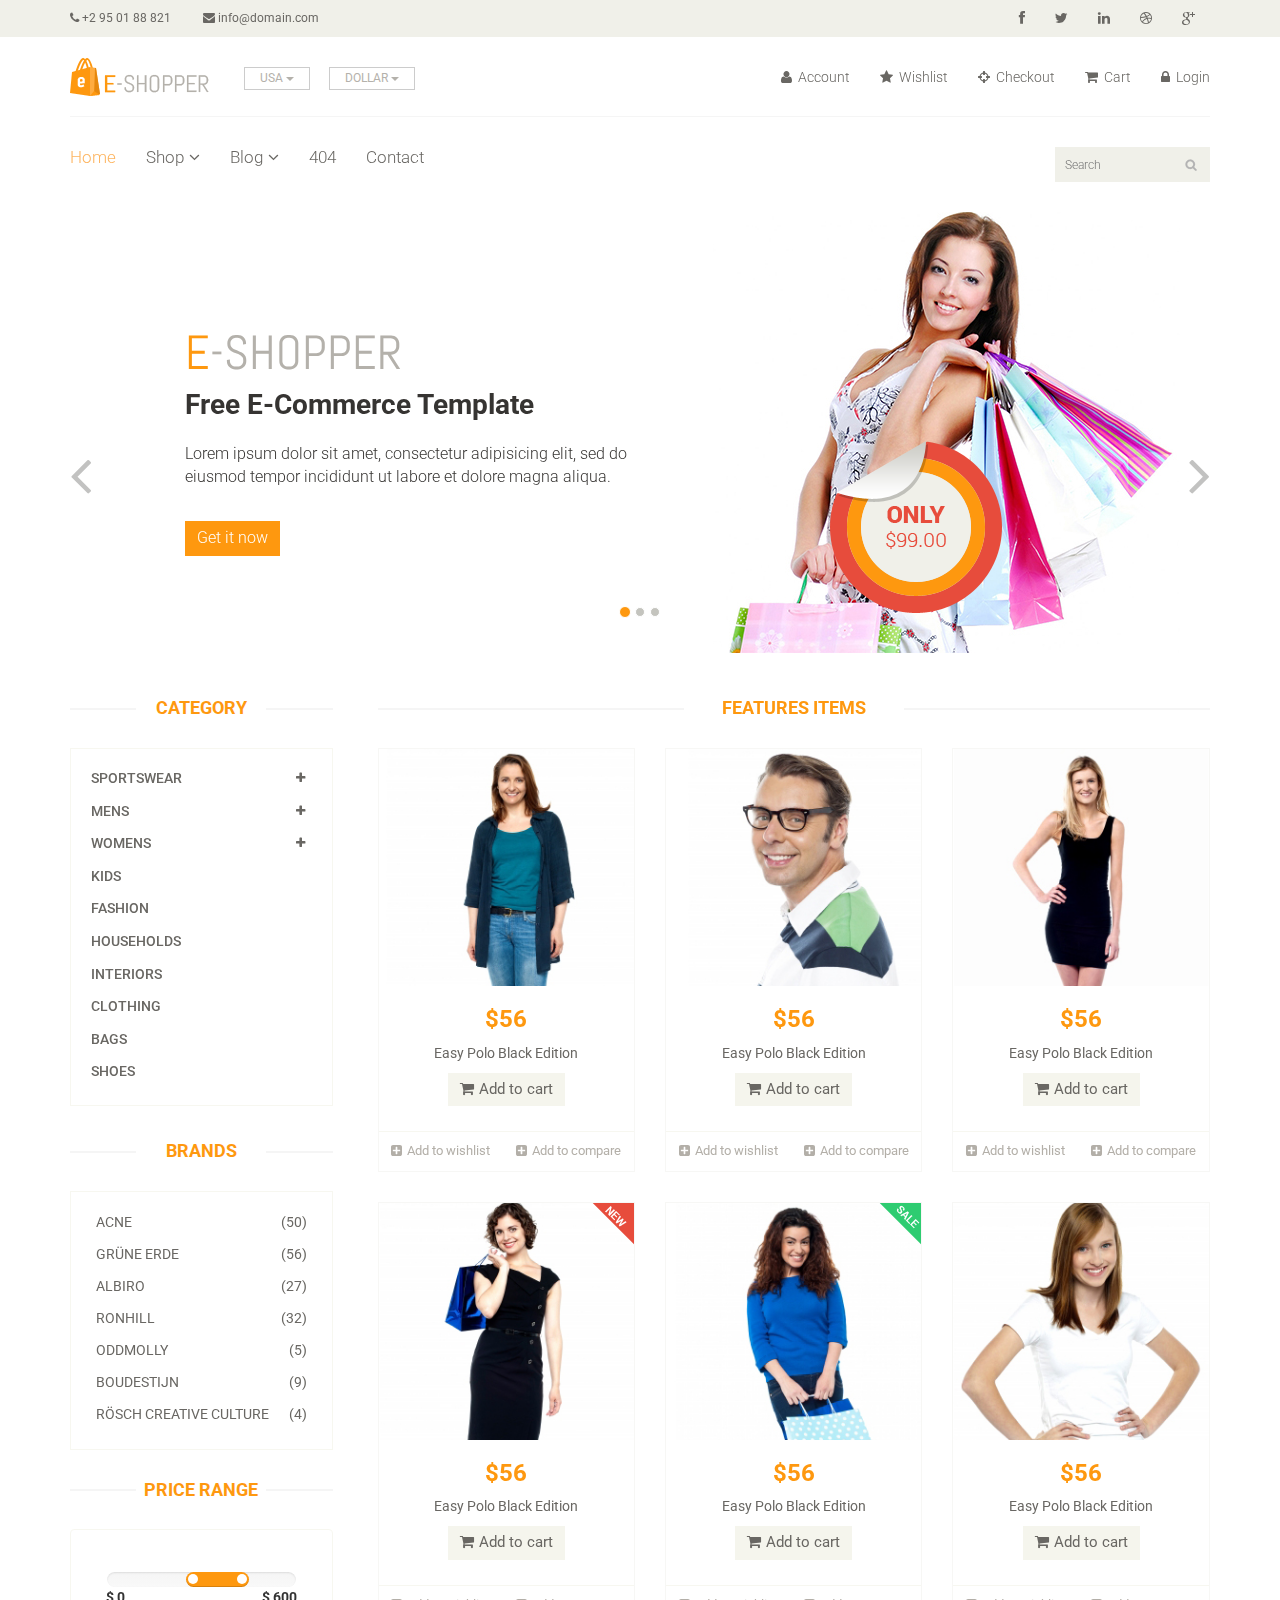
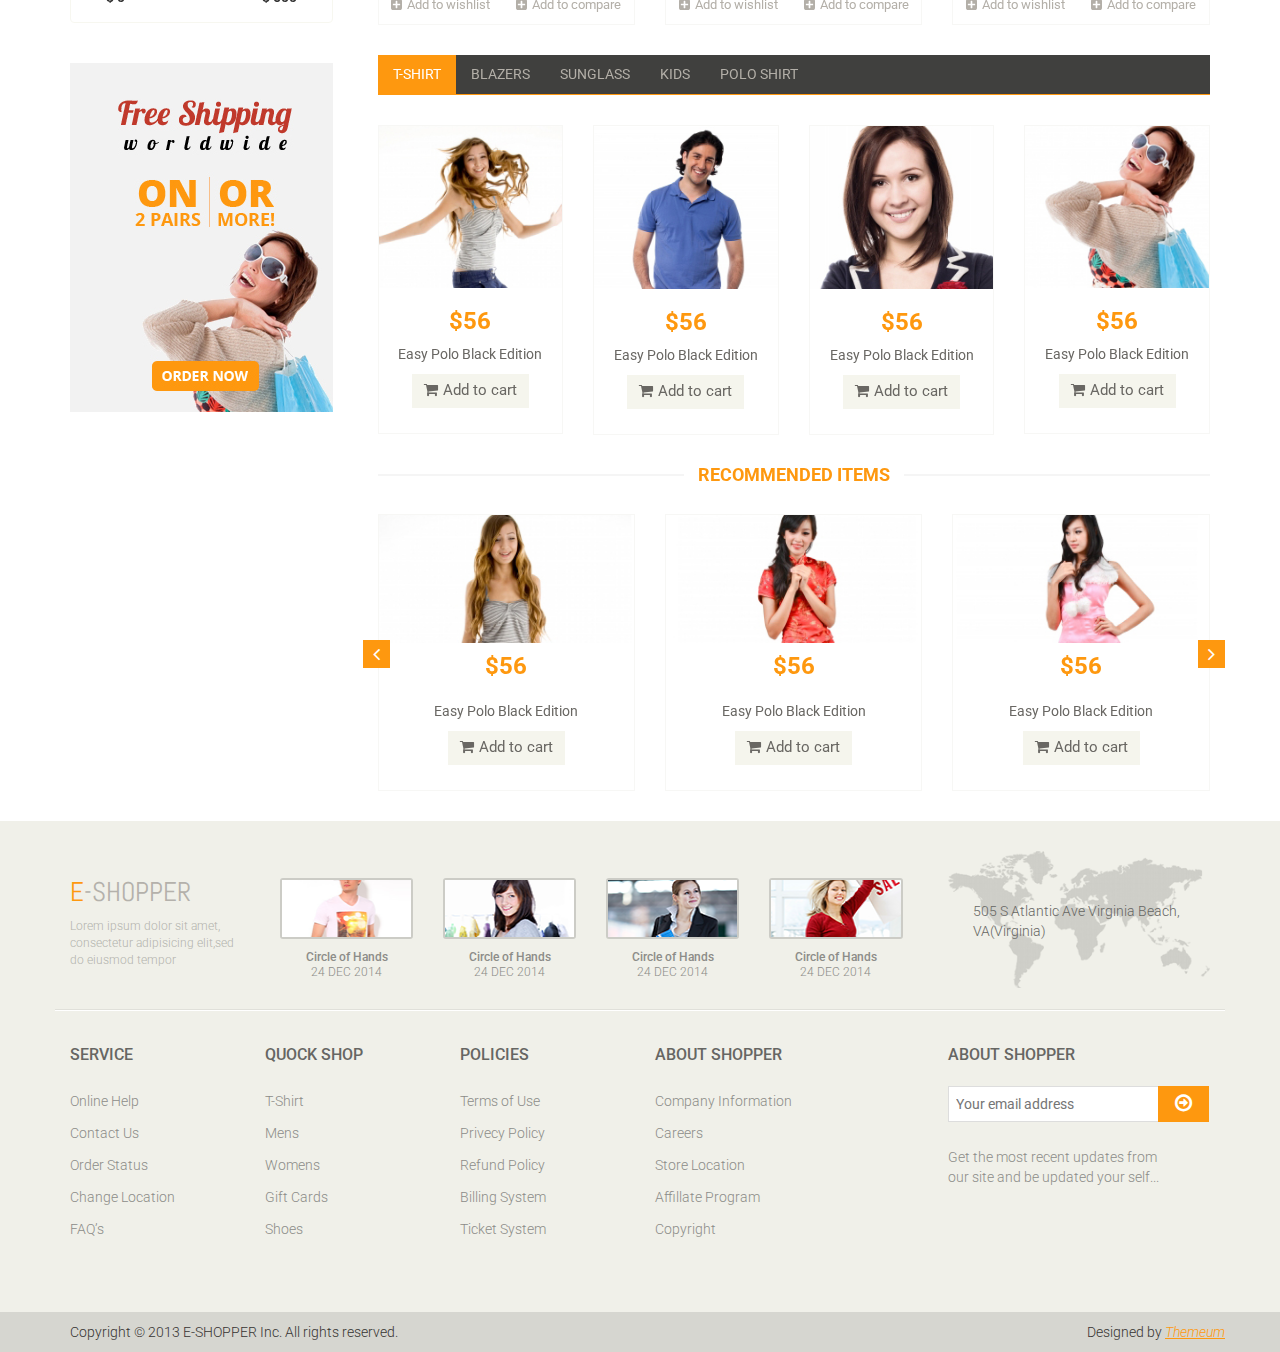
<file: eshopper/index.html>
<!DOCTYPE html>
<html lang="en">
<head>
    <meta charset="utf-8">
    <meta name="viewport" content="width=device-width, initial-scale=1.0">
    <meta name="description" content="">
    <meta name="author" content="">
    <title>Home | E-Shopper</title>
    <link href="css/bootstrap.min.css" rel="stylesheet">
    <link href="css/font-awesome.min.css" rel="stylesheet">
    <link href="css/prettyPhoto.css" rel="stylesheet">
    <link href="css/price-range.css" rel="stylesheet">
    <link href="css/animate.css" rel="stylesheet">
	<link href="css/main.css" rel="stylesheet">
	<link href="css/responsive.css" rel="stylesheet">
    <!--[if lt IE 9]>
    <script src="js/html5shiv.js"></script>
    <script src="js/respond.min.js"></script>
    <![endif]-->
    <link rel="shortcut icon" href="images/ico/favicon.ico">
    <link rel="apple-touch-icon-precomposed" sizes="144x144" href="images/ico/apple-touch-icon-144-precomposed.png">
    <link rel="apple-touch-icon-precomposed" sizes="114x114" href="images/ico/apple-touch-icon-114-precomposed.png">
    <link rel="apple-touch-icon-precomposed" sizes="72x72" href="images/ico/apple-touch-icon-72-precomposed.png">
    <link rel="apple-touch-icon-precomposed" href="images/ico/apple-touch-icon-57-precomposed.png">
</head><!--/head-->

<body>
	<header id="header"><!--header-->
		<div class="header_top"><!--header_top-->
			<div class="container">
				<div class="row">
					<div class="col-sm-6">
						<div class="contactinfo">
							<ul class="nav nav-pills">
								<li><a href="#"><i class="fa fa-phone"></i> +2 95 01 88 821</a></li>
								<li><a href="#"><i class="fa fa-envelope"></i> info@domain.com</a></li>
							</ul>
						</div>
					</div>
					<div class="col-sm-6">
						<div class="social-icons pull-right">
							<ul class="nav navbar-nav">
								<li><a href="#"><i class="fa fa-facebook"></i></a></li>
								<li><a href="#"><i class="fa fa-twitter"></i></a></li>
								<li><a href="#"><i class="fa fa-linkedin"></i></a></li>
								<li><a href="#"><i class="fa fa-dribbble"></i></a></li>
								<li><a href="#"><i class="fa fa-google-plus"></i></a></li>
							</ul>
						</div>
					</div>
				</div>
			</div>
		</div><!--/header_top-->

		<div class="header-middle"><!--header-middle-->
			<div class="container">
				<div class="row">
					<div class="col-sm-4">
						<div class="logo pull-left">
							<a href="index.html"><img src="images/home/logo.png" alt="" /></a>
						</div>
						<div class="btn-group pull-right">
							<div class="btn-group">
								<button type="button" class="btn btn-default dropdown-toggle usa" data-toggle="dropdown">
									USA
									<span class="caret"></span>
								</button>
								<ul class="dropdown-menu">
									<li><a href="#">Canada</a></li>
									<li><a href="#">UK</a></li>
								</ul>
							</div>

							<div class="btn-group">
								<button type="button" class="btn btn-default dropdown-toggle usa" data-toggle="dropdown">
									DOLLAR
									<span class="caret"></span>
								</button>
								<ul class="dropdown-menu">
									<li><a href="#">Canadian Dollar</a></li>
									<li><a href="#">Pound</a></li>
								</ul>
							</div>
						</div>
					</div>
					<div class="col-sm-8">
						<div class="shop-menu pull-right">
							<ul class="nav navbar-nav">
								<li><a href="#"><i class="fa fa-user"></i> Account</a></li>
								<li><a href="#"><i class="fa fa-star"></i> Wishlist</a></li>
								<li><a href="checkout.html"><i class="fa fa-crosshairs"></i> Checkout</a></li>
								<li><a href="cart.html"><i class="fa fa-shopping-cart"></i> Cart</a></li>
								<li><a href="login.html"><i class="fa fa-lock"></i> Login</a></li>
							</ul>
						</div>
					</div>
				</div>
			</div>
		</div><!--/header-middle-->

		<div class="header-bottom"><!--header-bottom-->
			<div class="container">
				<div class="row">
					<div class="col-sm-9">
						<div class="navbar-header">
							<button type="button" class="navbar-toggle" data-toggle="collapse" data-target=".navbar-collapse">
								<span class="sr-only">Toggle navigation</span>
								<span class="icon-bar"></span>
								<span class="icon-bar"></span>
								<span class="icon-bar"></span>
							</button>
						</div>
						<div class="mainmenu pull-left">
							<ul class="nav navbar-nav collapse navbar-collapse">
								<li><a href="index.html" class="active">Home</a></li>
								<li class="dropdown"><a href="#">Shop<i class="fa fa-angle-down"></i></a>
                                    <ul role="menu" class="sub-menu">
                                        <li><a href="shop.html">Products</a></li>
										<li><a href="product-details.html">Product Details</a></li>
										<li><a href="checkout.html">Checkout</a></li>
										<li><a href="cart.html">Cart</a></li>
										<li><a href="login.html">Login</a></li>
                                    </ul>
                                </li>
								<li class="dropdown"><a href="#">Blog<i class="fa fa-angle-down"></i></a>
                                    <ul role="menu" class="sub-menu">
                                        <li><a href="blog.html">Blog List</a></li>
										<li><a href="blog-single.html">Blog Single</a></li>
                                    </ul>
                                </li>
								<li><a href="404.html">404</a></li>
								<li><a href="contact-us.html">Contact</a></li>
							</ul>
						</div>
					</div>
					<div class="col-sm-3">
						<div class="search_box pull-right">
							<input type="text" placeholder="Search"/>
						</div>
					</div>
				</div>
			</div>
		</div><!--/header-bottom-->
	</header><!--/header-->

	<section id="slider"><!--slider-->
		<div class="container">
			<div class="row">
				<div class="col-sm-12">
					<div id="slider-carousel" class="carousel slide" data-ride="carousel">
						<ol class="carousel-indicators">
							<li data-target="#slider-carousel" data-slide-to="0" class="active"></li>
							<li data-target="#slider-carousel" data-slide-to="1"></li>
							<li data-target="#slider-carousel" data-slide-to="2"></li>
						</ol>

						<div class="carousel-inner">
							<div class="item active">
								<div class="col-sm-6">
									<h1><span>E</span>-SHOPPER</h1>
									<h2>Free E-Commerce Template</h2>
									<p>Lorem ipsum dolor sit amet, consectetur adipisicing elit, sed do eiusmod tempor incididunt ut labore et dolore magna aliqua. </p>
									<button type="button" class="btn btn-default get">Get it now</button>
								</div>
								<div class="col-sm-6">
									<img src="images/home/girl1.jpg" class="girl img-responsive" alt="" />
									<img src="images/home/pricing.png"  class="pricing" alt="" />
								</div>
							</div>
							<div class="item">
								<div class="col-sm-6">
									<h1><span>E</span>-SHOPPER</h1>
									<h2>100% Responsive Design</h2>
									<p>Lorem ipsum dolor sit amet, consectetur adipisicing elit, sed do eiusmod tempor incididunt ut labore et dolore magna aliqua. </p>
									<button type="button" class="btn btn-default get">Get it now</button>
								</div>
								<div class="col-sm-6">
									<img src="images/home/girl2.jpg" class="girl img-responsive" alt="" />
									<img src="images/home/pricing.png"  class="pricing" alt="" />
								</div>
							</div>

							<div class="item">
								<div class="col-sm-6">
									<h1><span>E</span>-SHOPPER</h1>
									<h2>Free Ecommerce Template</h2>
									<p>Lorem ipsum dolor sit amet, consectetur adipisicing elit, sed do eiusmod tempor incididunt ut labore et dolore magna aliqua. </p>
									<button type="button" class="btn btn-default get">Get it now</button>
								</div>
								<div class="col-sm-6">
									<img src="images/home/girl3.jpg" class="girl img-responsive" alt="" />
									<img src="images/home/pricing.png" class="pricing" alt="" />
								</div>
							</div>

						</div>

						<a href="#slider-carousel" class="left control-carousel hidden-xs" data-slide="prev">
							<i class="fa fa-angle-left"></i>
						</a>
						<a href="#slider-carousel" class="right control-carousel hidden-xs" data-slide="next">
							<i class="fa fa-angle-right"></i>
						</a>
					</div>

				</div>
			</div>
		</div>
	</section><!--/slider-->

	<section>
		<div class="container">
			<div class="row">
				<div class="col-sm-3">
					<div class="left-sidebar">
						<h2>Category</h2>
						<div class="panel-group category-products" id="accordian"><!--category-productsr-->
							<div class="panel panel-default">
								<div class="panel-heading">
									<h4 class="panel-title">
										<a data-toggle="collapse" data-parent="#accordian" href="#sportswear">
											<span class="badge pull-right"><i class="fa fa-plus"></i></span>
											Sportswear
										</a>
									</h4>
								</div>
								<div id="sportswear" class="panel-collapse collapse">
									<div class="panel-body">
										<ul>
											<li><a href="#">Nike </a></li>
											<li><a href="#">Under Armour </a></li>
											<li><a href="#">Adidas </a></li>
											<li><a href="#">Puma</a></li>
											<li><a href="#">ASICS </a></li>
										</ul>
									</div>
								</div>
							</div>
							<div class="panel panel-default">
								<div class="panel-heading">
									<h4 class="panel-title">
										<a data-toggle="collapse" data-parent="#accordian" href="#mens">
											<span class="badge pull-right"><i class="fa fa-plus"></i></span>
											Mens
										</a>
									</h4>
								</div>
								<div id="mens" class="panel-collapse collapse">
									<div class="panel-body">
										<ul>
											<li><a href="#">Fendi</a></li>
											<li><a href="#">Guess</a></li>
											<li><a href="#">Valentino</a></li>
											<li><a href="#">Dior</a></li>
											<li><a href="#">Versace</a></li>
											<li><a href="#">Armani</a></li>
											<li><a href="#">Prada</a></li>
											<li><a href="#">Dolce and Gabbana</a></li>
											<li><a href="#">Chanel</a></li>
											<li><a href="#">Gucci</a></li>
										</ul>
									</div>
								</div>
							</div>

							<div class="panel panel-default">
								<div class="panel-heading">
									<h4 class="panel-title">
										<a data-toggle="collapse" data-parent="#accordian" href="#womens">
											<span class="badge pull-right"><i class="fa fa-plus"></i></span>
											Womens
										</a>
									</h4>
								</div>
								<div id="womens" class="panel-collapse collapse">
									<div class="panel-body">
										<ul>
											<li><a href="#">Fendi</a></li>
											<li><a href="#">Guess</a></li>
											<li><a href="#">Valentino</a></li>
											<li><a href="#">Dior</a></li>
											<li><a href="#">Versace</a></li>
										</ul>
									</div>
								</div>
							</div>
							<div class="panel panel-default">
								<div class="panel-heading">
									<h4 class="panel-title"><a href="#">Kids</a></h4>
								</div>
							</div>
							<div class="panel panel-default">
								<div class="panel-heading">
									<h4 class="panel-title"><a href="#">Fashion</a></h4>
								</div>
							</div>
							<div class="panel panel-default">
								<div class="panel-heading">
									<h4 class="panel-title"><a href="#">Households</a></h4>
								</div>
							</div>
							<div class="panel panel-default">
								<div class="panel-heading">
									<h4 class="panel-title"><a href="#">Interiors</a></h4>
								</div>
							</div>
							<div class="panel panel-default">
								<div class="panel-heading">
									<h4 class="panel-title"><a href="#">Clothing</a></h4>
								</div>
							</div>
							<div class="panel panel-default">
								<div class="panel-heading">
									<h4 class="panel-title"><a href="#">Bags</a></h4>
								</div>
							</div>
							<div class="panel panel-default">
								<div class="panel-heading">
									<h4 class="panel-title"><a href="#">Shoes</a></h4>
								</div>
							</div>
						</div><!--/category-products-->

						<div class="brands_products"><!--brands_products-->
							<h2>Brands</h2>
							<div class="brands-name">
								<ul class="nav nav-pills nav-stacked">
									<li><a href="#"> <span class="pull-right">(50)</span>Acne</a></li>
									<li><a href="#"> <span class="pull-right">(56)</span>Grüne Erde</a></li>
									<li><a href="#"> <span class="pull-right">(27)</span>Albiro</a></li>
									<li><a href="#"> <span class="pull-right">(32)</span>Ronhill</a></li>
									<li><a href="#"> <span class="pull-right">(5)</span>Oddmolly</a></li>
									<li><a href="#"> <span class="pull-right">(9)</span>Boudestijn</a></li>
									<li><a href="#"> <span class="pull-right">(4)</span>Rösch creative culture</a></li>
								</ul>
							</div>
						</div><!--/brands_products-->

						<div class="price-range"><!--price-range-->
							<h2>Price Range</h2>
							<div class="well text-center">
								 <input type="text" class="span2" value="" data-slider-min="0" data-slider-max="600" data-slider-step="5" data-slider-value="[250,450]" id="sl2" ><br />
								 <b class="pull-left">$ 0</b> <b class="pull-right">$ 600</b>
							</div>
						</div><!--/price-range-->

						<div class="shipping text-center"><!--shipping-->
							<img src="images/home/shipping.jpg" alt="" />
						</div><!--/shipping-->

					</div>
				</div>

				<div class="col-sm-9 padding-right">
          <!--features_items-->
					<div class="features_items">
						<h2 class="title text-center">Features Items</h2>
						<div class="col-sm-4">
							<div class="product-image-wrapper">
								<div class="single-products">
										<div class="productinfo text-center">
											<img src="images/home/product1.jpg" alt="" />
											<h2>$56</h2>
											<p>Easy Polo Black Edition</p>
											<a href="#" class="btn btn-default add-to-cart"><i class="fa fa-shopping-cart"></i>Add to cart</a>
										</div>
										<div class="product-overlay">
											<div class="overlay-content">
												<h2>$56</h2>
												<p>Easy Polo Black Edition</p>
												<a href="#" class="btn btn-default add-to-cart"><i class="fa fa-shopping-cart"></i>Add to cart</a>
											</div>
										</div>
								</div>
								<div class="choose">
									<ul class="nav nav-pills nav-justified">
										<li><a href="#"><i class="fa fa-plus-square"></i>Add to wishlist</a></li>
										<li><a href="#"><i class="fa fa-plus-square"></i>Add to compare</a></li>
									</ul>
								</div>
							</div>
						</div>
						<div class="col-sm-4">
							<div class="product-image-wrapper">
								<div class="single-products">
									<div class="productinfo text-center">
										<img src="images/home/product2.jpg" alt="" />
										<h2>$56</h2>
										<p>Easy Polo Black Edition</p>
										<a href="#" class="btn btn-default add-to-cart"><i class="fa fa-shopping-cart"></i>Add to cart</a>
									</div>
									<div class="product-overlay">
										<div class="overlay-content">
											<h2>$56</h2>
											<p>Easy Polo Black Edition</p>
											<a href="#" class="btn btn-default add-to-cart"><i class="fa fa-shopping-cart"></i>Add to cart</a>
										</div>
									</div>
								</div>
								<div class="choose">
									<ul class="nav nav-pills nav-justified">
										<li><a href="#"><i class="fa fa-plus-square"></i>Add to wishlist</a></li>
										<li><a href="#"><i class="fa fa-plus-square"></i>Add to compare</a></li>
									</ul>
								</div>
							</div>
						</div>
						<div class="col-sm-4">
							<div class="product-image-wrapper">
								<div class="single-products">
									<div class="productinfo text-center">
										<img src="images/home/product3.jpg" alt="" />
										<h2>$56</h2>
										<p>Easy Polo Black Edition</p>
										<a href="#" class="btn btn-default add-to-cart"><i class="fa fa-shopping-cart"></i>Add to cart</a>
									</div>
									<div class="product-overlay">
										<div class="overlay-content">
											<h2>$56</h2>
											<p>Easy Polo Black Edition</p>
											<a href="#" class="btn btn-default add-to-cart"><i class="fa fa-shopping-cart"></i>Add to cart</a>
										</div>
									</div>
								</div>
								<div class="choose">
									<ul class="nav nav-pills nav-justified">
										<li><a href="#"><i class="fa fa-plus-square"></i>Add to wishlist</a></li>
										<li><a href="#"><i class="fa fa-plus-square"></i>Add to compare</a></li>
									</ul>
								</div>
							</div>
						</div>
						<div class="col-sm-4">
							<div class="product-image-wrapper">
								<div class="single-products">
									<div class="productinfo text-center">
										<img src="images/home/product4.jpg" alt="" />
										<h2>$56</h2>
										<p>Easy Polo Black Edition</p>
										<a href="#" class="btn btn-default add-to-cart"><i class="fa fa-shopping-cart"></i>Add to cart</a>
									</div>
									<div class="product-overlay">
										<div class="overlay-content">
											<h2>$56</h2>
											<p>Easy Polo Black Edition</p>
											<a href="#" class="btn btn-default add-to-cart"><i class="fa fa-shopping-cart"></i>Add to cart</a>
										</div>
									</div>
									<img src="images/home/new.png" class="new" alt="" />
								</div>
								<div class="choose">
									<ul class="nav nav-pills nav-justified">
										<li><a href="#"><i class="fa fa-plus-square"></i>Add to wishlist</a></li>
										<li><a href="#"><i class="fa fa-plus-square"></i>Add to compare</a></li>
									</ul>
								</div>
							</div>
						</div>
						<div class="col-sm-4">
							<div class="product-image-wrapper">
								<div class="single-products">
									<div class="productinfo text-center">
										<img src="images/home/product5.jpg" alt="" />
										<h2>$56</h2>
										<p>Easy Polo Black Edition</p>
										<a href="#" class="btn btn-default add-to-cart"><i class="fa fa-shopping-cart"></i>Add to cart</a>
									</div>
									<div class="product-overlay">
										<div class="overlay-content">
											<h2>$56</h2>
											<p>Easy Polo Black Edition</p>
											<a href="#" class="btn btn-default add-to-cart"><i class="fa fa-shopping-cart"></i>Add to cart</a>
										</div>
									</div>
									<img src="images/home/sale.png" class="new" alt="" />
								</div>
								<div class="choose">
									<ul class="nav nav-pills nav-justified">
										<li><a href="#"><i class="fa fa-plus-square"></i>Add to wishlist</a></li>
										<li><a href="#"><i class="fa fa-plus-square"></i>Add to compare</a></li>
									</ul>
								</div>
							</div>
						</div>
						<div class="col-sm-4">
							<div class="product-image-wrapper">
								<div class="single-products">
									<div class="productinfo text-center">
										<img src="images/home/product6.jpg" alt="" />
										<h2>$56</h2>
										<p>Easy Polo Black Edition</p>
										<a href="#" class="btn btn-default add-to-cart"><i class="fa fa-shopping-cart"></i>Add to cart</a>
									</div>
									<div class="product-overlay">
										<div class="overlay-content">
											<h2>$56</h2>
											<p>Easy Polo Black Edition</p>
											<a href="#" class="btn btn-default add-to-cart"><i class="fa fa-shopping-cart"></i>Add to cart</a>
										</div>
									</div>
								</div>
								<div class="choose">
									<ul class="nav nav-pills nav-justified">
										<li><a href="#"><i class="fa fa-plus-square"></i>Add to wishlist</a></li>
										<li><a href="#"><i class="fa fa-plus-square"></i>Add to compare</a></li>
									</ul>
								</div>
							</div>
						</div>

					</div><!--features_items-->
          <!--category-tab-->
					<div class="category-tab">
						<div class="col-sm-12">
							<ul class="nav nav-tabs">
								<li class="active"><a href="#tshirt" data-toggle="tab">T-Shirt</a></li>
								<li><a href="#blazers" data-toggle="tab">Blazers</a></li>
								<li><a href="#sunglass" data-toggle="tab">Sunglass</a></li>
								<li><a href="#kids" data-toggle="tab">Kids</a></li>
								<li><a href="#poloshirt" data-toggle="tab">Polo shirt</a></li>
							</ul>
						</div>
						<div class="tab-content">
							<div class="tab-pane fade active in" id="tshirt" >
								<div class="col-sm-3">
									<div class="product-image-wrapper">
										<div class="single-products">
											<div class="productinfo text-center">
												<img src="images/home/gallery1.jpg" alt="" />
												<h2>$56</h2>
												<p>Easy Polo Black Edition</p>
												<a href="#" class="btn btn-default add-to-cart"><i class="fa fa-shopping-cart"></i>Add to cart</a>
											</div>

										</div>
									</div>
								</div>
								<div class="col-sm-3">
									<div class="product-image-wrapper">
										<div class="single-products">
											<div class="productinfo text-center">
												<img src="images/home/gallery2.jpg" alt="" />
												<h2>$56</h2>
												<p>Easy Polo Black Edition</p>
												<a href="#" class="btn btn-default add-to-cart"><i class="fa fa-shopping-cart"></i>Add to cart</a>
											</div>

										</div>
									</div>
								</div>
								<div class="col-sm-3">
									<div class="product-image-wrapper">
										<div class="single-products">
											<div class="productinfo text-center">
												<img src="images/home/gallery3.jpg" alt="" />
												<h2>$56</h2>
												<p>Easy Polo Black Edition</p>
												<a href="#" class="btn btn-default add-to-cart"><i class="fa fa-shopping-cart"></i>Add to cart</a>
											</div>

										</div>
									</div>
								</div>
								<div class="col-sm-3">
									<div class="product-image-wrapper">
										<div class="single-products">
											<div class="productinfo text-center">
												<img src="images/home/gallery4.jpg" alt="" />
												<h2>$56</h2>
												<p>Easy Polo Black Edition</p>
												<a href="#" class="btn btn-default add-to-cart"><i class="fa fa-shopping-cart"></i>Add to cart</a>
											</div>

										</div>
									</div>
								</div>
							</div>

							<div class="tab-pane fade" id="blazers" >
								<div class="col-sm-3">
									<div class="product-image-wrapper">
										<div class="single-products">
											<div class="productinfo text-center">
												<img src="images/home/gallery4.jpg" alt="" />
												<h2>$56</h2>
												<p>Easy Polo Black Edition</p>
												<a href="#" class="btn btn-default add-to-cart"><i class="fa fa-shopping-cart"></i>Add to cart</a>
											</div>

										</div>
									</div>
								</div>
								<div class="col-sm-3">
									<div class="product-image-wrapper">
										<div class="single-products">
											<div class="productinfo text-center">
												<img src="images/home/gallery3.jpg" alt="" />
												<h2>$56</h2>
												<p>Easy Polo Black Edition</p>
												<a href="#" class="btn btn-default add-to-cart"><i class="fa fa-shopping-cart"></i>Add to cart</a>
											</div>

										</div>
									</div>
								</div>
								<div class="col-sm-3">
									<div class="product-image-wrapper">
										<div class="single-products">
											<div class="productinfo text-center">
												<img src="images/home/gallery2.jpg" alt="" />
												<h2>$56</h2>
												<p>Easy Polo Black Edition</p>
												<a href="#" class="btn btn-default add-to-cart"><i class="fa fa-shopping-cart"></i>Add to cart</a>
											</div>

										</div>
									</div>
								</div>
								<div class="col-sm-3">
									<div class="product-image-wrapper">
										<div class="single-products">
											<div class="productinfo text-center">
												<img src="images/home/gallery1.jpg" alt="" />
												<h2>$56</h2>
												<p>Easy Polo Black Edition</p>
												<a href="#" class="btn btn-default add-to-cart"><i class="fa fa-shopping-cart"></i>Add to cart</a>
											</div>

										</div>
									</div>
								</div>
							</div>

							<div class="tab-pane fade" id="sunglass" >
								<div class="col-sm-3">
									<div class="product-image-wrapper">
										<div class="single-products">
											<div class="productinfo text-center">
												<img src="images/home/gallery3.jpg" alt="" />
												<h2>$56</h2>
												<p>Easy Polo Black Edition</p>
												<a href="#" class="btn btn-default add-to-cart"><i class="fa fa-shopping-cart"></i>Add to cart</a>
											</div>

										</div>
									</div>
								</div>
								<div class="col-sm-3">
									<div class="product-image-wrapper">
										<div class="single-products">
											<div class="productinfo text-center">
												<img src="images/home/gallery4.jpg" alt="" />
												<h2>$56</h2>
												<p>Easy Polo Black Edition</p>
												<a href="#" class="btn btn-default add-to-cart"><i class="fa fa-shopping-cart"></i>Add to cart</a>
											</div>

										</div>
									</div>
								</div>
								<div class="col-sm-3">
									<div class="product-image-wrapper">
										<div class="single-products">
											<div class="productinfo text-center">
												<img src="images/home/gallery1.jpg" alt="" />
												<h2>$56</h2>
												<p>Easy Polo Black Edition</p>
												<a href="#" class="btn btn-default add-to-cart"><i class="fa fa-shopping-cart"></i>Add to cart</a>
											</div>

										</div>
									</div>
								</div>
								<div class="col-sm-3">
									<div class="product-image-wrapper">
										<div class="single-products">
											<div class="productinfo text-center">
												<img src="images/home/gallery2.jpg" alt="" />
												<h2>$56</h2>
												<p>Easy Polo Black Edition</p>
												<a href="#" class="btn btn-default add-to-cart"><i class="fa fa-shopping-cart"></i>Add to cart</a>
											</div>

										</div>
									</div>
								</div>
							</div>

							<div class="tab-pane fade" id="kids" >
								<div class="col-sm-3">
									<div class="product-image-wrapper">
										<div class="single-products">
											<div class="productinfo text-center">
												<img src="images/home/gallery1.jpg" alt="" />
												<h2>$56</h2>
												<p>Easy Polo Black Edition</p>
												<a href="#" class="btn btn-default add-to-cart"><i class="fa fa-shopping-cart"></i>Add to cart</a>
											</div>

										</div>
									</div>
								</div>
								<div class="col-sm-3">
									<div class="product-image-wrapper">
										<div class="single-products">
											<div class="productinfo text-center">
												<img src="images/home/gallery2.jpg" alt="" />
												<h2>$56</h2>
												<p>Easy Polo Black Edition</p>
												<a href="#" class="btn btn-default add-to-cart"><i class="fa fa-shopping-cart"></i>Add to cart</a>
											</div>

										</div>
									</div>
								</div>
								<div class="col-sm-3">
									<div class="product-image-wrapper">
										<div class="single-products">
											<div class="productinfo text-center">
												<img src="images/home/gallery3.jpg" alt="" />
												<h2>$56</h2>
												<p>Easy Polo Black Edition</p>
												<a href="#" class="btn btn-default add-to-cart"><i class="fa fa-shopping-cart"></i>Add to cart</a>
											</div>

										</div>
									</div>
								</div>
								<div class="col-sm-3">
									<div class="product-image-wrapper">
										<div class="single-products">
											<div class="productinfo text-center">
												<img src="images/home/gallery4.jpg" alt="" />
												<h2>$56</h2>
												<p>Easy Polo Black Edition</p>
												<a href="#" class="btn btn-default add-to-cart"><i class="fa fa-shopping-cart"></i>Add to cart</a>
											</div>

										</div>
									</div>
								</div>
							</div>

							<div class="tab-pane fade" id="poloshirt" >
								<div class="col-sm-3">
									<div class="product-image-wrapper">
										<div class="single-products">
											<div class="productinfo text-center">
												<img src="images/home/gallery2.jpg" alt="" />
												<h2>$56</h2>
												<p>Easy Polo Black Edition</p>
												<a href="#" class="btn btn-default add-to-cart"><i class="fa fa-shopping-cart"></i>Add to cart</a>
											</div>

										</div>
									</div>
								</div>
								<div class="col-sm-3">
									<div class="product-image-wrapper">
										<div class="single-products">
											<div class="productinfo text-center">
												<img src="images/home/gallery4.jpg" alt="" />
												<h2>$56</h2>
												<p>Easy Polo Black Edition</p>
												<a href="#" class="btn btn-default add-to-cart"><i class="fa fa-shopping-cart"></i>Add to cart</a>
											</div>

										</div>
									</div>
								</div>
								<div class="col-sm-3">
									<div class="product-image-wrapper">
										<div class="single-products">
											<div class="productinfo text-center">
												<img src="images/home/gallery3.jpg" alt="" />
												<h2>$56</h2>
												<p>Easy Polo Black Edition</p>
												<a href="#" class="btn btn-default add-to-cart"><i class="fa fa-shopping-cart"></i>Add to cart</a>
											</div>

										</div>
									</div>
								</div>
								<div class="col-sm-3">
									<div class="product-image-wrapper">
										<div class="single-products">
											<div class="productinfo text-center">
												<img src="images/home/gallery1.jpg" alt="" />
												<h2>$56</h2>
												<p>Easy Polo Black Edition</p>
												<a href="#" class="btn btn-default add-to-cart"><i class="fa fa-shopping-cart"></i>Add to cart</a>
											</div>

										</div>
									</div>
								</div>
							</div>
						</div>
					</div><!--/category-tab-->

					<div class="recommended_items"><!--recommended_items-->
						<h2 class="title text-center">recommended items</h2>

						<div id="recommended-item-carousel" class="carousel slide" data-ride="carousel">
							<div class="carousel-inner">
								<div class="item active">
									<div class="col-sm-4">
										<div class="product-image-wrapper">
											<div class="single-products">
												<div class="productinfo text-center">
													<img src="images/home/recommend1.jpg" alt="" />
													<h2>$56</h2>
													<p>Easy Polo Black Edition</p>
													<a href="#" class="btn btn-default add-to-cart"><i class="fa fa-shopping-cart"></i>Add to cart</a>
												</div>

											</div>
										</div>
									</div>
									<div class="col-sm-4">
										<div class="product-image-wrapper">
											<div class="single-products">
												<div class="productinfo text-center">
													<img src="images/home/recommend2.jpg" alt="" />
													<h2>$56</h2>
													<p>Easy Polo Black Edition</p>
													<a href="#" class="btn btn-default add-to-cart"><i class="fa fa-shopping-cart"></i>Add to cart</a>
												</div>

											</div>
										</div>
									</div>
									<div class="col-sm-4">
										<div class="product-image-wrapper">
											<div class="single-products">
												<div class="productinfo text-center">
													<img src="images/home/recommend3.jpg" alt="" />
													<h2>$56</h2>
													<p>Easy Polo Black Edition</p>
													<a href="#" class="btn btn-default add-to-cart"><i class="fa fa-shopping-cart"></i>Add to cart</a>
												</div>

											</div>
										</div>
									</div>
								</div>
								<div class="item">
									<div class="col-sm-4">
										<div class="product-image-wrapper">
											<div class="single-products">
												<div class="productinfo text-center">
													<img src="images/home/recommend1.jpg" alt="" />
													<h2>$56</h2>
													<p>Easy Polo Black Edition</p>
													<a href="#" class="btn btn-default add-to-cart"><i class="fa fa-shopping-cart"></i>Add to cart</a>
												</div>

											</div>
										</div>
									</div>
									<div class="col-sm-4">
										<div class="product-image-wrapper">
											<div class="single-products">
												<div class="productinfo text-center">
													<img src="images/home/recommend2.jpg" alt="" />
													<h2>$56</h2>
													<p>Easy Polo Black Edition</p>
													<a href="#" class="btn btn-default add-to-cart"><i class="fa fa-shopping-cart"></i>Add to cart</a>
												</div>

											</div>
										</div>
									</div>
									<div class="col-sm-4">
										<div class="product-image-wrapper">
											<div class="single-products">
												<div class="productinfo text-center">
													<img src="images/home/recommend3.jpg" alt="" />
													<h2>$56</h2>
													<p>Easy Polo Black Edition</p>
													<a href="#" class="btn btn-default add-to-cart"><i class="fa fa-shopping-cart"></i>Add to cart</a>
												</div>

											</div>
										</div>
									</div>
								</div>
							</div>
							 <a class="left recommended-item-control" href="#recommended-item-carousel" data-slide="prev">
								<i class="fa fa-angle-left"></i>
							  </a>
							  <a class="right recommended-item-control" href="#recommended-item-carousel" data-slide="next">
								<i class="fa fa-angle-right"></i>
							  </a>
						</div>
					</div><!--/recommended_items-->

				</div>
			</div>
		</div>
	</section>

	<footer id="footer"><!--Footer-->
		<div class="footer-top">
			<div class="container">
				<div class="row">
					<div class="col-sm-2">
						<div class="companyinfo">
							<h2><span>e</span>-shopper</h2>
							<p>Lorem ipsum dolor sit amet, consectetur adipisicing elit,sed do eiusmod tempor</p>
						</div>
					</div>
					<div class="col-sm-7">
						<div class="col-sm-3">
							<div class="video-gallery text-center">
								<a href="#">
									<div class="iframe-img">
										<img src="images/home/iframe1.png" alt="" />
									</div>
									<div class="overlay-icon">
										<i class="fa fa-play-circle-o"></i>
									</div>
								</a>
								<p>Circle of Hands</p>
								<h2>24 DEC 2014</h2>
							</div>
						</div>

						<div class="col-sm-3">
							<div class="video-gallery text-center">
								<a href="#">
									<div class="iframe-img">
										<img src="images/home/iframe2.png" alt="" />
									</div>
									<div class="overlay-icon">
										<i class="fa fa-play-circle-o"></i>
									</div>
								</a>
								<p>Circle of Hands</p>
								<h2>24 DEC 2014</h2>
							</div>
						</div>

						<div class="col-sm-3">
							<div class="video-gallery text-center">
								<a href="#">
									<div class="iframe-img">
										<img src="images/home/iframe3.png" alt="" />
									</div>
									<div class="overlay-icon">
										<i class="fa fa-play-circle-o"></i>
									</div>
								</a>
								<p>Circle of Hands</p>
								<h2>24 DEC 2014</h2>
							</div>
						</div>

						<div class="col-sm-3">
							<div class="video-gallery text-center">
								<a href="#">
									<div class="iframe-img">
										<img src="images/home/iframe4.png" alt="" />
									</div>
									<div class="overlay-icon">
										<i class="fa fa-play-circle-o"></i>
									</div>
								</a>
								<p>Circle of Hands</p>
								<h2>24 DEC 2014</h2>
							</div>
						</div>
					</div>
					<div class="col-sm-3">
						<div class="address">
							<img src="images/home/map.png" alt="" />
							<p>505 S Atlantic Ave Virginia Beach, VA(Virginia)</p>
						</div>
					</div>
				</div>
			</div>
		</div>

		<div class="footer-widget">
			<div class="container">
				<div class="row">
					<div class="col-sm-2">
						<div class="single-widget">
							<h2>Service</h2>
							<ul class="nav nav-pills nav-stacked">
								<li><a href="#">Online Help</a></li>
								<li><a href="#">Contact Us</a></li>
								<li><a href="#">Order Status</a></li>
								<li><a href="#">Change Location</a></li>
								<li><a href="#">FAQ’s</a></li>
							</ul>
						</div>
					</div>
					<div class="col-sm-2">
						<div class="single-widget">
							<h2>Quock Shop</h2>
							<ul class="nav nav-pills nav-stacked">
								<li><a href="#">T-Shirt</a></li>
								<li><a href="#">Mens</a></li>
								<li><a href="#">Womens</a></li>
								<li><a href="#">Gift Cards</a></li>
								<li><a href="#">Shoes</a></li>
							</ul>
						</div>
					</div>
					<div class="col-sm-2">
						<div class="single-widget">
							<h2>Policies</h2>
							<ul class="nav nav-pills nav-stacked">
								<li><a href="#">Terms of Use</a></li>
								<li><a href="#">Privecy Policy</a></li>
								<li><a href="#">Refund Policy</a></li>
								<li><a href="#">Billing System</a></li>
								<li><a href="#">Ticket System</a></li>
							</ul>
						</div>
					</div>
					<div class="col-sm-2">
						<div class="single-widget">
							<h2>About Shopper</h2>
							<ul class="nav nav-pills nav-stacked">
								<li><a href="#">Company Information</a></li>
								<li><a href="#">Careers</a></li>
								<li><a href="#">Store Location</a></li>
								<li><a href="#">Affillate Program</a></li>
								<li><a href="#">Copyright</a></li>
							</ul>
						</div>
					</div>
					<div class="col-sm-3 col-sm-offset-1">
						<div class="single-widget">
							<h2>About Shopper</h2>
							<form action="#" class="searchform">
								<input type="text" placeholder="Your email address" />
								<button type="submit" class="btn btn-default"><i class="fa fa-arrow-circle-o-right"></i></button>
								<p>Get the most recent updates from <br />our site and be updated your self...</p>
							</form>
						</div>
					</div>

				</div>
			</div>
		</div>

		<div class="footer-bottom">
			<div class="container">
				<div class="row">
					<p class="pull-left">Copyright © 2013 E-SHOPPER Inc. All rights reserved.</p>
					<p class="pull-right">Designed by <span><a target="_blank" href="http://www.themeum.com">Themeum</a></span></p>
				</div>
			</div>
		</div>

	</footer><!--/Footer-->



    <script src="js/jquery.js"></script>
	<script src="js/bootstrap.min.js"></script>
	<script src="js/jquery.scrollUp.min.js"></script>
	<script src="js/price-range.js"></script>
    <script src="js/jquery.prettyPhoto.js"></script>
    <script src="js/main.js"></script>
</body>
</html>
</file>
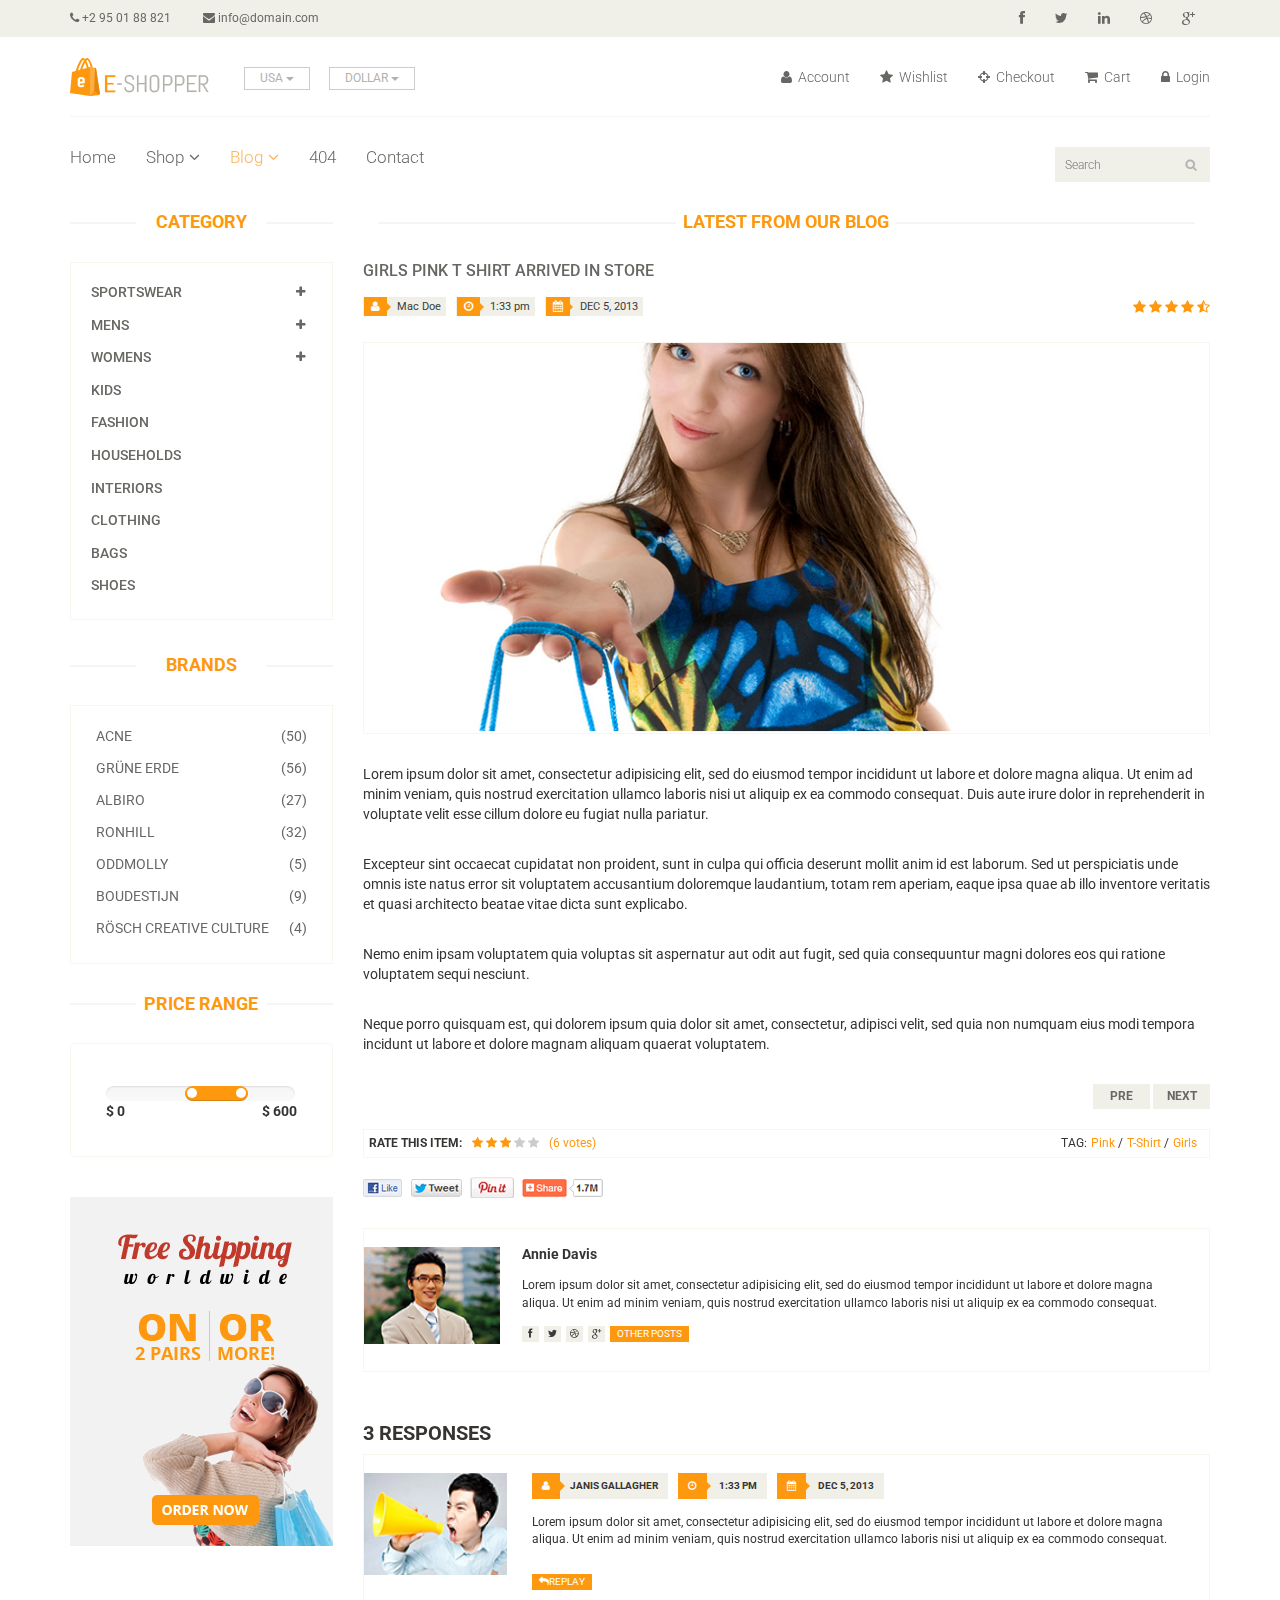
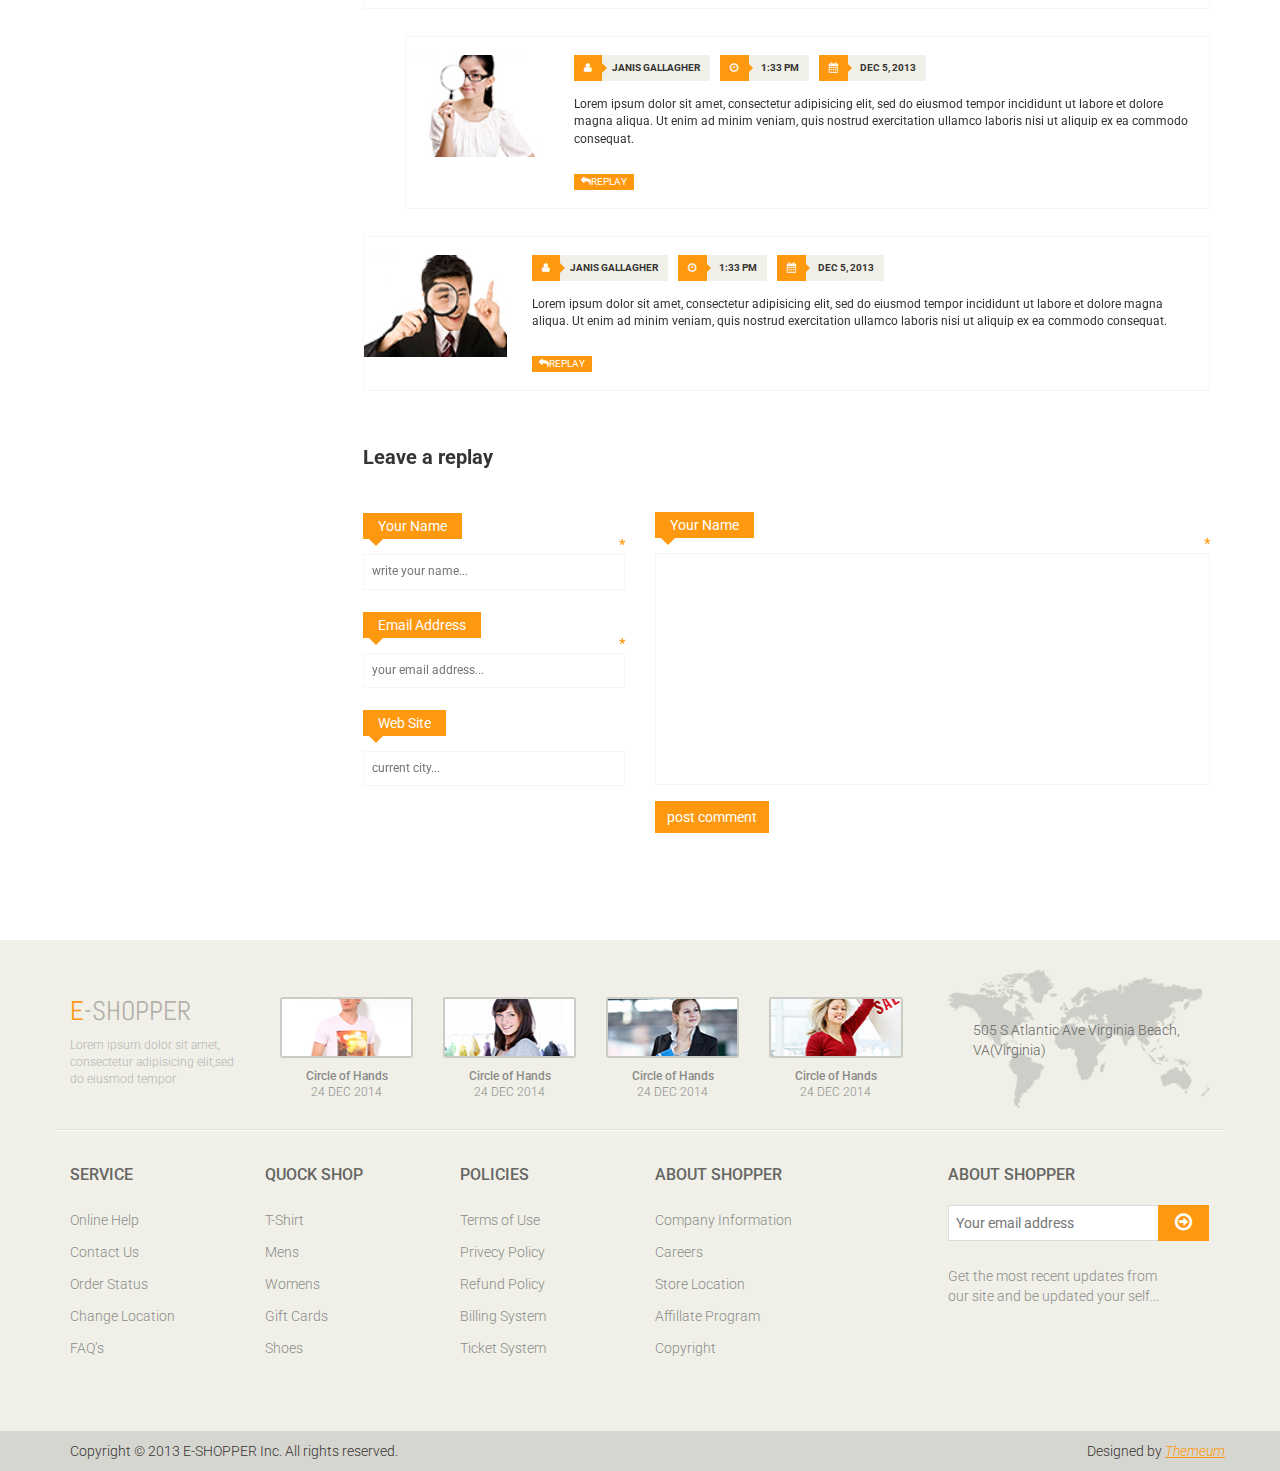
<file: eshopper/blog-single.html>
<!DOCTYPE html>
<html lang="en">
<head>
    <meta charset="utf-8">
    <meta name="viewport" content="width=device-width, initial-scale=1.0">
    <meta name="description" content="">
    <meta name="author" content="">
    <title>Blog Single | E-Shopper</title>
    <link href="css/bootstrap.min.css" rel="stylesheet">
    <link href="css/font-awesome.min.css" rel="stylesheet">
    <link href="css/prettyPhoto.css" rel="stylesheet">
    <link href="css/price-range.css" rel="stylesheet">
    <link href="css/animate.css" rel="stylesheet">
	<link href="css/main.css" rel="stylesheet">
	<link href="css/responsive.css" rel="stylesheet">
    <!--[if lt IE 9]>
    <script src="js/html5shiv.js"></script>
    <script src="js/respond.min.js"></script>
    <![endif]-->       
    <link rel="shortcut icon" href="images/ico/favicon.ico">
    <link rel="apple-touch-icon-precomposed" sizes="144x144" href="images/ico/apple-touch-icon-144-precomposed.png">
    <link rel="apple-touch-icon-precomposed" sizes="114x114" href="images/ico/apple-touch-icon-114-precomposed.png">
    <link rel="apple-touch-icon-precomposed" sizes="72x72" href="images/ico/apple-touch-icon-72-precomposed.png">
    <link rel="apple-touch-icon-precomposed" href="images/ico/apple-touch-icon-57-precomposed.png">
</head><!--/head-->

<body>
	<header id="header"><!--header-->
		<div class="header_top"><!--header_top-->
			<div class="container">
				<div class="row">
					<div class="col-sm-6">
						<div class="contactinfo">
							<ul class="nav nav-pills">
								<li><a href=""><i class="fa fa-phone"></i> +2 95 01 88 821</a></li>
								<li><a href=""><i class="fa fa-envelope"></i> info@domain.com</a></li>
							</ul>
						</div>
					</div>
					<div class="col-sm-6">
						<div class="social-icons pull-right">
							<ul class="nav navbar-nav">
								<li><a href=""><i class="fa fa-facebook"></i></a></li>
								<li><a href=""><i class="fa fa-twitter"></i></a></li>
								<li><a href=""><i class="fa fa-linkedin"></i></a></li>
								<li><a href=""><i class="fa fa-dribbble"></i></a></li>
								<li><a href=""><i class="fa fa-google-plus"></i></a></li>
							</ul>
						</div>
					</div>
				</div>
			</div>
		</div><!--/header_top-->
		
		<div class="header-middle"><!--header-middle-->
			<div class="container">
				<div class="row">
					<div class="col-sm-4">
						<div class="logo pull-left">
							<a href="index.html"><img src="images/home/logo.png" alt="" /></a>
						</div>
						<div class="btn-group pull-right">
							<div class="btn-group">
								<button type="button" class="btn btn-default dropdown-toggle usa" data-toggle="dropdown">
									USA
									<span class="caret"></span>
								</button>
								<ul class="dropdown-menu">
									<li><a href="">Canada</a></li>
									<li><a href="">UK</a></li>
								</ul>
							</div>
							
							<div class="btn-group">
								<button type="button" class="btn btn-default dropdown-toggle usa" data-toggle="dropdown">
									DOLLAR
									<span class="caret"></span>
								</button>
								<ul class="dropdown-menu">
									<li><a href="">Canadian Dollar</a></li>
									<li><a href="">Pound</a></li>
								</ul>
							</div>
						</div>
					</div>
					<div class="col-sm-8">
						<div class="shop-menu pull-right">
							<ul class="nav navbar-nav">
								<li><a href=""><i class="fa fa-user"></i> Account</a></li>
								<li><a href=""><i class="fa fa-star"></i> Wishlist</a></li>
								<li><a href="checkout.html"><i class="fa fa-crosshairs"></i> Checkout</a></li>
								<li><a href="cart.html"><i class="fa fa-shopping-cart"></i> Cart</a></li>
								<li><a href="login.html"><i class="fa fa-lock"></i> Login</a></li>
							</ul>
						</div>
					</div>
				</div>
			</div>
		</div><!--/header-middle-->
	
		<div class="header-bottom"><!--header-bottom-->
			<div class="container">
				<div class="row">
					<div class="col-sm-9">
						<div class="navbar-header">
							<button type="button" class="navbar-toggle" data-toggle="collapse" data-target=".navbar-collapse">
								<span class="sr-only">Toggle navigation</span>
								<span class="icon-bar"></span>
								<span class="icon-bar"></span>
								<span class="icon-bar"></span>
							</button>
						</div>
						<div class="mainmenu pull-left">
							<ul class="nav navbar-nav collapse navbar-collapse">
								<li><a href="index.html">Home</a></li>
								<li class="dropdown"><a href="#">Shop<i class="fa fa-angle-down"></i></a>
                                    <ul role="menu" class="sub-menu">
                                        <li><a href="shop.html">Products</a></li>
										<li><a href="product-details.html">Product Details</a></li> 
										<li><a href="checkout.html">Checkout</a></li> 
										<li><a href="cart.html">Cart</a></li> 
										<li><a href="login.html">Login</a></li> 
                                    </ul>
                                </li> 
								<li class="dropdown"><a href="#" class="active">Blog<i class="fa fa-angle-down"></i></a>
                                    <ul role="menu" class="sub-menu">
                                        <li><a href="blog.html">Blog List</a></li>
										<li><a href="blog-single.html" class="active">Blog Single</a></li>
                                    </ul>
                                </li> 
								<li><a href="404.html">404</a></li>
								<li><a href="contact-us.html">Contact</a></li>
							</ul>
						</div>
					</div>
					<div class="col-sm-3">
						<div class="search_box pull-right">
							<input type="text" placeholder="Search"/>
						</div>
					</div>
				</div>
			</div>
		</div><!--/header-bottom-->
	</header><!--/header-->
	
	<section>
		<div class="container">
			<div class="row">
				<div class="col-sm-3">
					<div class="left-sidebar">
						<h2>Category</h2>
						<div class="panel-group category-products" id="accordian"><!--category-productsr-->
							<div class="panel panel-default">
								<div class="panel-heading">
									<h4 class="panel-title">
										<a data-toggle="collapse" data-parent="#accordian" href="#sportswear">
											<span class="badge pull-right"><i class="fa fa-plus"></i></span>
											Sportswear
										</a>
									</h4>
								</div>
								<div id="sportswear" class="panel-collapse collapse">
									<div class="panel-body">
										<ul>
											<li><a href="">Nike </a></li>
											<li><a href="">Under Armour </a></li>
											<li><a href="">Adidas </a></li>
											<li><a href="">Puma</a></li>
											<li><a href="">ASICS </a></li>
										</ul>
									</div>
								</div>
							</div>
							<div class="panel panel-default">
								<div class="panel-heading">
									<h4 class="panel-title">
										<a data-toggle="collapse" data-parent="#accordian" href="#mens">
											<span class="badge pull-right"><i class="fa fa-plus"></i></span>
											Mens
										</a>
									</h4>
								</div>
								<div id="mens" class="panel-collapse collapse">
									<div class="panel-body">
										<ul>
											<li><a href="">Fendi</a></li>
											<li><a href="">Guess</a></li>
											<li><a href="">Valentino</a></li>
											<li><a href="">Dior</a></li>
											<li><a href="">Versace</a></li>
											<li><a href="">Armani</a></li>
											<li><a href="">Prada</a></li>
											<li><a href="">Dolce and Gabbana</a></li>
											<li><a href="">Chanel</a></li>
											<li><a href="">Gucci</a></li>
										</ul>
									</div>
								</div>
							</div>
							
							<div class="panel panel-default">
								<div class="panel-heading">
									<h4 class="panel-title">
										<a data-toggle="collapse" data-parent="#accordian" href="#womens">
											<span class="badge pull-right"><i class="fa fa-plus"></i></span>
											Womens
										</a>
									</h4>
								</div>
								<div id="womens" class="panel-collapse collapse">
									<div class="panel-body">
										<ul>
											<li><a href="">Fendi</a></li>
											<li><a href="">Guess</a></li>
											<li><a href="">Valentino</a></li>
											<li><a href="">Dior</a></li>
											<li><a href="">Versace</a></li>
										</ul>
									</div>
								</div>
							</div>
							<div class="panel panel-default">
								<div class="panel-heading">
									<h4 class="panel-title"><a href="#">Kids</a></h4>
								</div>
							</div>
							<div class="panel panel-default">
								<div class="panel-heading">
									<h4 class="panel-title"><a href="#">Fashion</a></h4>
								</div>
							</div>
							<div class="panel panel-default">
								<div class="panel-heading">
									<h4 class="panel-title"><a href="#">Households</a></h4>
								</div>
							</div>
							<div class="panel panel-default">
								<div class="panel-heading">
									<h4 class="panel-title"><a href="#">Interiors</a></h4>
								</div>
							</div>
							<div class="panel panel-default">
								<div class="panel-heading">
									<h4 class="panel-title"><a href="#">Clothing</a></h4>
								</div>
							</div>
							<div class="panel panel-default">
								<div class="panel-heading">
									<h4 class="panel-title"><a href="#">Bags</a></h4>
								</div>
							</div>
							<div class="panel panel-default">
								<div class="panel-heading">
									<h4 class="panel-title"><a href="#">Shoes</a></h4>
								</div>
							</div>
						</div><!--/category-products-->
					
						<div class="brands_products"><!--brands_products-->
							<h2>Brands</h2>
							<div class="brands-name">
								<ul class="nav nav-pills nav-stacked">
									<li><a href=""> <span class="pull-right">(50)</span>Acne</a></li>
									<li><a href=""> <span class="pull-right">(56)</span>Grüne Erde</a></li>
									<li><a href=""> <span class="pull-right">(27)</span>Albiro</a></li>
									<li><a href=""> <span class="pull-right">(32)</span>Ronhill</a></li>
									<li><a href=""> <span class="pull-right">(5)</span>Oddmolly</a></li>
									<li><a href=""> <span class="pull-right">(9)</span>Boudestijn</a></li>
									<li><a href=""> <span class="pull-right">(4)</span>Rösch creative culture</a></li>
								</ul>
							</div>
						</div><!--/brands_products-->
						
						<div class="price-range"><!--price-range-->
							<h2>Price Range</h2>
							<div class="well">
								 <input type="text" class="span2" value="" data-slider-min="0" data-slider-max="600" data-slider-step="5" data-slider-value="[250,450]" id="sl2" ><br />
								 <b>$ 0</b> <b class="pull-right">$ 600</b>
							</div>
						</div><!--/price-range-->
						
						<div class="shipping text-center"><!--shipping-->
							<img src="images/home/shipping.jpg" alt="" />
						</div><!--/shipping-->
					</div>
				</div>
				<div class="col-sm-9">
					<div class="blog-post-area">
						<h2 class="title text-center">Latest From our Blog</h2>
						<div class="single-blog-post">
							<h3>Girls Pink T Shirt arrived in store</h3>
							<div class="post-meta">
								<ul>
									<li><i class="fa fa-user"></i> Mac Doe</li>
									<li><i class="fa fa-clock-o"></i> 1:33 pm</li>
									<li><i class="fa fa-calendar"></i> DEC 5, 2013</li>
								</ul>
								<span>
									<i class="fa fa-star"></i>
									<i class="fa fa-star"></i>
									<i class="fa fa-star"></i>
									<i class="fa fa-star"></i>
									<i class="fa fa-star-half-o"></i>
								</span>
							</div>
							<a href="">
								<img src="images/blog/blog-one.jpg" alt="">
							</a>
							<p>
								Lorem ipsum dolor sit amet, consectetur adipisicing elit, sed do eiusmod tempor incididunt ut labore et dolore magna aliqua. Ut enim ad minim veniam, quis nostrud exercitation ullamco laboris nisi ut aliquip ex ea commodo consequat. Duis aute irure dolor in reprehenderit in voluptate velit esse cillum dolore eu fugiat nulla pariatur.</p> <br>

							<p>
								Excepteur sint occaecat cupidatat non proident, sunt in culpa qui officia deserunt mollit anim id est laborum. Sed ut perspiciatis unde omnis iste natus error sit voluptatem accusantium doloremque laudantium, totam rem aperiam, eaque ipsa quae ab illo inventore veritatis et quasi architecto beatae vitae dicta sunt explicabo.</p> <br>

							<p>
								Nemo enim ipsam voluptatem quia voluptas sit aspernatur aut odit aut fugit, sed quia consequuntur magni dolores eos qui ratione voluptatem sequi nesciunt.</p> <br>

							<p>
								Neque porro quisquam est, qui dolorem ipsum quia dolor sit amet, consectetur, adipisci velit, sed quia non numquam eius modi tempora incidunt ut labore et dolore magnam aliquam quaerat voluptatem.
							</p>
							<div class="pager-area">
								<ul class="pager pull-right">
									<li><a href="#">Pre</a></li>
									<li><a href="#">Next</a></li>
								</ul>
							</div>
						</div>
					</div><!--/blog-post-area-->

					<div class="rating-area">
						<ul class="ratings">
							<li class="rate-this">Rate this item:</li>
							<li>
								<i class="fa fa-star color"></i>
								<i class="fa fa-star color"></i>
								<i class="fa fa-star color"></i>
								<i class="fa fa-star"></i>
								<i class="fa fa-star"></i>
							</li>
							<li class="color">(6 votes)</li>
						</ul>
						<ul class="tag">
							<li>TAG:</li>
							<li><a class="color" href="">Pink <span>/</span></a></li>
							<li><a class="color" href="">T-Shirt <span>/</span></a></li>
							<li><a class="color" href="">Girls</a></li>
						</ul>
					</div><!--/rating-area-->

					<div class="socials-share">
						<a href=""><img src="images/blog/socials.png" alt=""></a>
					</div><!--/socials-share-->

					<div class="media commnets">
						<a class="pull-left" href="#">
							<img class="media-object" src="images/blog/man-one.jpg" alt="">
						</a>
						<div class="media-body">
							<h4 class="media-heading">Annie Davis</h4>
							<p>Lorem ipsum dolor sit amet, consectetur adipisicing elit, sed do eiusmod tempor incididunt ut labore et dolore magna aliqua.  Ut enim ad minim veniam, quis nostrud exercitation ullamco laboris nisi ut aliquip ex ea commodo consequat.</p>
							<div class="blog-socials">
								<ul>
									<li><a href=""><i class="fa fa-facebook"></i></a></li>
									<li><a href=""><i class="fa fa-twitter"></i></a></li>
									<li><a href=""><i class="fa fa-dribbble"></i></a></li>
									<li><a href=""><i class="fa fa-google-plus"></i></a></li>
								</ul>
								<a class="btn btn-primary" href="">Other Posts</a>
							</div>
						</div>
					</div><!--Comments-->
					<div class="response-area">
						<h2>3 RESPONSES</h2>
						<ul class="media-list">
							<li class="media">
								
								<a class="pull-left" href="#">
									<img class="media-object" src="images/blog/man-two.jpg" alt="">
								</a>
								<div class="media-body">
									<ul class="sinlge-post-meta">
										<li><i class="fa fa-user"></i>Janis Gallagher</li>
										<li><i class="fa fa-clock-o"></i> 1:33 pm</li>
										<li><i class="fa fa-calendar"></i> DEC 5, 2013</li>
									</ul>
									<p>Lorem ipsum dolor sit amet, consectetur adipisicing elit, sed do eiusmod tempor incididunt ut labore et dolore magna aliqua.  Ut enim ad minim veniam, quis nostrud exercitation ullamco laboris nisi ut aliquip ex ea commodo consequat.</p>
									<a class="btn btn-primary" href=""><i class="fa fa-reply"></i>Replay</a>
								</div>
							</li>
							<li class="media second-media">
								<a class="pull-left" href="#">
									<img class="media-object" src="images/blog/man-three.jpg" alt="">
								</a>
								<div class="media-body">
									<ul class="sinlge-post-meta">
										<li><i class="fa fa-user"></i>Janis Gallagher</li>
										<li><i class="fa fa-clock-o"></i> 1:33 pm</li>
										<li><i class="fa fa-calendar"></i> DEC 5, 2013</li>
									</ul>
									<p>Lorem ipsum dolor sit amet, consectetur adipisicing elit, sed do eiusmod tempor incididunt ut labore et dolore magna aliqua.  Ut enim ad minim veniam, quis nostrud exercitation ullamco laboris nisi ut aliquip ex ea commodo consequat.</p>
									<a class="btn btn-primary" href=""><i class="fa fa-reply"></i>Replay</a>
								</div>
							</li>
							<li class="media">
								<a class="pull-left" href="#">
									<img class="media-object" src="images/blog/man-four.jpg" alt="">
								</a>
								<div class="media-body">
									<ul class="sinlge-post-meta">
										<li><i class="fa fa-user"></i>Janis Gallagher</li>
										<li><i class="fa fa-clock-o"></i> 1:33 pm</li>
										<li><i class="fa fa-calendar"></i> DEC 5, 2013</li>
									</ul>
									<p>Lorem ipsum dolor sit amet, consectetur adipisicing elit, sed do eiusmod tempor incididunt ut labore et dolore magna aliqua.  Ut enim ad minim veniam, quis nostrud exercitation ullamco laboris nisi ut aliquip ex ea commodo consequat.</p>
									<a class="btn btn-primary" href=""><i class="fa fa-reply"></i>Replay</a>
								</div>
							</li>
						</ul>					
					</div><!--/Response-area-->
					<div class="replay-box">
						<div class="row">
							<div class="col-sm-4">
								<h2>Leave a replay</h2>
								<form>
									<div class="blank-arrow">
										<label>Your Name</label>
									</div>
									<span>*</span>
									<input type="text" placeholder="write your name...">
									<div class="blank-arrow">
										<label>Email Address</label>
									</div>
									<span>*</span>
									<input type="email" placeholder="your email address...">
									<div class="blank-arrow">
										<label>Web Site</label>
									</div>
									<input type="email" placeholder="current city...">
								</form>
							</div>
							<div class="col-sm-8">
								<div class="text-area">
									<div class="blank-arrow">
										<label>Your Name</label>
									</div>
									<span>*</span>
									<textarea name="message" rows="11"></textarea>
									<a class="btn btn-primary" href="">post comment</a>
								</div>
							</div>
						</div>
					</div><!--/Repaly Box-->
				</div>	
			</div>
		</div>
	</section>
	
	<footer id="footer"><!--Footer-->
		<div class="footer-top">
			<div class="container">
				<div class="row">
					<div class="col-sm-2">
						<div class="companyinfo">
							<h2><span>e</span>-shopper</h2>
							<p>Lorem ipsum dolor sit amet, consectetur adipisicing elit,sed do eiusmod tempor</p>
						</div>
					</div>
					<div class="col-sm-7">
						<div class="col-sm-3">
							<div class="video-gallery text-center">
								<a href="#">
									<div class="iframe-img">
										<img src="images/home/iframe1.png" alt="" />
									</div>
									<div class="overlay-icon">
										<i class="fa fa-play-circle-o"></i>
									</div>
								</a>
								<p>Circle of Hands</p>
								<h2>24 DEC 2014</h2>
							</div>
						</div>
						
						<div class="col-sm-3">
							<div class="video-gallery text-center">
								<a href="#">
									<div class="iframe-img">
										<img src="images/home/iframe2.png" alt="" />
									</div>
									<div class="overlay-icon">
										<i class="fa fa-play-circle-o"></i>
									</div>
								</a>
								<p>Circle of Hands</p>
								<h2>24 DEC 2014</h2>
							</div>
						</div>
						
						<div class="col-sm-3">
							<div class="video-gallery text-center">
								<a href="#">
									<div class="iframe-img">
										<img src="images/home/iframe3.png" alt="" />
									</div>
									<div class="overlay-icon">
										<i class="fa fa-play-circle-o"></i>
									</div>
								</a>
								<p>Circle of Hands</p>
								<h2>24 DEC 2014</h2>
							</div>
						</div>
						
						<div class="col-sm-3">
							<div class="video-gallery text-center">
								<a href="#">
									<div class="iframe-img">
										<img src="images/home/iframe4.png" alt="" />
									</div>
									<div class="overlay-icon">
										<i class="fa fa-play-circle-o"></i>
									</div>
								</a>
								<p>Circle of Hands</p>
								<h2>24 DEC 2014</h2>
							</div>
						</div>
					</div>
					<div class="col-sm-3">
						<div class="address">
							<img src="images/home/map.png" alt="" />
							<p>505 S Atlantic Ave Virginia Beach, VA(Virginia)</p>
						</div>
					</div>
				</div>
			</div>
		</div>
		
		<div class="footer-widget">
			<div class="container">
				<div class="row">
					<div class="col-sm-2">
						<div class="single-widget">
							<h2>Service</h2>
							<ul class="nav nav-pills nav-stacked">
								<li><a href="">Online Help</a></li>
								<li><a href="">Contact Us</a></li>
								<li><a href="">Order Status</a></li>
								<li><a href="">Change Location</a></li>
								<li><a href="">FAQ’s</a></li>
							</ul>
						</div>
					</div>
					<div class="col-sm-2">
						<div class="single-widget">
							<h2>Quock Shop</h2>
							<ul class="nav nav-pills nav-stacked">
								<li><a href="">T-Shirt</a></li>
								<li><a href="">Mens</a></li>
								<li><a href="">Womens</a></li>
								<li><a href="">Gift Cards</a></li>
								<li><a href="">Shoes</a></li>
							</ul>
						</div>
					</div>
					<div class="col-sm-2">
						<div class="single-widget">
							<h2>Policies</h2>
							<ul class="nav nav-pills nav-stacked">
								<li><a href="">Terms of Use</a></li>
								<li><a href="">Privecy Policy</a></li>
								<li><a href="">Refund Policy</a></li>
								<li><a href="">Billing System</a></li>
								<li><a href="">Ticket System</a></li>
							</ul>
						</div>
					</div>
					<div class="col-sm-2">
						<div class="single-widget">
							<h2>About Shopper</h2>
							<ul class="nav nav-pills nav-stacked">
								<li><a href="">Company Information</a></li>
								<li><a href="">Careers</a></li>
								<li><a href="">Store Location</a></li>
								<li><a href="">Affillate Program</a></li>
								<li><a href="">Copyright</a></li>
							</ul>
						</div>
					</div>
					<div class="col-sm-3 col-sm-offset-1">
						<div class="single-widget">
							<h2>About Shopper</h2>
							<form action="#" class="searchform">
								<input type="text" placeholder="Your email address" />
								<button type="submit" class="btn btn-default"><i class="fa fa-arrow-circle-o-right"></i></button>
								<p>Get the most recent updates from <br />our site and be updated your self...</p>
							</form>
						</div>
					</div>
					
				</div>
			</div>
		</div>
		
		<div class="footer-bottom">
			<div class="container">
				<div class="row">
					<p class="pull-left">Copyright © 2013 E-SHOPPER Inc. All rights reserved.</p>
					<p class="pull-right">Designed by <span><a target="_blank" href="http://www.themeum.com">Themeum</a></span></p>
				</div>
			</div>
		</div>
		
	</footer><!--/Footer-->
	

  
    <script src="js/jquery.js"></script>
	<script src="js/price-range.js"></script>
	<script src="js/jquery.scrollUp.min.js"></script>
	<script src="js/bootstrap.min.js"></script>
    <script src="js/jquery.prettyPhoto.js"></script>
    <script src="js/main.js"></script>
</body>
</html>
</file>
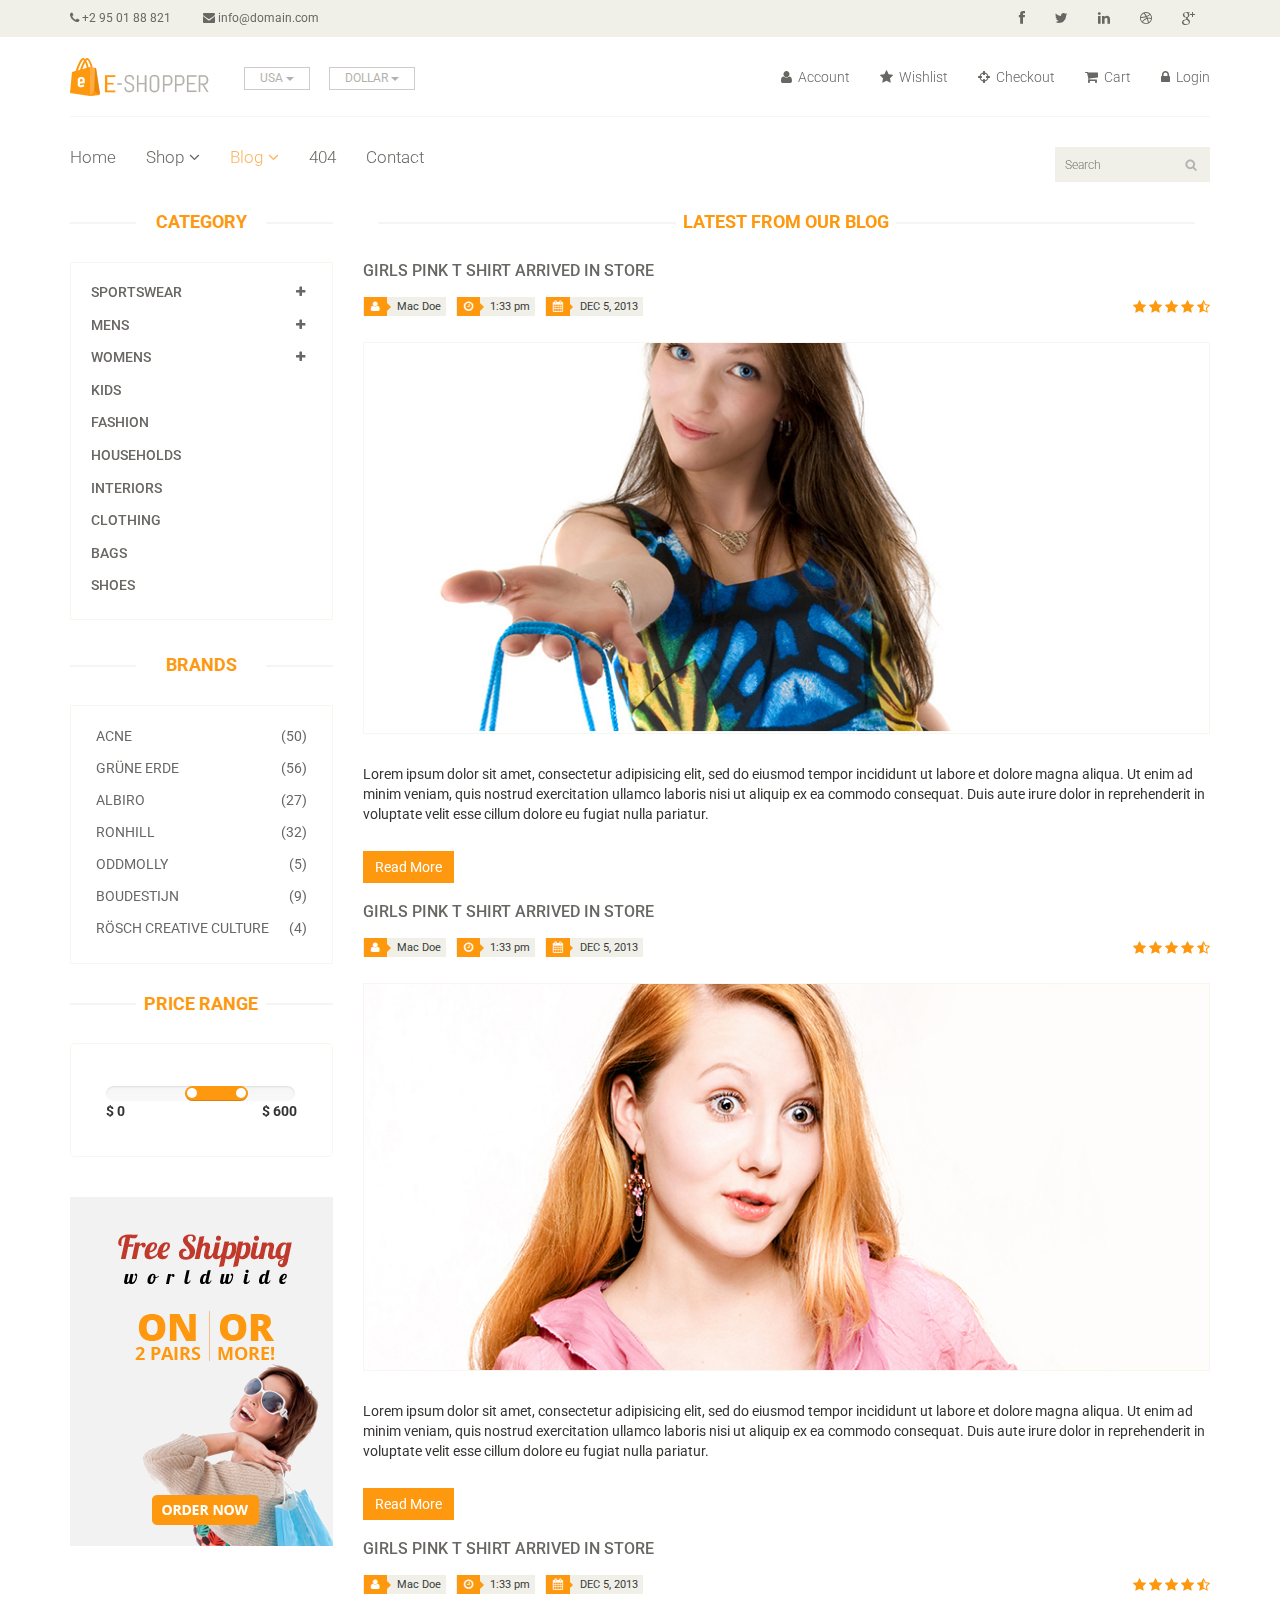
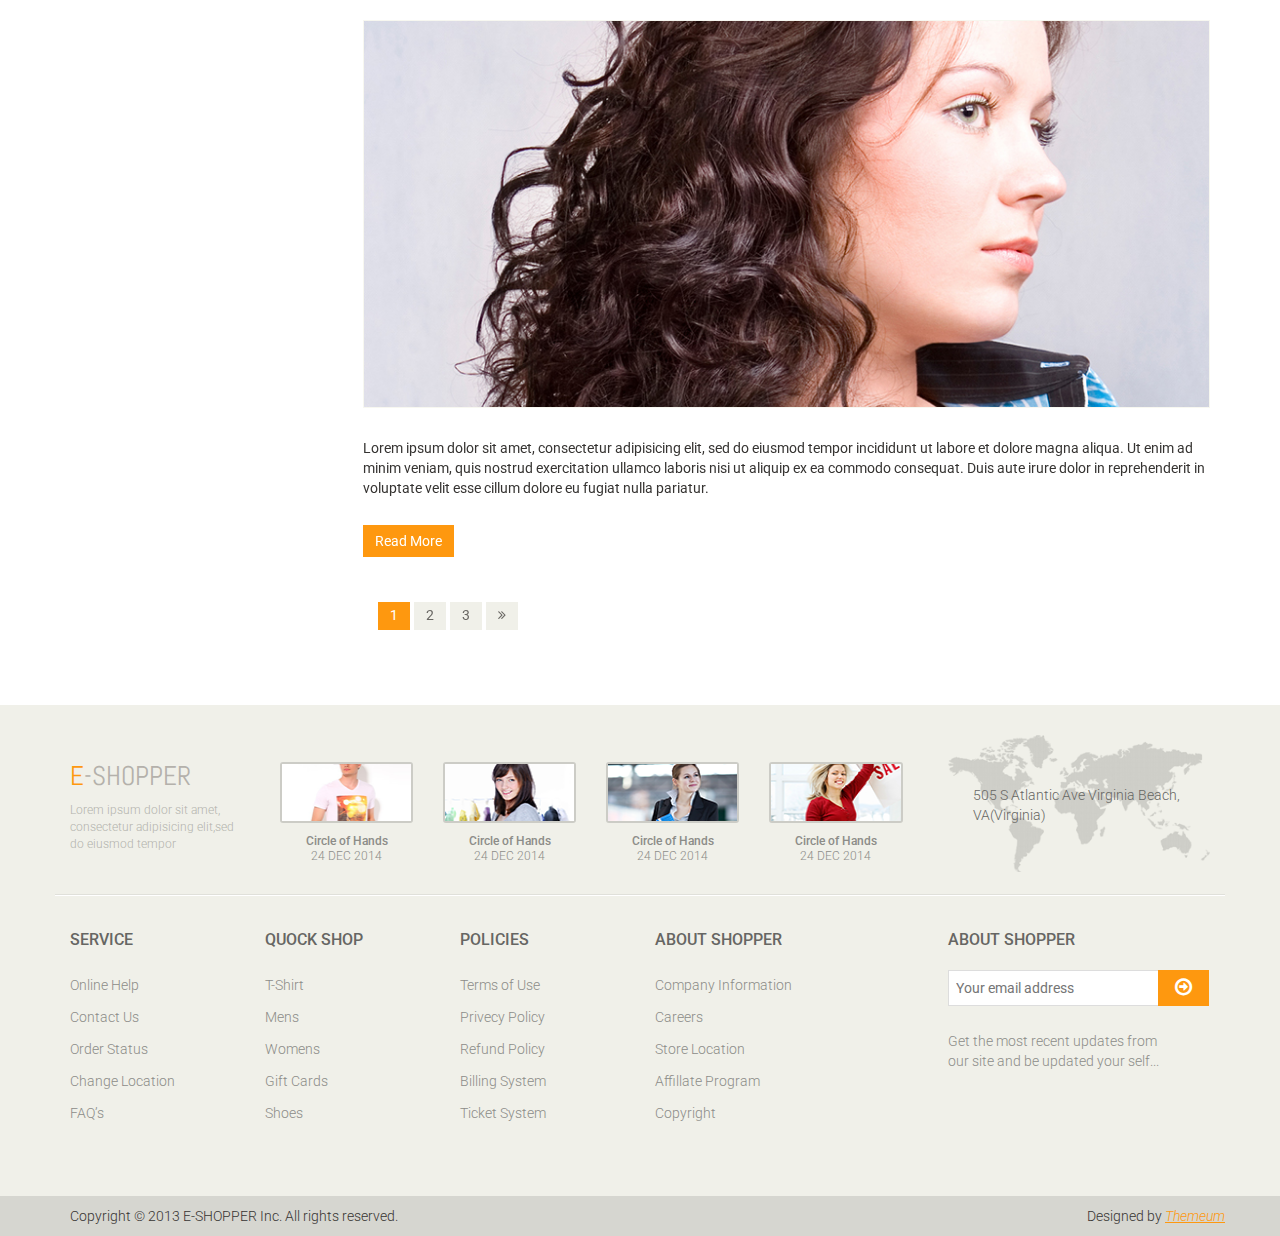
<file: eshopper/blog.html>
<!DOCTYPE html>
<html lang="en">
<head>
    <meta charset="utf-8">
    <meta name="viewport" content="width=device-width, initial-scale=1.0">
    <meta name="description" content="">
    <meta name="author" content="">
    <title>Blog | E-Shopper</title>
    <link href="css/bootstrap.min.css" rel="stylesheet">
    <link href="css/font-awesome.min.css" rel="stylesheet">
    <link href="css/prettyPhoto.css" rel="stylesheet">
    <link href="css/price-range.css" rel="stylesheet">
    <link href="css/animate.css" rel="stylesheet">
	<link href="css/main.css" rel="stylesheet">
	<link href="css/responsive.css" rel="stylesheet">
    <!--[if lt IE 9]>
    <script src="js/html5shiv.js"></script>
    <script src="js/respond.min.js"></script>
    <![endif]-->       
    <link rel="shortcut icon" href="images/ico/favicon.ico">
    <link rel="apple-touch-icon-precomposed" sizes="144x144" href="images/ico/apple-touch-icon-144-precomposed.png">
    <link rel="apple-touch-icon-precomposed" sizes="114x114" href="images/ico/apple-touch-icon-114-precomposed.png">
    <link rel="apple-touch-icon-precomposed" sizes="72x72" href="images/ico/apple-touch-icon-72-precomposed.png">
    <link rel="apple-touch-icon-precomposed" href="images/ico/apple-touch-icon-57-precomposed.png">
</head><!--/head-->

<body>
	<header id="header"><!--header-->
		<div class="header_top"><!--header_top-->
			<div class="container">
				<div class="row">
					<div class="col-sm-6">
						<div class="contactinfo">
							<ul class="nav nav-pills">
								<li><a href=""><i class="fa fa-phone"></i> +2 95 01 88 821</a></li>
								<li><a href=""><i class="fa fa-envelope"></i> info@domain.com</a></li>
							</ul>
						</div>
					</div>
					<div class="col-sm-6">
						<div class="social-icons pull-right">
							<ul class="nav navbar-nav">
								<li><a href=""><i class="fa fa-facebook"></i></a></li>
								<li><a href=""><i class="fa fa-twitter"></i></a></li>
								<li><a href=""><i class="fa fa-linkedin"></i></a></li>
								<li><a href=""><i class="fa fa-dribbble"></i></a></li>
								<li><a href=""><i class="fa fa-google-plus"></i></a></li>
							</ul>
						</div>
					</div>
				</div>
			</div>
		</div><!--/header_top-->
		
		<div class="header-middle"><!--header-middle-->
			<div class="container">
				<div class="row">
					<div class="col-sm-4">
						<div class="logo pull-left">
							<a href="index.html"><img src="images/home/logo.png" alt="" /></a>
						</div>
						<div class="btn-group pull-right">
							<div class="btn-group">
								<button type="button" class="btn btn-default dropdown-toggle usa" data-toggle="dropdown">
									USA
									<span class="caret"></span>
								</button>
								<ul class="dropdown-menu">
									<li><a href="">Canada</a></li>
									<li><a href="">UK</a></li>
								</ul>
							</div>
							
							<div class="btn-group">
								<button type="button" class="btn btn-default dropdown-toggle usa" data-toggle="dropdown">
									DOLLAR
									<span class="caret"></span>
								</button>
								<ul class="dropdown-menu">
									<li><a href="">Canadian Dollar</a></li>
									<li><a href="">Pound</a></li>
								</ul>
							</div>
						</div>
					</div>
					<div class="col-sm-8">
						<div class="shop-menu pull-right">
							<ul class="nav navbar-nav">
								<li><a href=""><i class="fa fa-user"></i> Account</a></li>
								<li><a href=""><i class="fa fa-star"></i> Wishlist</a></li>
								<li><a href="checkout.html"><i class="fa fa-crosshairs"></i> Checkout</a></li>
								<li><a href="cart.html"><i class="fa fa-shopping-cart"></i> Cart</a></li>
								<li><a href="login.html"><i class="fa fa-lock"></i> Login</a></li>
							</ul>
						</div>
					</div>
				</div>
			</div>
		</div><!--/header-middle-->
	
		<div class="header-bottom"><!--header-bottom-->
			<div class="container">
				<div class="row">
					<div class="col-sm-9">
						<div class="navbar-header">
							<button type="button" class="navbar-toggle" data-toggle="collapse" data-target=".navbar-collapse">
								<span class="sr-only">Toggle navigation</span>
								<span class="icon-bar"></span>
								<span class="icon-bar"></span>
								<span class="icon-bar"></span>
							</button>
						</div>
						<div class="mainmenu pull-left">
							<ul class="nav navbar-nav collapse navbar-collapse">
								<li><a href="index.html">Home</a></li>
								<li class="dropdown"><a href="#">Shop<i class="fa fa-angle-down"></i></a>
                                    <ul role="menu" class="sub-menu">
                                        <li><a href="shop.html">Products</a></li>
										<li><a href="product-details.html">Product Details</a></li> 
										<li><a href="checkout.html">Checkout</a></li> 
										<li><a href="cart.html">Cart</a></li> 
										<li><a href="login.html">Login</a></li> 
                                    </ul>
                                </li> 
								<li class="dropdown"><a href="#" class="active">Blog<i class="fa fa-angle-down"></i></a>
                                    <ul role="menu" class="sub-menu">
                                        <li><a href="blog.html" class="active">Blog List</a></li>
										<li><a href="blog-single.html">Blog Single</a></li>
                                    </ul>
                                </li> 
								<li><a href="404.html">404</a></li>
								<li><a href="contact-us.html">Contact</a></li>
							</ul>
						</div>
					</div>
					<div class="col-sm-3">
						<div class="search_box pull-right">
							<input type="text" placeholder="Search"/>
						</div>
					</div>
				</div>
			</div>
		</div><!--/header-bottom-->
	</header><!--/header-->
	
	<section>
		<div class="container">
			<div class="row">
				<div class="col-sm-3">
					<div class="left-sidebar">
						<h2>Category</h2>
						<div class="panel-group category-products" id="accordian"><!--category-productsr-->
							<div class="panel panel-default">
								<div class="panel-heading">
									<h4 class="panel-title">
										<a data-toggle="collapse" data-parent="#accordian" href="#sportswear">
											<span class="badge pull-right"><i class="fa fa-plus"></i></span>
											Sportswear
										</a>
									</h4>
								</div>
								<div id="sportswear" class="panel-collapse collapse">
									<div class="panel-body">
										<ul>
											<li><a href="">Nike </a></li>
											<li><a href="">Under Armour </a></li>
											<li><a href="">Adidas </a></li>
											<li><a href="">Puma</a></li>
											<li><a href="">ASICS </a></li>
										</ul>
									</div>
								</div>
							</div>
							<div class="panel panel-default">
								<div class="panel-heading">
									<h4 class="panel-title">
										<a data-toggle="collapse" data-parent="#accordian" href="#mens">
											<span class="badge pull-right"><i class="fa fa-plus"></i></span>
											Mens
										</a>
									</h4>
								</div>
								<div id="mens" class="panel-collapse collapse">
									<div class="panel-body">
										<ul>
											<li><a href="">Fendi</a></li>
											<li><a href="">Guess</a></li>
											<li><a href="">Valentino</a></li>
											<li><a href="">Dior</a></li>
											<li><a href="">Versace</a></li>
											<li><a href="">Armani</a></li>
											<li><a href="">Prada</a></li>
											<li><a href="">Dolce and Gabbana</a></li>
											<li><a href="">Chanel</a></li>
											<li><a href="">Gucci</a></li>
										</ul>
									</div>
								</div>
							</div>
							
							<div class="panel panel-default">
								<div class="panel-heading">
									<h4 class="panel-title">
										<a data-toggle="collapse" data-parent="#accordian" href="#womens">
											<span class="badge pull-right"><i class="fa fa-plus"></i></span>
											Womens
										</a>
									</h4>
								</div>
								<div id="womens" class="panel-collapse collapse">
									<div class="panel-body">
										<ul>
											<li><a href="">Fendi</a></li>
											<li><a href="">Guess</a></li>
											<li><a href="">Valentino</a></li>
											<li><a href="">Dior</a></li>
											<li><a href="">Versace</a></li>
										</ul>
									</div>
								</div>
							</div>
							<div class="panel panel-default">
								<div class="panel-heading">
									<h4 class="panel-title"><a href="#">Kids</a></h4>
								</div>
							</div>
							<div class="panel panel-default">
								<div class="panel-heading">
									<h4 class="panel-title"><a href="#">Fashion</a></h4>
								</div>
							</div>
							<div class="panel panel-default">
								<div class="panel-heading">
									<h4 class="panel-title"><a href="#">Households</a></h4>
								</div>
							</div>
							<div class="panel panel-default">
								<div class="panel-heading">
									<h4 class="panel-title"><a href="#">Interiors</a></h4>
								</div>
							</div>
							<div class="panel panel-default">
								<div class="panel-heading">
									<h4 class="panel-title"><a href="#">Clothing</a></h4>
								</div>
							</div>
							<div class="panel panel-default">
								<div class="panel-heading">
									<h4 class="panel-title"><a href="#">Bags</a></h4>
								</div>
							</div>
							<div class="panel panel-default">
								<div class="panel-heading">
									<h4 class="panel-title"><a href="#">Shoes</a></h4>
								</div>
							</div>
						</div><!--/category-products-->
					
						<div class="brands_products"><!--brands_products-->
							<h2>Brands</h2>
							<div class="brands-name">
								<ul class="nav nav-pills nav-stacked">
									<li><a href=""> <span class="pull-right">(50)</span>Acne</a></li>
									<li><a href=""> <span class="pull-right">(56)</span>Grüne Erde</a></li>
									<li><a href=""> <span class="pull-right">(27)</span>Albiro</a></li>
									<li><a href=""> <span class="pull-right">(32)</span>Ronhill</a></li>
									<li><a href=""> <span class="pull-right">(5)</span>Oddmolly</a></li>
									<li><a href=""> <span class="pull-right">(9)</span>Boudestijn</a></li>
									<li><a href=""> <span class="pull-right">(4)</span>Rösch creative culture</a></li>
								</ul>
							</div>
						</div><!--/brands_products-->
						
						<div class="price-range"><!--price-range-->
							<h2>Price Range</h2>
							<div class="well">
								 <input type="text" class="span2" value="" data-slider-min="0" data-slider-max="600" data-slider-step="5" data-slider-value="[250,450]" id="sl2" ><br />
								 <b>$ 0</b> <b class="pull-right">$ 600</b>
							</div>
						</div><!--/price-range-->
						
						<div class="shipping text-center"><!--shipping-->
							<img src="images/home/shipping.jpg" alt="" />
						</div><!--/shipping-->
					</div>
				</div>
				<div class="col-sm-9">
					<div class="blog-post-area">
						<h2 class="title text-center">Latest From our Blog</h2>
						<div class="single-blog-post">
							<h3>Girls Pink T Shirt arrived in store</h3>
							<div class="post-meta">
								<ul>
									<li><i class="fa fa-user"></i> Mac Doe</li>
									<li><i class="fa fa-clock-o"></i> 1:33 pm</li>
									<li><i class="fa fa-calendar"></i> DEC 5, 2013</li>
								</ul>
								<span>
										<i class="fa fa-star"></i>
										<i class="fa fa-star"></i>
										<i class="fa fa-star"></i>
										<i class="fa fa-star"></i>
										<i class="fa fa-star-half-o"></i>
								</span>
							</div>
							<a href="">
								<img src="images/blog/blog-one.jpg" alt="">
							</a>
							<p>Lorem ipsum dolor sit amet, consectetur adipisicing elit, sed do eiusmod tempor incididunt ut labore et dolore magna aliqua. Ut enim ad minim veniam, quis nostrud exercitation ullamco laboris nisi ut aliquip ex ea commodo consequat. Duis aute irure dolor in reprehenderit in voluptate velit esse cillum dolore eu fugiat nulla pariatur.</p>
							<a  class="btn btn-primary" href="">Read More</a>
						</div>
						<div class="single-blog-post">
							<h3>Girls Pink T Shirt arrived in store</h3>
							<div class="post-meta">
								<ul>
									<li><i class="fa fa-user"></i> Mac Doe</li>
									<li><i class="fa fa-clock-o"></i> 1:33 pm</li>
									<li><i class="fa fa-calendar"></i> DEC 5, 2013</li>
								</ul>
								<span>
									<i class="fa fa-star"></i>
									<i class="fa fa-star"></i>
									<i class="fa fa-star"></i>
									<i class="fa fa-star"></i>
									<i class="fa fa-star-half-o"></i>
								</span>
							</div>
							<a href="">
								<img src="images/blog/blog-two.jpg" alt="">
							</a>
							<p>Lorem ipsum dolor sit amet, consectetur adipisicing elit, sed do eiusmod tempor incididunt ut labore et dolore magna aliqua. Ut enim ad minim veniam, quis nostrud exercitation ullamco laboris nisi ut aliquip ex ea commodo consequat. Duis aute irure dolor in reprehenderit in voluptate velit esse cillum dolore eu fugiat nulla pariatur.</p>
							<a  class="btn btn-primary" href="">Read More</a>
						</div>
						<div class="single-blog-post">
							<h3>Girls Pink T Shirt arrived in store</h3>
							<div class="post-meta">
								<ul>
									<li><i class="fa fa-user"></i> Mac Doe</li>
									<li><i class="fa fa-clock-o"></i> 1:33 pm</li>
									<li><i class="fa fa-calendar"></i> DEC 5, 2013</li>
								</ul>
								<span>
									<i class="fa fa-star"></i>
									<i class="fa fa-star"></i>
									<i class="fa fa-star"></i>
									<i class="fa fa-star"></i>
									<i class="fa fa-star-half-o"></i>
								</span>
							</div>
							<a href="">
								<img src="images/blog/blog-three.jpg" alt="">
							</a>
							<p>Lorem ipsum dolor sit amet, consectetur adipisicing elit, sed do eiusmod tempor incididunt ut labore et dolore magna aliqua. Ut enim ad minim veniam, quis nostrud exercitation ullamco laboris nisi ut aliquip ex ea commodo consequat. Duis aute irure dolor in reprehenderit in voluptate velit esse cillum dolore eu fugiat nulla pariatur.</p>
							<a  class="btn btn-primary" href="">Read More</a>
						</div>
						<div class="pagination-area">
							<ul class="pagination">
								<li><a href="" class="active">1</a></li>
								<li><a href="">2</a></li>
								<li><a href="">3</a></li>
								<li><a href=""><i class="fa fa-angle-double-right"></i></a></li>
							</ul>
						</div>
					</div>
				</div>
			</div>
		</div>
	</section>
	
	<footer id="footer"><!--Footer-->
		<div class="footer-top">
			<div class="container">
				<div class="row">
					<div class="col-sm-2">
						<div class="companyinfo">
							<h2><span>e</span>-shopper</h2>
							<p>Lorem ipsum dolor sit amet, consectetur adipisicing elit,sed do eiusmod tempor</p>
						</div>
					</div>
					<div class="col-sm-7">
						<div class="col-sm-3">
							<div class="video-gallery text-center">
								<a href="#">
									<div class="iframe-img">
										<img src="images/home/iframe1.png" alt="" />
									</div>
									<div class="overlay-icon">
										<i class="fa fa-play-circle-o"></i>
									</div>
								</a>
								<p>Circle of Hands</p>
								<h2>24 DEC 2014</h2>
							</div>
						</div>
						
						<div class="col-sm-3">
							<div class="video-gallery text-center">
								<a href="#">
									<div class="iframe-img">
										<img src="images/home/iframe2.png" alt="" />
									</div>
									<div class="overlay-icon">
										<i class="fa fa-play-circle-o"></i>
									</div>
								</a>
								<p>Circle of Hands</p>
								<h2>24 DEC 2014</h2>
							</div>
						</div>
						
						<div class="col-sm-3">
							<div class="video-gallery text-center">
								<a href="#">
									<div class="iframe-img">
										<img src="images/home/iframe3.png" alt="" />
									</div>
									<div class="overlay-icon">
										<i class="fa fa-play-circle-o"></i>
									</div>
								</a>
								<p>Circle of Hands</p>
								<h2>24 DEC 2014</h2>
							</div>
						</div>
						
						<div class="col-sm-3">
							<div class="video-gallery text-center">
								<a href="#">
									<div class="iframe-img">
										<img src="images/home/iframe4.png" alt="" />
									</div>
									<div class="overlay-icon">
										<i class="fa fa-play-circle-o"></i>
									</div>
								</a>
								<p>Circle of Hands</p>
								<h2>24 DEC 2014</h2>
							</div>
						</div>
					</div>
					<div class="col-sm-3">
						<div class="address">
							<img src="images/home/map.png" alt="" />
							<p>505 S Atlantic Ave Virginia Beach, VA(Virginia)</p>
						</div>
					</div>
				</div>
			</div>
		</div>
		
		<div class="footer-widget">
			<div class="container">
				<div class="row">
					<div class="col-sm-2">
						<div class="single-widget">
							<h2>Service</h2>
							<ul class="nav nav-pills nav-stacked">
								<li><a href="">Online Help</a></li>
								<li><a href="">Contact Us</a></li>
								<li><a href="">Order Status</a></li>
								<li><a href="">Change Location</a></li>
								<li><a href="">FAQ’s</a></li>
							</ul>
						</div>
					</div>
					<div class="col-sm-2">
						<div class="single-widget">
							<h2>Quock Shop</h2>
							<ul class="nav nav-pills nav-stacked">
								<li><a href="">T-Shirt</a></li>
								<li><a href="">Mens</a></li>
								<li><a href="">Womens</a></li>
								<li><a href="">Gift Cards</a></li>
								<li><a href="">Shoes</a></li>
							</ul>
						</div>
					</div>
					<div class="col-sm-2">
						<div class="single-widget">
							<h2>Policies</h2>
							<ul class="nav nav-pills nav-stacked">
								<li><a href="">Terms of Use</a></li>
								<li><a href="">Privecy Policy</a></li>
								<li><a href="">Refund Policy</a></li>
								<li><a href="">Billing System</a></li>
								<li><a href="">Ticket System</a></li>
							</ul>
						</div>
					</div>
					<div class="col-sm-2">
						<div class="single-widget">
							<h2>About Shopper</h2>
							<ul class="nav nav-pills nav-stacked">
								<li><a href="">Company Information</a></li>
								<li><a href="">Careers</a></li>
								<li><a href="">Store Location</a></li>
								<li><a href="">Affillate Program</a></li>
								<li><a href="">Copyright</a></li>
							</ul>
						</div>
					</div>
					<div class="col-sm-3 col-sm-offset-1">
						<div class="single-widget">
							<h2>About Shopper</h2>
							<form action="#" class="searchform">
								<input type="text" placeholder="Your email address" />
								<button type="submit" class="btn btn-default"><i class="fa fa-arrow-circle-o-right"></i></button>
								<p>Get the most recent updates from <br />our site and be updated your self...</p>
							</form>
						</div>
					</div>
					
				</div>
			</div>
		</div>
		
		<div class="footer-bottom">
			<div class="container">
				<div class="row">
					<p class="pull-left">Copyright © 2013 E-SHOPPER Inc. All rights reserved.</p>
					<p class="pull-right">Designed by <span><a target="_blank" href="http://www.themeum.com">Themeum</a></span></p>
				</div>
			</div>
		</div>
		
	</footer><!--/Footer-->
	

  
    <script src="js/jquery.js"></script>
	<script src="js/price-range.js"></script>
	<script src="js/jquery.scrollUp.min.js"></script>
	<script src="js/bootstrap.min.js"></script>
    <script src="js/jquery.prettyPhoto.js"></script>
    <script src="js/main.js"></script>
</body>
</html>
</file>
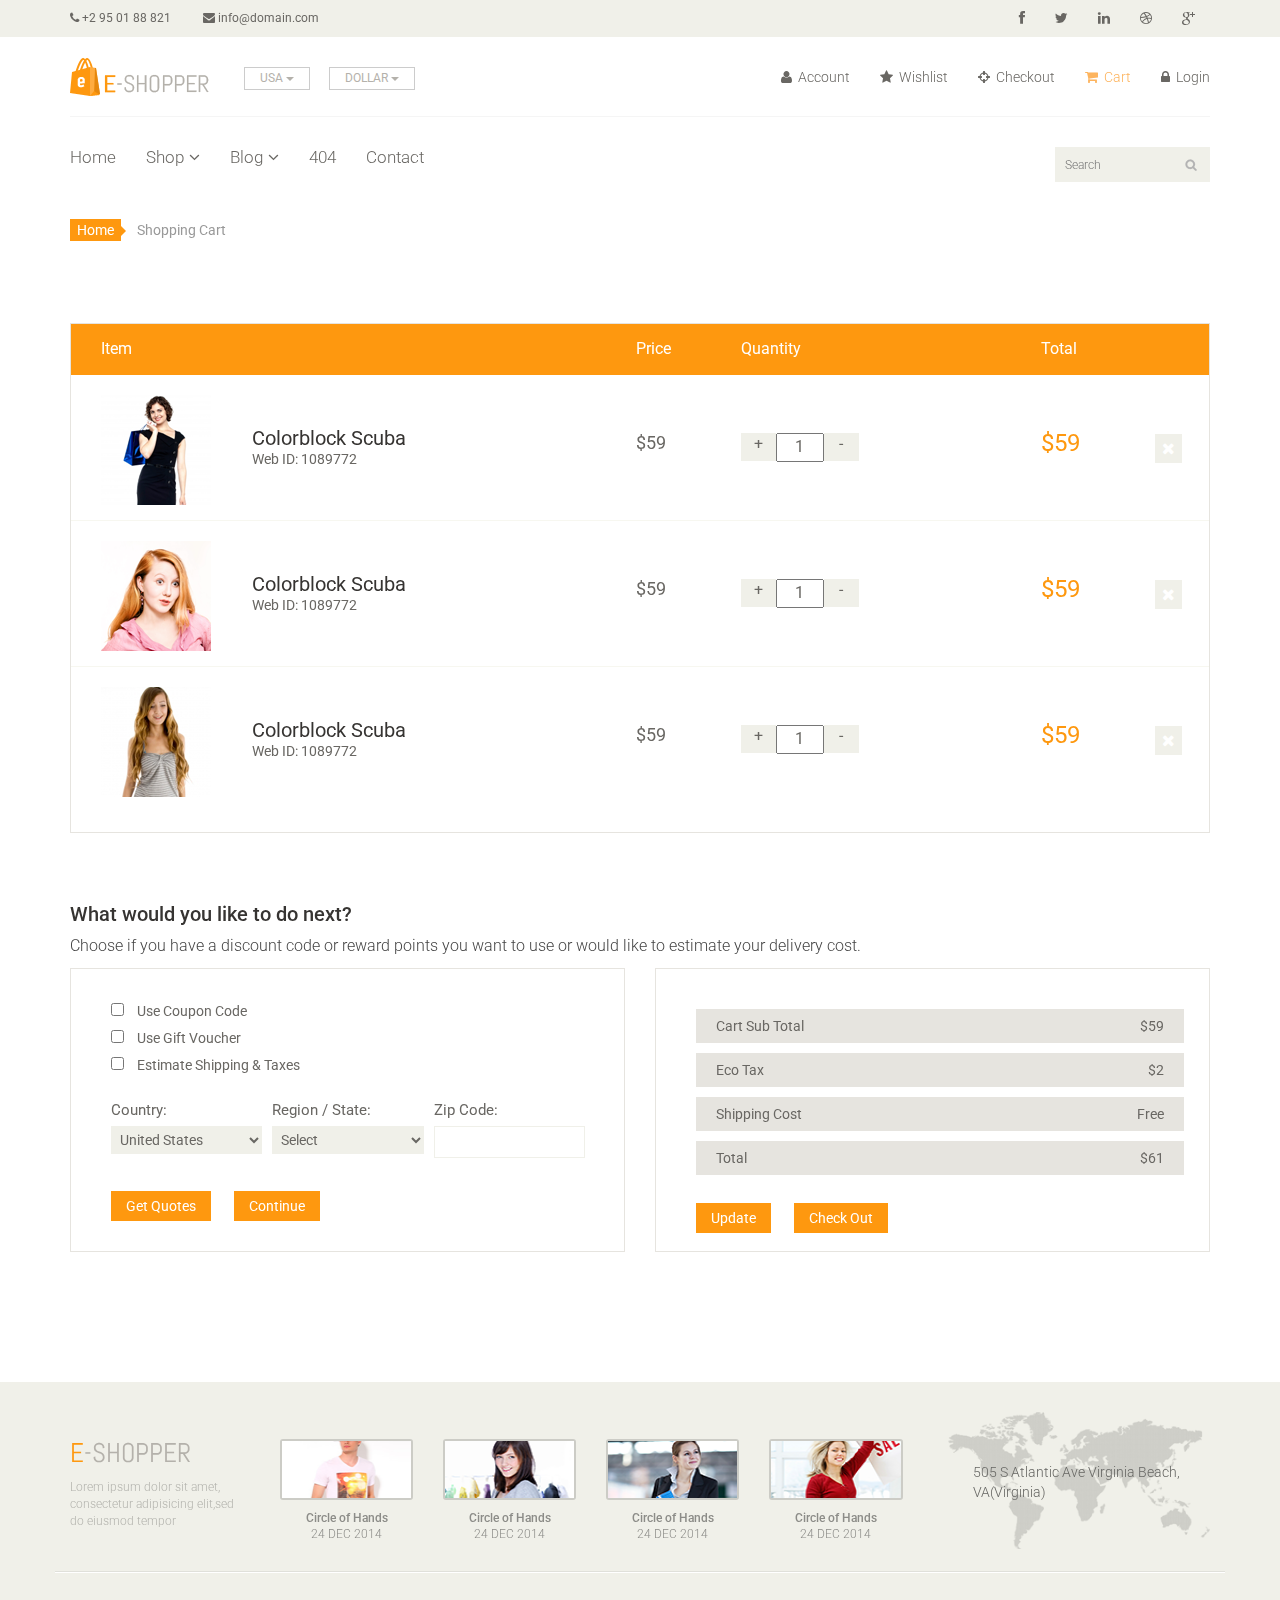
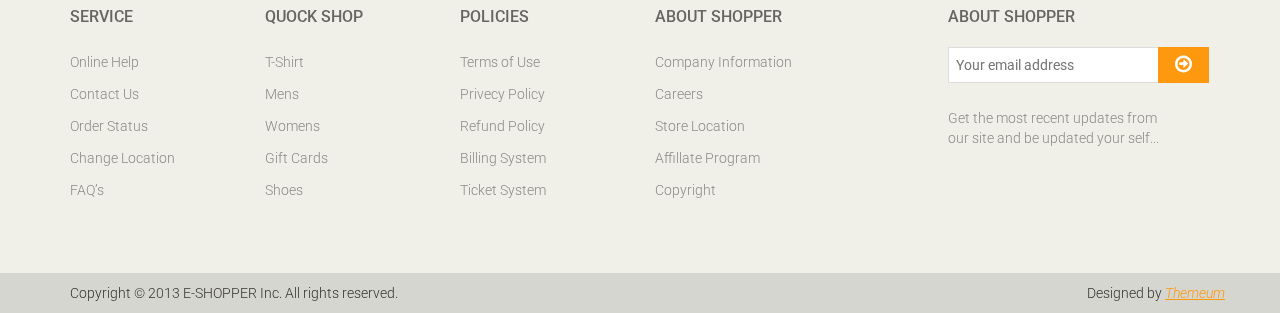
<file: eshopper/cart.html>
<!DOCTYPE html>
<html lang="en">
<head>
    <meta charset="utf-8">
    <meta name="viewport" content="width=device-width, initial-scale=1.0">
    <meta name="description" content="">
    <meta name="author" content="">
    <title>Cart | E-Shopper</title>
    <link href="css/bootstrap.min.css" rel="stylesheet">
    <link href="css/font-awesome.min.css" rel="stylesheet">
    <link href="css/prettyPhoto.css" rel="stylesheet">
    <link href="css/price-range.css" rel="stylesheet">
    <link href="css/animate.css" rel="stylesheet">
	<link href="css/main.css" rel="stylesheet">
	<link href="css/responsive.css" rel="stylesheet">
    <!--[if lt IE 9]>
    <script src="js/html5shiv.js"></script>
    <script src="js/respond.min.js"></script>
    <![endif]-->       
    <link rel="shortcut icon" href="images/ico/favicon.ico">
    <link rel="apple-touch-icon-precomposed" sizes="144x144" href="images/ico/apple-touch-icon-144-precomposed.png">
    <link rel="apple-touch-icon-precomposed" sizes="114x114" href="images/ico/apple-touch-icon-114-precomposed.png">
    <link rel="apple-touch-icon-precomposed" sizes="72x72" href="images/ico/apple-touch-icon-72-precomposed.png">
    <link rel="apple-touch-icon-precomposed" href="images/ico/apple-touch-icon-57-precomposed.png">
</head><!--/head-->

<body>
	<header id="header"><!--header-->
		<div class="header_top"><!--header_top-->
			<div class="container">
				<div class="row">
					<div class="col-sm-6">
						<div class="contactinfo">
							<ul class="nav nav-pills">
								<li><a href=""><i class="fa fa-phone"></i> +2 95 01 88 821</a></li>
								<li><a href=""><i class="fa fa-envelope"></i> info@domain.com</a></li>
							</ul>
						</div>
					</div>
					<div class="col-sm-6">
						<div class="social-icons pull-right">
							<ul class="nav navbar-nav">
								<li><a href=""><i class="fa fa-facebook"></i></a></li>
								<li><a href=""><i class="fa fa-twitter"></i></a></li>
								<li><a href=""><i class="fa fa-linkedin"></i></a></li>
								<li><a href=""><i class="fa fa-dribbble"></i></a></li>
								<li><a href=""><i class="fa fa-google-plus"></i></a></li>
							</ul>
						</div>
					</div>
				</div>
			</div>
		</div><!--/header_top-->
		
		<div class="header-middle"><!--header-middle-->
			<div class="container">
				<div class="row">
					<div class="col-sm-4">
						<div class="logo pull-left">
							<a href="index.html"><img src="images/home/logo.png" alt="" /></a>
						</div>
						<div class="btn-group pull-right">
							<div class="btn-group">
								<button type="button" class="btn btn-default dropdown-toggle usa" data-toggle="dropdown">
									USA
									<span class="caret"></span>
								</button>
								<ul class="dropdown-menu">
									<li><a href="">Canada</a></li>
									<li><a href="">UK</a></li>
								</ul>
							</div>
							
							<div class="btn-group">
								<button type="button" class="btn btn-default dropdown-toggle usa" data-toggle="dropdown">
									DOLLAR
									<span class="caret"></span>
								</button>
								<ul class="dropdown-menu">
									<li><a href="">Canadian Dollar</a></li>
									<li><a href="">Pound</a></li>
								</ul>
							</div>
						</div>
					</div>
					<div class="col-sm-8">
						<div class="shop-menu pull-right">
							<ul class="nav navbar-nav">
								<li><a href=""><i class="fa fa-user"></i> Account</a></li>
								<li><a href=""><i class="fa fa-star"></i> Wishlist</a></li>
								<li><a href="checkout.html"><i class="fa fa-crosshairs"></i> Checkout</a></li>
								<li><a href="cart.html" class="active"><i class="fa fa-shopping-cart"></i> Cart</a></li>
								<li><a href="login.html"><i class="fa fa-lock"></i> Login</a></li>
							</ul>
						</div>
					</div>
				</div>
			</div>
		</div><!--/header-middle-->
	
		<div class="header-bottom"><!--header-bottom-->
			<div class="container">
				<div class="row">
					<div class="col-sm-9">
						<div class="navbar-header">
							<button type="button" class="navbar-toggle" data-toggle="collapse" data-target=".navbar-collapse">
								<span class="sr-only">Toggle navigation</span>
								<span class="icon-bar"></span>
								<span class="icon-bar"></span>
								<span class="icon-bar"></span>
							</button>
						</div>
						<div class="mainmenu pull-left">
							<ul class="nav navbar-nav collapse navbar-collapse">
								<li><a href="index.html">Home</a></li>
								<li class="dropdown"><a href="#">Shop<i class="fa fa-angle-down"></i></a>
                                    <ul role="menu" class="sub-menu">
                                        <li><a href="shop.html">Products</a></li>
										<li><a href="product-details.html">Product Details</a></li> 
										<li><a href="checkout.html">Checkout</a></li> 
										<li><a href="cart.html" class="active">Cart</a></li> 
										<li><a href="login.html">Login</a></li> 
                                    </ul>
                                </li> 
								<li class="dropdown"><a href="#">Blog<i class="fa fa-angle-down"></i></a>
                                    <ul role="menu" class="sub-menu">
                                        <li><a href="blog.html">Blog List</a></li>
										<li><a href="blog-single.html">Blog Single</a></li>
                                    </ul>
                                </li> 
								<li><a href="404.html">404</a></li>
								<li><a href="contact-us.html">Contact</a></li>
							</ul>
						</div>
					</div>
					<div class="col-sm-3">
						<div class="search_box pull-right">
							<input type="text" placeholder="Search"/>
						</div>
					</div>
				</div>
			</div>
		</div><!--/header-bottom-->
	</header><!--/header-->

	<section id="cart_items">
		<div class="container">
			<div class="breadcrumbs">
				<ol class="breadcrumb">
				  <li><a href="#">Home</a></li>
				  <li class="active">Shopping Cart</li>
				</ol>
			</div>
			<div class="table-responsive cart_info">
				<table class="table table-condensed">
					<thead>
						<tr class="cart_menu">
							<td class="image">Item</td>
							<td class="description"></td>
							<td class="price">Price</td>
							<td class="quantity">Quantity</td>
							<td class="total">Total</td>
							<td></td>
						</tr>
					</thead>
					<tbody>
						<tr>
							<td class="cart_product">
								<a href=""><img src="images/cart/one.png" alt=""></a>
							</td>
							<td class="cart_description">
								<h4><a href="">Colorblock Scuba</a></h4>
								<p>Web ID: 1089772</p>
							</td>
							<td class="cart_price">
								<p>$59</p>
							</td>
							<td class="cart_quantity">
								<div class="cart_quantity_button">
									<a class="cart_quantity_up" href=""> + </a>
									<input class="cart_quantity_input" type="text" name="quantity" value="1" autocomplete="off" size="2">
									<a class="cart_quantity_down" href=""> - </a>
								</div>
							</td>
							<td class="cart_total">
								<p class="cart_total_price">$59</p>
							</td>
							<td class="cart_delete">
								<a class="cart_quantity_delete" href=""><i class="fa fa-times"></i></a>
							</td>
						</tr>

						<tr>
							<td class="cart_product">
								<a href=""><img src="images/cart/two.png" alt=""></a>
							</td>
							<td class="cart_description">
								<h4><a href="">Colorblock Scuba</a></h4>
								<p>Web ID: 1089772</p>
							</td>
							<td class="cart_price">
								<p>$59</p>
							</td>
							<td class="cart_quantity">
								<div class="cart_quantity_button">
									<a class="cart_quantity_up" href=""> + </a>
									<input class="cart_quantity_input" type="text" name="quantity" value="1" autocomplete="off" size="2">
									<a class="cart_quantity_down" href=""> - </a>
								</div>
							</td>
							<td class="cart_total">
								<p class="cart_total_price">$59</p>
							</td>
							<td class="cart_delete">
								<a class="cart_quantity_delete" href=""><i class="fa fa-times"></i></a>
							</td>
						</tr>
						<tr>
							<td class="cart_product">
								<a href=""><img src="images/cart/three.png" alt=""></a>
							</td>
							<td class="cart_description">
								<h4><a href="">Colorblock Scuba</a></h4>
								<p>Web ID: 1089772</p>
							</td>
							<td class="cart_price">
								<p>$59</p>
							</td>
							<td class="cart_quantity">
								<div class="cart_quantity_button">
									<a class="cart_quantity_up" href=""> + </a>
									<input class="cart_quantity_input" type="text" name="quantity" value="1" autocomplete="off" size="2">
									<a class="cart_quantity_down" href=""> - </a>
								</div>
							</td>
							<td class="cart_total">
								<p class="cart_total_price">$59</p>
							</td>
							<td class="cart_delete">
								<a class="cart_quantity_delete" href=""><i class="fa fa-times"></i></a>
							</td>
						</tr>
					</tbody>
				</table>
			</div>
		</div>
	</section> <!--/#cart_items-->

	<section id="do_action">
		<div class="container">
			<div class="heading">
				<h3>What would you like to do next?</h3>
				<p>Choose if you have a discount code or reward points you want to use or would like to estimate your delivery cost.</p>
			</div>
			<div class="row">
				<div class="col-sm-6">
					<div class="chose_area">
						<ul class="user_option">
							<li>
								<input type="checkbox">
								<label>Use Coupon Code</label>
							</li>
							<li>
								<input type="checkbox">
								<label>Use Gift Voucher</label>
							</li>
							<li>
								<input type="checkbox">
								<label>Estimate Shipping & Taxes</label>
							</li>
						</ul>
						<ul class="user_info">
							<li class="single_field">
								<label>Country:</label>
								<select>
									<option>United States</option>
									<option>Bangladesh</option>
									<option>UK</option>
									<option>India</option>
									<option>Pakistan</option>
									<option>Ucrane</option>
									<option>Canada</option>
									<option>Dubai</option>
								</select>
								
							</li>
							<li class="single_field">
								<label>Region / State:</label>
								<select>
									<option>Select</option>
									<option>Dhaka</option>
									<option>London</option>
									<option>Dillih</option>
									<option>Lahore</option>
									<option>Alaska</option>
									<option>Canada</option>
									<option>Dubai</option>
								</select>
							
							</li>
							<li class="single_field zip-field">
								<label>Zip Code:</label>
								<input type="text">
							</li>
						</ul>
						<a class="btn btn-default update" href="">Get Quotes</a>
						<a class="btn btn-default check_out" href="">Continue</a>
					</div>
				</div>
				<div class="col-sm-6">
					<div class="total_area">
						<ul>
							<li>Cart Sub Total <span>$59</span></li>
							<li>Eco Tax <span>$2</span></li>
							<li>Shipping Cost <span>Free</span></li>
							<li>Total <span>$61</span></li>
						</ul>
							<a class="btn btn-default update" href="">Update</a>
							<a class="btn btn-default check_out" href="">Check Out</a>
					</div>
				</div>
			</div>
		</div>
	</section><!--/#do_action-->

	<footer id="footer"><!--Footer-->
		<div class="footer-top">
			<div class="container">
				<div class="row">
					<div class="col-sm-2">
						<div class="companyinfo">
							<h2><span>e</span>-shopper</h2>
							<p>Lorem ipsum dolor sit amet, consectetur adipisicing elit,sed do eiusmod tempor</p>
						</div>
					</div>
					<div class="col-sm-7">
						<div class="col-sm-3">
							<div class="video-gallery text-center">
								<a href="#">
									<div class="iframe-img">
										<img src="images/home/iframe1.png" alt="" />
									</div>
									<div class="overlay-icon">
										<i class="fa fa-play-circle-o"></i>
									</div>
								</a>
								<p>Circle of Hands</p>
								<h2>24 DEC 2014</h2>
							</div>
						</div>
						
						<div class="col-sm-3">
							<div class="video-gallery text-center">
								<a href="#">
									<div class="iframe-img">
										<img src="images/home/iframe2.png" alt="" />
									</div>
									<div class="overlay-icon">
										<i class="fa fa-play-circle-o"></i>
									</div>
								</a>
								<p>Circle of Hands</p>
								<h2>24 DEC 2014</h2>
							</div>
						</div>
						
						<div class="col-sm-3">
							<div class="video-gallery text-center">
								<a href="#">
									<div class="iframe-img">
										<img src="images/home/iframe3.png" alt="" />
									</div>
									<div class="overlay-icon">
										<i class="fa fa-play-circle-o"></i>
									</div>
								</a>
								<p>Circle of Hands</p>
								<h2>24 DEC 2014</h2>
							</div>
						</div>
						
						<div class="col-sm-3">
							<div class="video-gallery text-center">
								<a href="#">
									<div class="iframe-img">
										<img src="images/home/iframe4.png" alt="" />
									</div>
									<div class="overlay-icon">
										<i class="fa fa-play-circle-o"></i>
									</div>
								</a>
								<p>Circle of Hands</p>
								<h2>24 DEC 2014</h2>
							</div>
						</div>
					</div>
					<div class="col-sm-3">
						<div class="address">
							<img src="images/home/map.png" alt="" />
							<p>505 S Atlantic Ave Virginia Beach, VA(Virginia)</p>
						</div>
					</div>
				</div>
			</div>
		</div>
		
		<div class="footer-widget">
			<div class="container">
				<div class="row">
					<div class="col-sm-2">
						<div class="single-widget">
							<h2>Service</h2>
							<ul class="nav nav-pills nav-stacked">
								<li><a href="">Online Help</a></li>
								<li><a href="">Contact Us</a></li>
								<li><a href="">Order Status</a></li>
								<li><a href="">Change Location</a></li>
								<li><a href="">FAQ’s</a></li>
							</ul>
						</div>
					</div>
					<div class="col-sm-2">
						<div class="single-widget">
							<h2>Quock Shop</h2>
							<ul class="nav nav-pills nav-stacked">
								<li><a href="">T-Shirt</a></li>
								<li><a href="">Mens</a></li>
								<li><a href="">Womens</a></li>
								<li><a href="">Gift Cards</a></li>
								<li><a href="">Shoes</a></li>
							</ul>
						</div>
					</div>
					<div class="col-sm-2">
						<div class="single-widget">
							<h2>Policies</h2>
							<ul class="nav nav-pills nav-stacked">
								<li><a href="">Terms of Use</a></li>
								<li><a href="">Privecy Policy</a></li>
								<li><a href="">Refund Policy</a></li>
								<li><a href="">Billing System</a></li>
								<li><a href="">Ticket System</a></li>
							</ul>
						</div>
					</div>
					<div class="col-sm-2">
						<div class="single-widget">
							<h2>About Shopper</h2>
							<ul class="nav nav-pills nav-stacked">
								<li><a href="">Company Information</a></li>
								<li><a href="">Careers</a></li>
								<li><a href="">Store Location</a></li>
								<li><a href="">Affillate Program</a></li>
								<li><a href="">Copyright</a></li>
							</ul>
						</div>
					</div>
					<div class="col-sm-3 col-sm-offset-1">
						<div class="single-widget">
							<h2>About Shopper</h2>
							<form action="#" class="searchform">
								<input type="text" placeholder="Your email address" />
								<button type="submit" class="btn btn-default"><i class="fa fa-arrow-circle-o-right"></i></button>
								<p>Get the most recent updates from <br />our site and be updated your self...</p>
							</form>
						</div>
					</div>
					
				</div>
			</div>
		</div>
		
		<div class="footer-bottom">
			<div class="container">
				<div class="row">
					<p class="pull-left">Copyright © 2013 E-SHOPPER Inc. All rights reserved.</p>
					<p class="pull-right">Designed by <span><a target="_blank" href="http://www.themeum.com">Themeum</a></span></p>
				</div>
			</div>
		</div>
		
	</footer><!--/Footer-->
	


    <script src="js/jquery.js"></script>
	<script src="js/bootstrap.min.js"></script>
	<script src="js/jquery.scrollUp.min.js"></script>
    <script src="js/jquery.prettyPhoto.js"></script>
    <script src="js/main.js"></script>
</body>
</html>
</file>
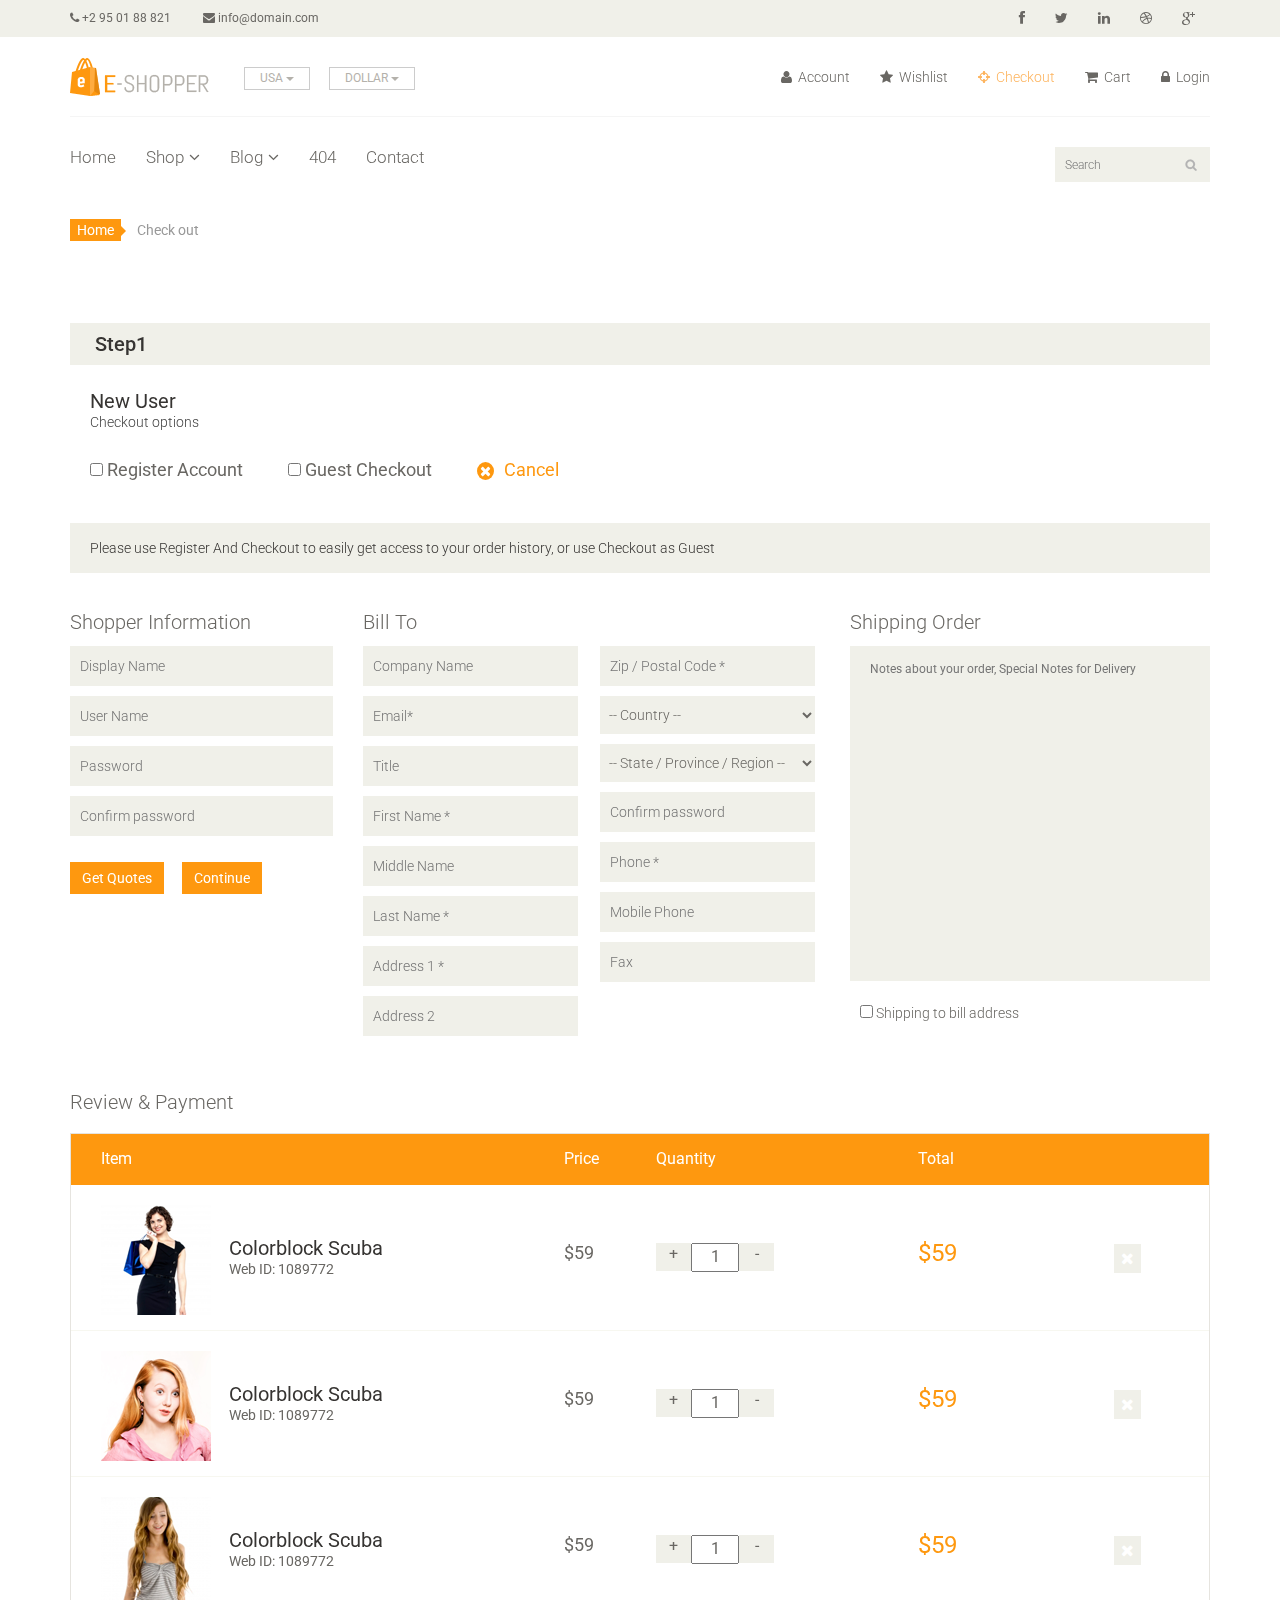
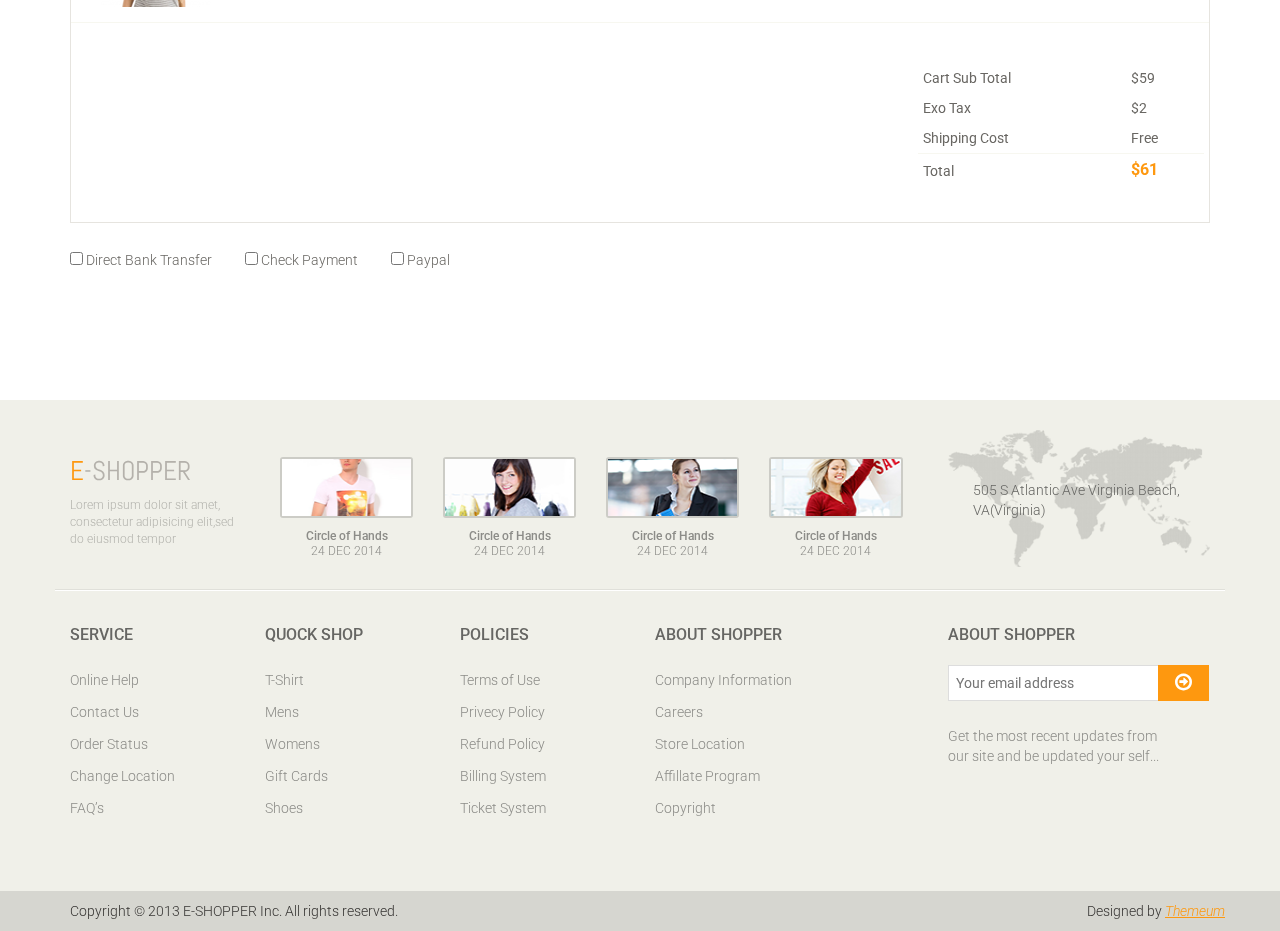
<file: eshopper/checkout.html>
<!DOCTYPE html>
<html lang="en">
<head>
    <meta charset="utf-8">
    <meta name="viewport" content="width=device-width, initial-scale=1.0">
    <meta name="description" content="">
    <meta name="author" content="">
    <title>Checkout | E-Shopper</title>
    <link href="css/bootstrap.min.css" rel="stylesheet">
    <link href="css/font-awesome.min.css" rel="stylesheet">
    <link href="css/prettyPhoto.css" rel="stylesheet">
    <link href="css/price-range.css" rel="stylesheet">
    <link href="css/animate.css" rel="stylesheet">
	<link href="css/main.css" rel="stylesheet">
	<link href="css/responsive.css" rel="stylesheet">
    <!--[if lt IE 9]>
    <script src="js/html5shiv.js"></script>
    <script src="js/respond.min.js"></script>
    <![endif]-->       
    <link rel="shortcut icon" href="images/ico/favicon.ico">
    <link rel="apple-touch-icon-precomposed" sizes="144x144" href="images/ico/apple-touch-icon-144-precomposed.png">
    <link rel="apple-touch-icon-precomposed" sizes="114x114" href="images/ico/apple-touch-icon-114-precomposed.png">
    <link rel="apple-touch-icon-precomposed" sizes="72x72" href="images/ico/apple-touch-icon-72-precomposed.png">
    <link rel="apple-touch-icon-precomposed" href="images/ico/apple-touch-icon-57-precomposed.png">
</head><!--/head-->

<body>
	<header id="header"><!--header-->
		<div class="header_top"><!--header_top-->
			<div class="container">
				<div class="row">
					<div class="col-sm-6">
						<div class="contactinfo">
							<ul class="nav nav-pills">
								<li><a href=""><i class="fa fa-phone"></i> +2 95 01 88 821</a></li>
								<li><a href=""><i class="fa fa-envelope"></i> info@domain.com</a></li>
							</ul>
						</div>
					</div>
					<div class="col-sm-6">
						<div class="social-icons pull-right">
							<ul class="nav navbar-nav">
								<li><a href=""><i class="fa fa-facebook"></i></a></li>
								<li><a href=""><i class="fa fa-twitter"></i></a></li>
								<li><a href=""><i class="fa fa-linkedin"></i></a></li>
								<li><a href=""><i class="fa fa-dribbble"></i></a></li>
								<li><a href=""><i class="fa fa-google-plus"></i></a></li>
							</ul>
						</div>
					</div>
				</div>
			</div>
		</div><!--/header_top-->
		
		<div class="header-middle"><!--header-middle-->
			<div class="container">
				<div class="row">
					<div class="col-sm-4">
						<div class="logo pull-left">
							<a href="index.html"><img src="images/home/logo.png" alt="" /></a>
						</div>
						<div class="btn-group pull-right">
							<div class="btn-group">
								<button type="button" class="btn btn-default dropdown-toggle usa" data-toggle="dropdown">
									USA
									<span class="caret"></span>
								</button>
								<ul class="dropdown-menu">
									<li><a href="">Canada</a></li>
									<li><a href="">UK</a></li>
								</ul>
							</div>
							
							<div class="btn-group">
								<button type="button" class="btn btn-default dropdown-toggle usa" data-toggle="dropdown">
									DOLLAR
									<span class="caret"></span>
								</button>
								<ul class="dropdown-menu">
									<li><a href="">Canadian Dollar</a></li>
									<li><a href="">Pound</a></li>
								</ul>
							</div>
						</div>
					</div>
					<div class="col-sm-8">
						<div class="shop-menu pull-right">
							<ul class="nav navbar-nav">
								<li><a href=""><i class="fa fa-user"></i> Account</a></li>
								<li><a href=""><i class="fa fa-star"></i> Wishlist</a></li>
								<li><a href="checkout.html" class="active"><i class="fa fa-crosshairs"></i> Checkout</a></li>
								<li><a href="cart.html"><i class="fa fa-shopping-cart"></i> Cart</a></li>
								<li><a href="login.html"><i class="fa fa-lock"></i> Login</a></li>
							</ul>
						</div>
					</div>
				</div>
			</div>
		</div><!--/header-middle-->
	
		<div class="header-bottom"><!--header-bottom-->
			<div class="container">
				<div class="row">
					<div class="col-sm-9">
						<div class="navbar-header">
							<button type="button" class="navbar-toggle" data-toggle="collapse" data-target=".navbar-collapse">
								<span class="sr-only">Toggle navigation</span>
								<span class="icon-bar"></span>
								<span class="icon-bar"></span>
								<span class="icon-bar"></span>
							</button>
						</div>
						<div class="mainmenu pull-left">
							<ul class="nav navbar-nav collapse navbar-collapse">
								<li><a href="index.html">Home</a></li>
								<li class="dropdown"><a href="#">Shop<i class="fa fa-angle-down"></i></a>
                                    <ul role="menu" class="sub-menu">
                                        <li><a href="shop.html">Products</a></li>
										<li><a href="product-details.html">Product Details</a></li> 
										<li><a href="checkout.html" class="active">Checkout</a></li> 
										<li><a href="cart.html">Cart</a></li> 
										<li><a href="login.html">Login</a></li> 
                                    </ul>
                                </li> 
								<li class="dropdown"><a href="#">Blog<i class="fa fa-angle-down"></i></a>
                                    <ul role="menu" class="sub-menu">
                                        <li><a href="blog.html">Blog List</a></li>
										<li><a href="blog-single.html">Blog Single</a></li>
                                    </ul>
                                </li> 
								<li><a href="404.html">404</a></li>
								<li><a href="contact-us.html">Contact</a></li>
							</ul>
						</div>
					</div>
					<div class="col-sm-3">
						<div class="search_box pull-right">
							<input type="text" placeholder="Search"/>
						</div>
					</div>
				</div>
			</div>
		</div><!--/header-bottom-->
	</header><!--/header-->

	<section id="cart_items">
		<div class="container">
			<div class="breadcrumbs">
				<ol class="breadcrumb">
				  <li><a href="#">Home</a></li>
				  <li class="active">Check out</li>
				</ol>
			</div><!--/breadcrums-->

			<div class="step-one">
				<h2 class="heading">Step1</h2>
			</div>
			<div class="checkout-options">
				<h3>New User</h3>
				<p>Checkout options</p>
				<ul class="nav">
					<li>
						<label><input type="checkbox"> Register Account</label>
					</li>
					<li>
						<label><input type="checkbox"> Guest Checkout</label>
					</li>
					<li>
						<a href=""><i class="fa fa-times"></i>Cancel</a>
					</li>
				</ul>
			</div><!--/checkout-options-->

			<div class="register-req">
				<p>Please use Register And Checkout to easily get access to your order history, or use Checkout as Guest</p>
			</div><!--/register-req-->

			<div class="shopper-informations">
				<div class="row">
					<div class="col-sm-3">
						<div class="shopper-info">
							<p>Shopper Information</p>
							<form>
								<input type="text" placeholder="Display Name">
								<input type="text" placeholder="User Name">
								<input type="password" placeholder="Password">
								<input type="password" placeholder="Confirm password">
							</form>
							<a class="btn btn-primary" href="">Get Quotes</a>
							<a class="btn btn-primary" href="">Continue</a>
						</div>
					</div>
					<div class="col-sm-5 clearfix">
						<div class="bill-to">
							<p>Bill To</p>
							<div class="form-one">
								<form>
									<input type="text" placeholder="Company Name">
									<input type="text" placeholder="Email*">
									<input type="text" placeholder="Title">
									<input type="text" placeholder="First Name *">
									<input type="text" placeholder="Middle Name">
									<input type="text" placeholder="Last Name *">
									<input type="text" placeholder="Address 1 *">
									<input type="text" placeholder="Address 2">
								</form>
							</div>
							<div class="form-two">
								<form>
									<input type="text" placeholder="Zip / Postal Code *">
									<select>
										<option>-- Country --</option>
										<option>United States</option>
										<option>Bangladesh</option>
										<option>UK</option>
										<option>India</option>
										<option>Pakistan</option>
										<option>Ucrane</option>
										<option>Canada</option>
										<option>Dubai</option>
									</select>
									<select>
										<option>-- State / Province / Region --</option>
										<option>United States</option>
										<option>Bangladesh</option>
										<option>UK</option>
										<option>India</option>
										<option>Pakistan</option>
										<option>Ucrane</option>
										<option>Canada</option>
										<option>Dubai</option>
									</select>
									<input type="password" placeholder="Confirm password">
									<input type="text" placeholder="Phone *">
									<input type="text" placeholder="Mobile Phone">
									<input type="text" placeholder="Fax">
								</form>
							</div>
						</div>
					</div>
					<div class="col-sm-4">
						<div class="order-message">
							<p>Shipping Order</p>
							<textarea name="message"  placeholder="Notes about your order, Special Notes for Delivery" rows="16"></textarea>
							<label><input type="checkbox"> Shipping to bill address</label>
						</div>	
					</div>					
				</div>
			</div>
			<div class="review-payment">
				<h2>Review & Payment</h2>
			</div>

			<div class="table-responsive cart_info">
				<table class="table table-condensed">
					<thead>
						<tr class="cart_menu">
							<td class="image">Item</td>
							<td class="description"></td>
							<td class="price">Price</td>
							<td class="quantity">Quantity</td>
							<td class="total">Total</td>
							<td></td>
						</tr>
					</thead>
					<tbody>
						<tr>
							<td class="cart_product">
								<a href=""><img src="images/cart/one.png" alt=""></a>
							</td>
							<td class="cart_description">
								<h4><a href="">Colorblock Scuba</a></h4>
								<p>Web ID: 1089772</p>
							</td>
							<td class="cart_price">
								<p>$59</p>
							</td>
							<td class="cart_quantity">
								<div class="cart_quantity_button">
									<a class="cart_quantity_up" href=""> + </a>
									<input class="cart_quantity_input" type="text" name="quantity" value="1" autocomplete="off" size="2">
									<a class="cart_quantity_down" href=""> - </a>
								</div>
							</td>
							<td class="cart_total">
								<p class="cart_total_price">$59</p>
							</td>
							<td class="cart_delete">
								<a class="cart_quantity_delete" href=""><i class="fa fa-times"></i></a>
							</td>
						</tr>

						<tr>
							<td class="cart_product">
								<a href=""><img src="images/cart/two.png" alt=""></a>
							</td>
							<td class="cart_description">
								<h4><a href="">Colorblock Scuba</a></h4>
								<p>Web ID: 1089772</p>
							</td>
							<td class="cart_price">
								<p>$59</p>
							</td>
							<td class="cart_quantity">
								<div class="cart_quantity_button">
									<a class="cart_quantity_up" href=""> + </a>
									<input class="cart_quantity_input" type="text" name="quantity" value="1" autocomplete="off" size="2">
									<a class="cart_quantity_down" href=""> - </a>
								</div>
							</td>
							<td class="cart_total">
								<p class="cart_total_price">$59</p>
							</td>
							<td class="cart_delete">
								<a class="cart_quantity_delete" href=""><i class="fa fa-times"></i></a>
							</td>
						</tr>
						<tr>
							<td class="cart_product">
								<a href=""><img src="images/cart/three.png" alt=""></a>
							</td>
							<td class="cart_description">
								<h4><a href="">Colorblock Scuba</a></h4>
								<p>Web ID: 1089772</p>
							</td>
							<td class="cart_price">
								<p>$59</p>
							</td>
							<td class="cart_quantity">
								<div class="cart_quantity_button">
									<a class="cart_quantity_up" href=""> + </a>
									<input class="cart_quantity_input" type="text" name="quantity" value="1" autocomplete="off" size="2">
									<a class="cart_quantity_down" href=""> - </a>
								</div>
							</td>
							<td class="cart_total">
								<p class="cart_total_price">$59</p>
							</td>
							<td class="cart_delete">
								<a class="cart_quantity_delete" href=""><i class="fa fa-times"></i></a>
							</td>
						</tr>
						<tr>
							<td colspan="4">&nbsp;</td>
							<td colspan="2">
								<table class="table table-condensed total-result">
									<tr>
										<td>Cart Sub Total</td>
										<td>$59</td>
									</tr>
									<tr>
										<td>Exo Tax</td>
										<td>$2</td>
									</tr>
									<tr class="shipping-cost">
										<td>Shipping Cost</td>
										<td>Free</td>										
									</tr>
									<tr>
										<td>Total</td>
										<td><span>$61</span></td>
									</tr>
								</table>
							</td>
						</tr>
					</tbody>
				</table>
			</div>
			<div class="payment-options">
					<span>
						<label><input type="checkbox"> Direct Bank Transfer</label>
					</span>
					<span>
						<label><input type="checkbox"> Check Payment</label>
					</span>
					<span>
						<label><input type="checkbox"> Paypal</label>
					</span>
				</div>
		</div>
	</section> <!--/#cart_items-->

	

	<footer id="footer"><!--Footer-->
		<div class="footer-top">
			<div class="container">
				<div class="row">
					<div class="col-sm-2">
						<div class="companyinfo">
							<h2><span>e</span>-shopper</h2>
							<p>Lorem ipsum dolor sit amet, consectetur adipisicing elit,sed do eiusmod tempor</p>
						</div>
					</div>
					<div class="col-sm-7">
						<div class="col-sm-3">
							<div class="video-gallery text-center">
								<a href="#">
									<div class="iframe-img">
										<img src="images/home/iframe1.png" alt="" />
									</div>
									<div class="overlay-icon">
										<i class="fa fa-play-circle-o"></i>
									</div>
								</a>
								<p>Circle of Hands</p>
								<h2>24 DEC 2014</h2>
							</div>
						</div>
						
						<div class="col-sm-3">
							<div class="video-gallery text-center">
								<a href="#">
									<div class="iframe-img">
										<img src="images/home/iframe2.png" alt="" />
									</div>
									<div class="overlay-icon">
										<i class="fa fa-play-circle-o"></i>
									</div>
								</a>
								<p>Circle of Hands</p>
								<h2>24 DEC 2014</h2>
							</div>
						</div>
						
						<div class="col-sm-3">
							<div class="video-gallery text-center">
								<a href="#">
									<div class="iframe-img">
										<img src="images/home/iframe3.png" alt="" />
									</div>
									<div class="overlay-icon">
										<i class="fa fa-play-circle-o"></i>
									</div>
								</a>
								<p>Circle of Hands</p>
								<h2>24 DEC 2014</h2>
							</div>
						</div>
						
						<div class="col-sm-3">
							<div class="video-gallery text-center">
								<a href="#">
									<div class="iframe-img">
										<img src="images/home/iframe4.png" alt="" />
									</div>
									<div class="overlay-icon">
										<i class="fa fa-play-circle-o"></i>
									</div>
								</a>
								<p>Circle of Hands</p>
								<h2>24 DEC 2014</h2>
							</div>
						</div>
					</div>
					<div class="col-sm-3">
						<div class="address">
							<img src="images/home/map.png" alt="" />
							<p>505 S Atlantic Ave Virginia Beach, VA(Virginia)</p>
						</div>
					</div>
				</div>
			</div>
		</div>
		
		<div class="footer-widget">
			<div class="container">
				<div class="row">
					<div class="col-sm-2">
						<div class="single-widget">
							<h2>Service</h2>
							<ul class="nav nav-pills nav-stacked">
								<li><a href="">Online Help</a></li>
								<li><a href="">Contact Us</a></li>
								<li><a href="">Order Status</a></li>
								<li><a href="">Change Location</a></li>
								<li><a href="">FAQ’s</a></li>
							</ul>
						</div>
					</div>
					<div class="col-sm-2">
						<div class="single-widget">
							<h2>Quock Shop</h2>
							<ul class="nav nav-pills nav-stacked">
								<li><a href="">T-Shirt</a></li>
								<li><a href="">Mens</a></li>
								<li><a href="">Womens</a></li>
								<li><a href="">Gift Cards</a></li>
								<li><a href="">Shoes</a></li>
							</ul>
						</div>
					</div>
					<div class="col-sm-2">
						<div class="single-widget">
							<h2>Policies</h2>
							<ul class="nav nav-pills nav-stacked">
								<li><a href="">Terms of Use</a></li>
								<li><a href="">Privecy Policy</a></li>
								<li><a href="">Refund Policy</a></li>
								<li><a href="">Billing System</a></li>
								<li><a href="">Ticket System</a></li>
							</ul>
						</div>
					</div>
					<div class="col-sm-2">
						<div class="single-widget">
							<h2>About Shopper</h2>
							<ul class="nav nav-pills nav-stacked">
								<li><a href="">Company Information</a></li>
								<li><a href="">Careers</a></li>
								<li><a href="">Store Location</a></li>
								<li><a href="">Affillate Program</a></li>
								<li><a href="">Copyright</a></li>
							</ul>
						</div>
					</div>
					<div class="col-sm-3 col-sm-offset-1">
						<div class="single-widget">
							<h2>About Shopper</h2>
							<form action="#" class="searchform">
								<input type="text" placeholder="Your email address" />
								<button type="submit" class="btn btn-default"><i class="fa fa-arrow-circle-o-right"></i></button>
								<p>Get the most recent updates from <br />our site and be updated your self...</p>
							</form>
						</div>
					</div>
					
				</div>
			</div>
		</div>
		
		<div class="footer-bottom">
			<div class="container">
				<div class="row">
					<p class="pull-left">Copyright © 2013 E-SHOPPER Inc. All rights reserved.</p>
					<p class="pull-right">Designed by <span><a target="_blank" href="http://www.themeum.com">Themeum</a></span></p>
				</div>
			</div>
		</div>
		
	</footer><!--/Footer-->
	


    <script src="js/jquery.js"></script>
	<script src="js/bootstrap.min.js"></script>
    <script src="js/jquery.scrollUp.min.js"></script>
    <script src="js/jquery.prettyPhoto.js"></script>
    <script src="js/main.js"></script>
</body>
</html>
</file>
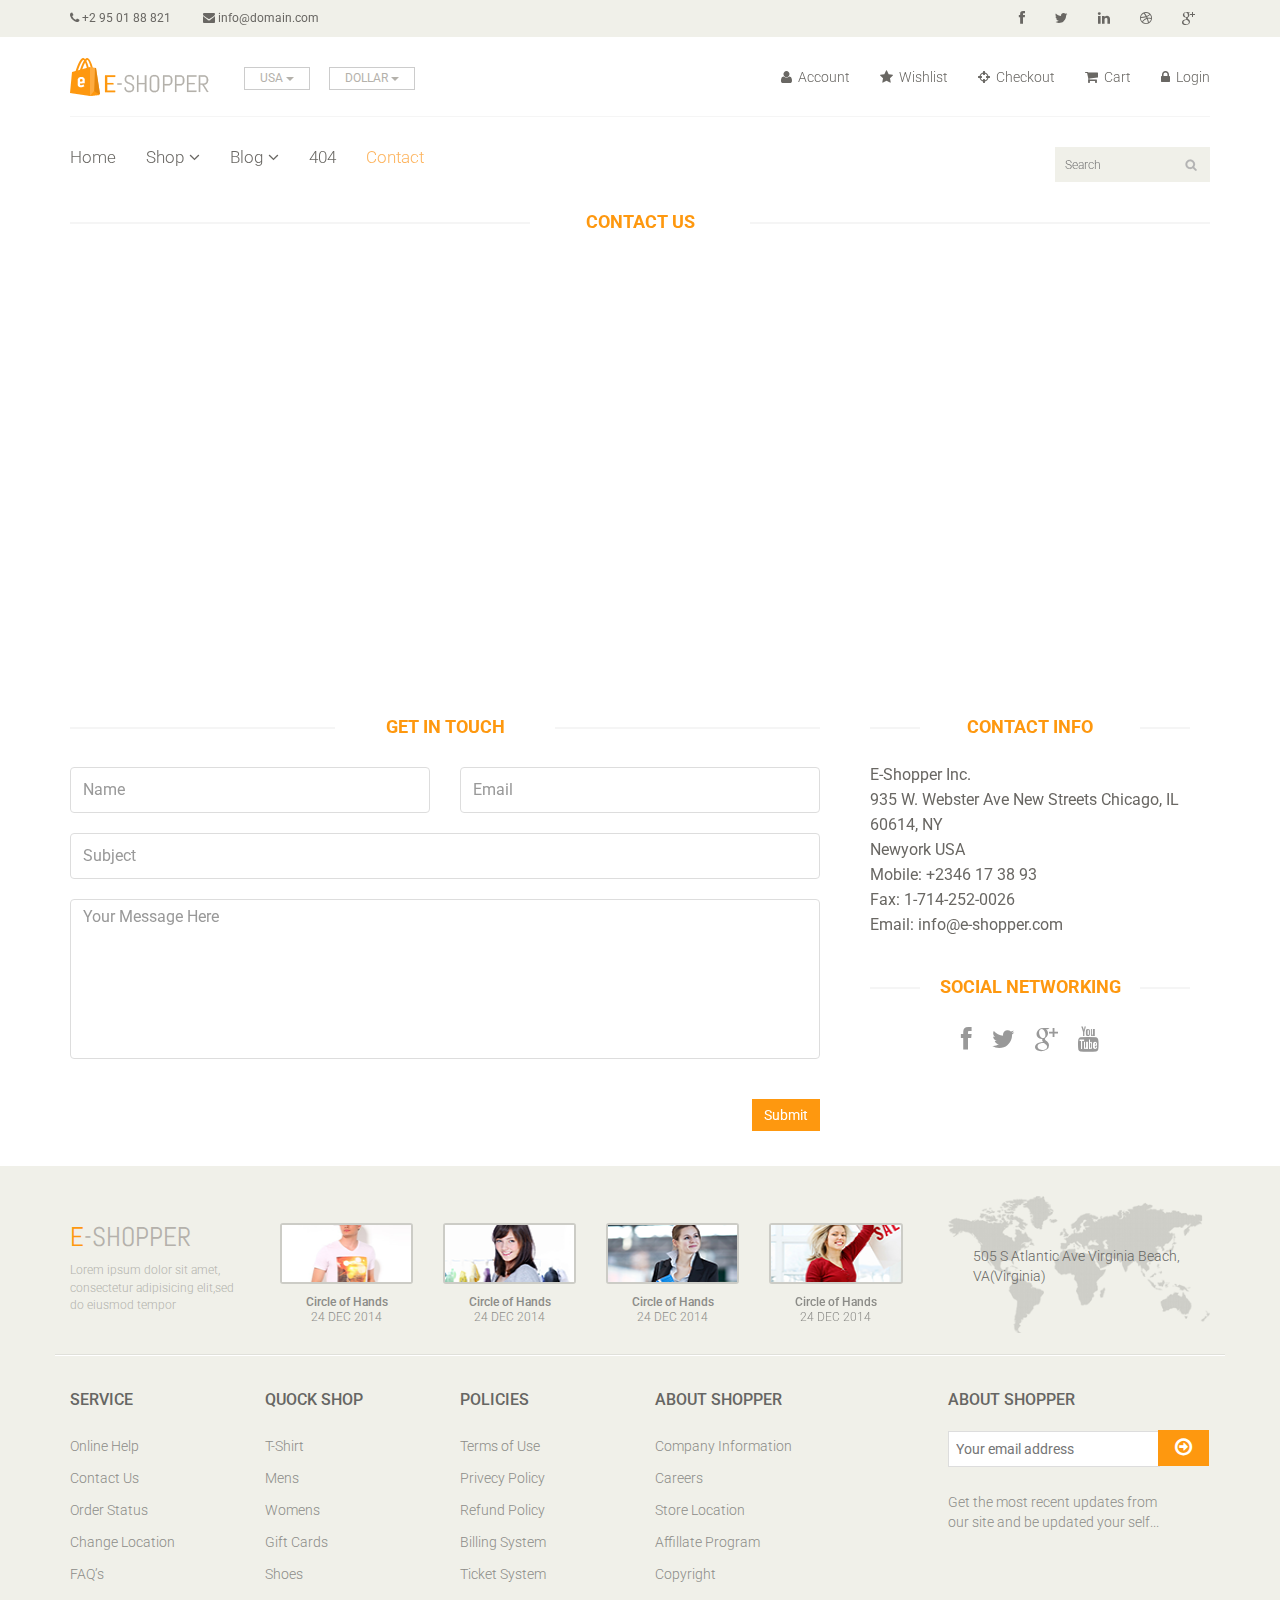
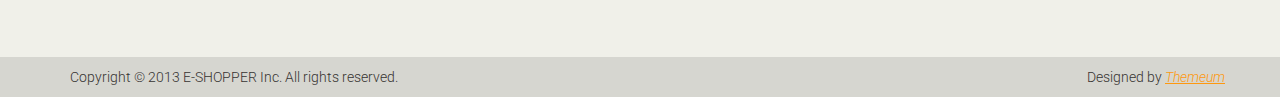
<file: eshopper/contact-us.html>
<!DOCTYPE html>
<html lang="en">
<head>
    <meta charset="utf-8">
    <meta name="viewport" content="width=device-width, initial-scale=1.0">
    <meta name="description" content="">
    <meta name="author" content="">
    <title>Contact | E-Shopper</title>
    <link href="css/bootstrap.min.css" rel="stylesheet">
    <link href="css/font-awesome.min.css" rel="stylesheet">
    <link href="css/prettyPhoto.css" rel="stylesheet">
    <link href="css/price-range.css" rel="stylesheet">
    <link href="css/animate.css" rel="stylesheet">
	<link href="css/main.css" rel="stylesheet">
	<link href="css/responsive.css" rel="stylesheet">
    <!--[if lt IE 9]>
    <script src="js/html5shiv.js"></script>
    <script src="js/respond.min.js"></script>
    <![endif]-->       
    <link rel="shortcut icon" href="images/ico/favicon.ico">
    <link rel="apple-touch-icon-precomposed" sizes="144x144" href="images/ico/apple-touch-icon-144-precomposed.png">
    <link rel="apple-touch-icon-precomposed" sizes="114x114" href="images/ico/apple-touch-icon-114-precomposed.png">
    <link rel="apple-touch-icon-precomposed" sizes="72x72" href="images/ico/apple-touch-icon-72-precomposed.png">
    <link rel="apple-touch-icon-precomposed" href="images/ico/apple-touch-icon-57-precomposed.png">
</head><!--/head-->

<body>
	<header id="header"><!--header-->
		<div class="header_top"><!--header_top-->
			<div class="container">
				<div class="row">
					<div class="col-sm-6">
						<div class="contactinfo">
							<ul class="nav nav-pills">
								<li><a href=""><i class="fa fa-phone"></i> +2 95 01 88 821</a></li>
								<li><a href=""><i class="fa fa-envelope"></i> info@domain.com</a></li>
							</ul>
						</div>
					</div>
					<div class="col-sm-6">
						<div class="social-icons pull-right">
							<ul class="nav navbar-nav">
								<li><a href=""><i class="fa fa-facebook"></i></a></li>
								<li><a href=""><i class="fa fa-twitter"></i></a></li>
								<li><a href=""><i class="fa fa-linkedin"></i></a></li>
								<li><a href=""><i class="fa fa-dribbble"></i></a></li>
								<li><a href=""><i class="fa fa-google-plus"></i></a></li>
							</ul>
						</div>
					</div>
				</div>
			</div>
		</div><!--/header_top-->
		
		<div class="header-middle"><!--header-middle-->
			<div class="container">
				<div class="row">
					<div class="col-sm-4">
						<div class="logo pull-left">
							<a href="index.html"><img src="images/home/logo.png" alt="" /></a>
						</div>
						<div class="btn-group pull-right">
							<div class="btn-group">
								<button type="button" class="btn btn-default dropdown-toggle usa" data-toggle="dropdown">
									USA
									<span class="caret"></span>
								</button>
								<ul class="dropdown-menu">
									<li><a href="">Canada</a></li>
									<li><a href="">UK</a></li>
								</ul>
							</div>
							
							<div class="btn-group">
								<button type="button" class="btn btn-default dropdown-toggle usa" data-toggle="dropdown">
									DOLLAR
									<span class="caret"></span>
								</button>
								<ul class="dropdown-menu">
									<li><a href="">Canadian Dollar</a></li>
									<li><a href="">Pound</a></li>
								</ul>
							</div>
						</div>
					</div>
					<div class="col-sm-8">
						<div class="shop-menu pull-right">
							<ul class="nav navbar-nav">
								<li><a href=""><i class="fa fa-user"></i> Account</a></li>
								<li><a href=""><i class="fa fa-star"></i> Wishlist</a></li>
								<li><a href="checkout.html"><i class="fa fa-crosshairs"></i> Checkout</a></li>
								<li><a href="cart.html"><i class="fa fa-shopping-cart"></i> Cart</a></li>
								<li><a href="login.html"><i class="fa fa-lock"></i> Login</a></li>
							</ul>
						</div>
					</div>
				</div>
			</div>
		</div><!--/header-middle-->
	
		<div class="header-bottom"><!--header-bottom-->
			<div class="container">
				<div class="row">
					<div class="col-sm-9">
						<div class="navbar-header">
							<button type="button" class="navbar-toggle" data-toggle="collapse" data-target=".navbar-collapse">
								<span class="sr-only">Toggle navigation</span>
								<span class="icon-bar"></span>
								<span class="icon-bar"></span>
								<span class="icon-bar"></span>
							</button>
						</div>
						<div class="mainmenu pull-left">
							<ul class="nav navbar-nav collapse navbar-collapse">
								<li><a href="index.html">Home</a></li>
								<li class="dropdown"><a href="#">Shop<i class="fa fa-angle-down"></i></a>
                                    <ul role="menu" class="sub-menu">
                                        <li><a href="shop.html">Products</a></li>
										<li><a href="product-details.html">Product Details</a></li> 
										<li><a href="checkout.html">Checkout</a></li> 
										<li><a href="cart.html">Cart</a></li> 
										<li><a href="login.html">Login</a></li> 
                                    </ul>
                                </li> 
								<li class="dropdown"><a href="#">Blog<i class="fa fa-angle-down"></i></a>
                                    <ul role="menu" class="sub-menu">
                                        <li><a href="blog.html">Blog List</a></li>
										<li><a href="blog-single.html">Blog Single</a></li>
                                    </ul>
                                </li> 
								<li><a href="404.html">404</a></li>
								<li><a href="contact-us.html" class="active">Contact</a></li>
							</ul>
						</div>
					</div>
					<div class="col-sm-3">
						<div class="search_box pull-right">
							<input type="text" placeholder="Search"/>
						</div>
					</div>
				</div>
			</div>
		</div><!--/header-bottom-->
	</header><!--/header-->
	 
	 <div id="contact-page" class="container">
    	<div class="bg">
	    	<div class="row">    		
	    		<div class="col-sm-12">    			   			
					<h2 class="title text-center">Contact <strong>Us</strong></h2>    			    				    				
					<div id="gmap" class="contact-map">
					</div>
				</div>			 		
			</div>    	
    		<div class="row">  	
	    		<div class="col-sm-8">
	    			<div class="contact-form">
	    				<h2 class="title text-center">Get In Touch</h2>
	    				<div class="status alert alert-success" style="display: none"></div>
				    	<form id="main-contact-form" class="contact-form row" name="contact-form" method="post">
				            <div class="form-group col-md-6">
				                <input type="text" name="name" class="form-control" required="required" placeholder="Name">
				            </div>
				            <div class="form-group col-md-6">
				                <input type="email" name="email" class="form-control" required="required" placeholder="Email">
				            </div>
				            <div class="form-group col-md-12">
				                <input type="text" name="subject" class="form-control" required="required" placeholder="Subject">
				            </div>
				            <div class="form-group col-md-12">
				                <textarea name="message" id="message" required="required" class="form-control" rows="8" placeholder="Your Message Here"></textarea>
				            </div>                        
				            <div class="form-group col-md-12">
				                <input type="submit" name="submit" class="btn btn-primary pull-right" value="Submit">
				            </div>
				        </form>
	    			</div>
	    		</div>
	    		<div class="col-sm-4">
	    			<div class="contact-info">
	    				<h2 class="title text-center">Contact Info</h2>
	    				<address>
	    					<p>E-Shopper Inc.</p>
							<p>935 W. Webster Ave New Streets Chicago, IL 60614, NY</p>
							<p>Newyork USA</p>
							<p>Mobile: +2346 17 38 93</p>
							<p>Fax: 1-714-252-0026</p>
							<p>Email: info@e-shopper.com</p>
	    				</address>
	    				<div class="social-networks">
	    					<h2 class="title text-center">Social Networking</h2>
							<ul>
								<li>
									<a href="#"><i class="fa fa-facebook"></i></a>
								</li>
								<li>
									<a href="#"><i class="fa fa-twitter"></i></a>
								</li>
								<li>
									<a href="#"><i class="fa fa-google-plus"></i></a>
								</li>
								<li>
									<a href="#"><i class="fa fa-youtube"></i></a>
								</li>
							</ul>
	    				</div>
	    			</div>
    			</div>    			
	    	</div>  
    	</div>	
    </div><!--/#contact-page-->
	
	<footer id="footer"><!--Footer-->
		<div class="footer-top">
			<div class="container">
				<div class="row">
					<div class="col-sm-2">
						<div class="companyinfo">
							<h2><span>e</span>-shopper</h2>
							<p>Lorem ipsum dolor sit amet, consectetur adipisicing elit,sed do eiusmod tempor</p>
						</div>
					</div>
					<div class="col-sm-7">
						<div class="col-sm-3">
							<div class="video-gallery text-center">
								<a href="#">
									<div class="iframe-img">
										<img src="images/home/iframe1.png" alt="" />
									</div>
									<div class="overlay-icon">
										<i class="fa fa-play-circle-o"></i>
									</div>
								</a>
								<p>Circle of Hands</p>
								<h2>24 DEC 2014</h2>
							</div>
						</div>
						
						<div class="col-sm-3">
							<div class="video-gallery text-center">
								<a href="#">
									<div class="iframe-img">
										<img src="images/home/iframe2.png" alt="" />
									</div>
									<div class="overlay-icon">
										<i class="fa fa-play-circle-o"></i>
									</div>
								</a>
								<p>Circle of Hands</p>
								<h2>24 DEC 2014</h2>
							</div>
						</div>
						
						<div class="col-sm-3">
							<div class="video-gallery text-center">
								<a href="#">
									<div class="iframe-img">
										<img src="images/home/iframe3.png" alt="" />
									</div>
									<div class="overlay-icon">
										<i class="fa fa-play-circle-o"></i>
									</div>
								</a>
								<p>Circle of Hands</p>
								<h2>24 DEC 2014</h2>
							</div>
						</div>
						
						<div class="col-sm-3">
							<div class="video-gallery text-center">
								<a href="#">
									<div class="iframe-img">
										<img src="images/home/iframe4.png" alt="" />
									</div>
									<div class="overlay-icon">
										<i class="fa fa-play-circle-o"></i>
									</div>
								</a>
								<p>Circle of Hands</p>
								<h2>24 DEC 2014</h2>
							</div>
						</div>
					</div>
					<div class="col-sm-3">
						<div class="address">
							<img src="images/home/map.png" alt="" />
							<p>505 S Atlantic Ave Virginia Beach, VA(Virginia)</p>
						</div>
					</div>
				</div>
			</div>
		</div>
		
		<div class="footer-widget">
			<div class="container">
				<div class="row">
					<div class="col-sm-2">
						<div class="single-widget">
							<h2>Service</h2>
							<ul class="nav nav-pills nav-stacked">
								<li><a href="">Online Help</a></li>
								<li><a href="">Contact Us</a></li>
								<li><a href="">Order Status</a></li>
								<li><a href="">Change Location</a></li>
								<li><a href="">FAQ’s</a></li>
							</ul>
						</div>
					</div>
					<div class="col-sm-2">
						<div class="single-widget">
							<h2>Quock Shop</h2>
							<ul class="nav nav-pills nav-stacked">
								<li><a href="">T-Shirt</a></li>
								<li><a href="">Mens</a></li>
								<li><a href="">Womens</a></li>
								<li><a href="">Gift Cards</a></li>
								<li><a href="">Shoes</a></li>
							</ul>
						</div>
					</div>
					<div class="col-sm-2">
						<div class="single-widget">
							<h2>Policies</h2>
							<ul class="nav nav-pills nav-stacked">
								<li><a href="">Terms of Use</a></li>
								<li><a href="">Privecy Policy</a></li>
								<li><a href="">Refund Policy</a></li>
								<li><a href="">Billing System</a></li>
								<li><a href="">Ticket System</a></li>
							</ul>
						</div>
					</div>
					<div class="col-sm-2">
						<div class="single-widget">
							<h2>About Shopper</h2>
							<ul class="nav nav-pills nav-stacked">
								<li><a href="">Company Information</a></li>
								<li><a href="">Careers</a></li>
								<li><a href="">Store Location</a></li>
								<li><a href="">Affillate Program</a></li>
								<li><a href="">Copyright</a></li>
							</ul>
						</div>
					</div>
					<div class="col-sm-3 col-sm-offset-1">
						<div class="single-widget">
							<h2>About Shopper</h2>
							<form action="#" class="searchform">
								<input type="text" placeholder="Your email address" />
								<button type="submit" class="btn btn-default"><i class="fa fa-arrow-circle-o-right"></i></button>
								<p>Get the most recent updates from <br />our site and be updated your self...</p>
							</form>
						</div>
					</div>
					
				</div>
			</div>
		</div>
		
		<div class="footer-bottom">
			<div class="container">
				<div class="row">
					<p class="pull-left">Copyright © 2013 E-SHOPPER Inc. All rights reserved.</p>
					<p class="pull-right">Designed by <span><a target="_blank" href="http://www.themeum.com">Themeum</a></span></p>
				</div>
			</div>
		</div>
		
	</footer><!--/Footer-->
	

  
    <script src="js/jquery.js"></script>
	<script src="js/bootstrap.min.js"></script>
	<script type="text/javascript" src="http://maps.google.com/maps/api/js?sensor=true"></script>
    <script type="text/javascript" src="js/gmaps.js"></script>
	<script src="js/contact.js"></script>
	<script src="js/price-range.js"></script>
    <script src="js/jquery.scrollUp.min.js"></script>
    <script src="js/jquery.prettyPhoto.js"></script>
    <script src="js/main.js"></script>
</body>
</html>
</file>
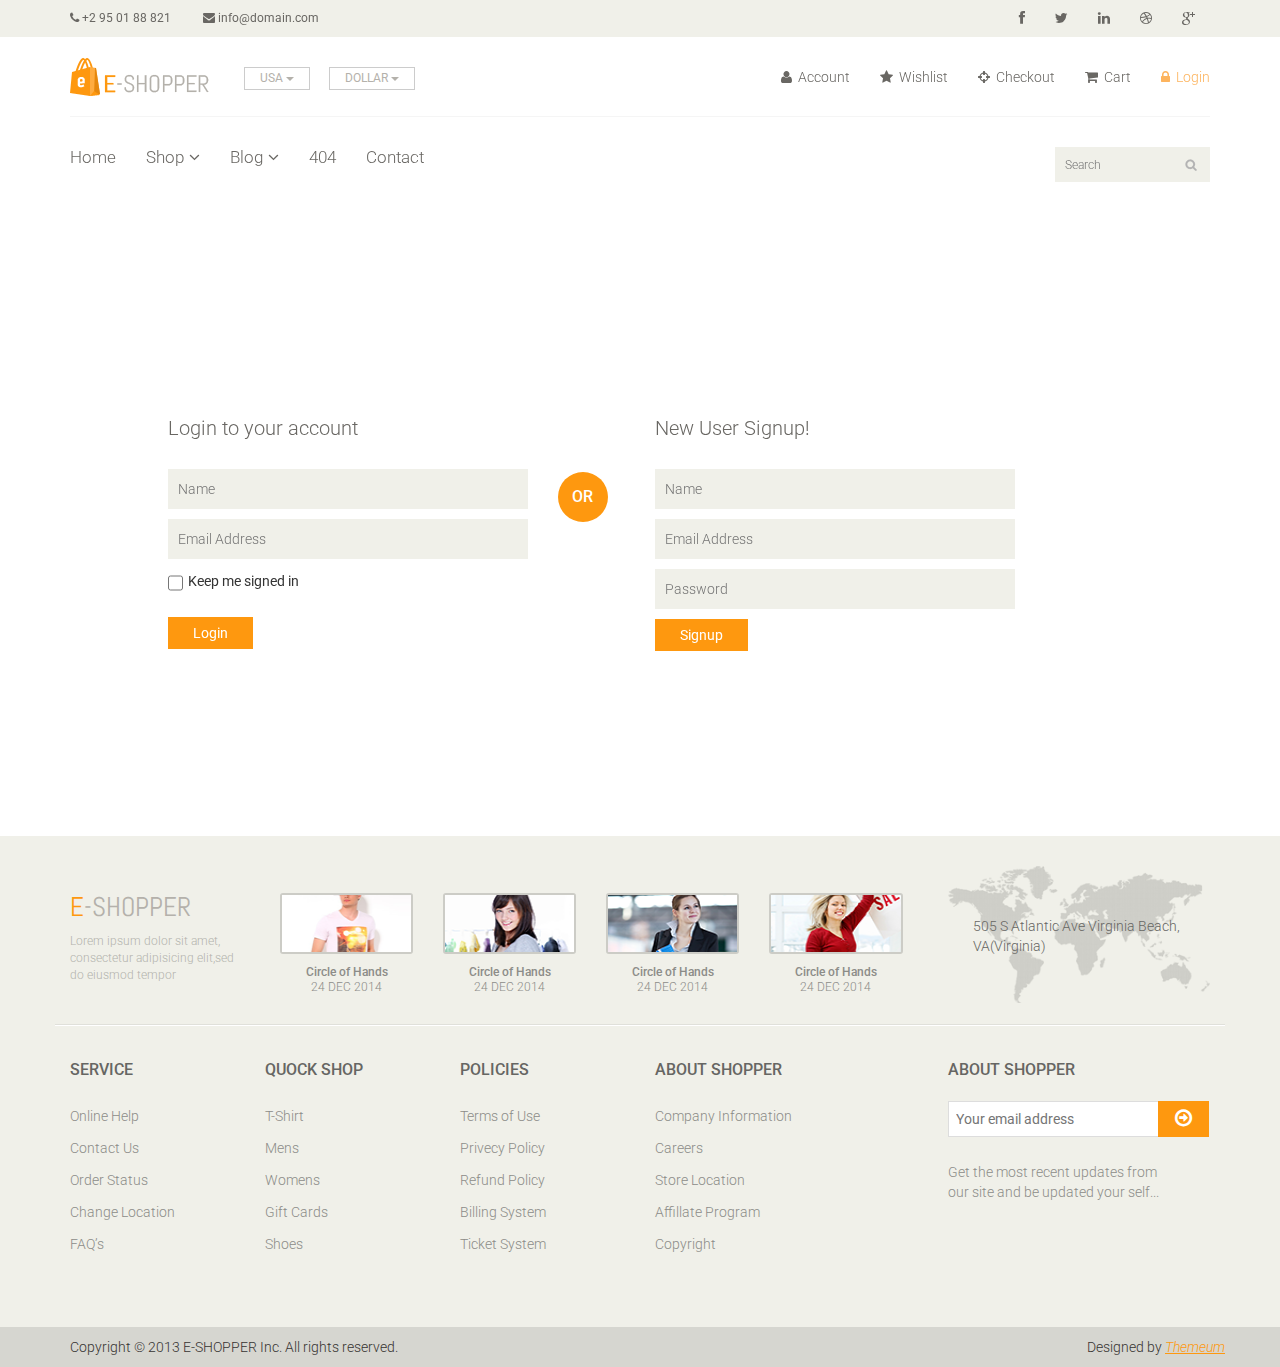
<file: eshopper/login.html>
<!DOCTYPE html>
<html lang="en">
<head>
    <meta charset="utf-8">
    <meta name="viewport" content="width=device-width, initial-scale=1.0">
    <meta name="description" content="">
    <meta name="author" content="">
    <title>Login | E-Shopper</title>
    <link href="css/bootstrap.min.css" rel="stylesheet">
    <link href="css/font-awesome.min.css" rel="stylesheet">
    <link href="css/prettyPhoto.css" rel="stylesheet">
    <link href="css/price-range.css" rel="stylesheet">
    <link href="css/animate.css" rel="stylesheet">
	<link href="css/main.css" rel="stylesheet">
	<link href="css/responsive.css" rel="stylesheet">
    <!--[if lt IE 9]>
    <script src="js/html5shiv.js"></script>
    <script src="js/respond.min.js"></script>
    <![endif]-->       
    <link rel="shortcut icon" href="images/ico/favicon.ico">
    <link rel="apple-touch-icon-precomposed" sizes="144x144" href="images/ico/apple-touch-icon-144-precomposed.png">
    <link rel="apple-touch-icon-precomposed" sizes="114x114" href="images/ico/apple-touch-icon-114-precomposed.png">
    <link rel="apple-touch-icon-precomposed" sizes="72x72" href="images/ico/apple-touch-icon-72-precomposed.png">
    <link rel="apple-touch-icon-precomposed" href="images/ico/apple-touch-icon-57-precomposed.png">
</head><!--/head-->

<body>
	<header id="header"><!--header-->
		<div class="header_top"><!--header_top-->
			<div class="container">
				<div class="row">
					<div class="col-sm-6">
						<div class="contactinfo">
							<ul class="nav nav-pills">
								<li><a href=""><i class="fa fa-phone"></i> +2 95 01 88 821</a></li>
								<li><a href=""><i class="fa fa-envelope"></i> info@domain.com</a></li>
							</ul>
						</div>
					</div>
					<div class="col-sm-6">
						<div class="social-icons pull-right">
							<ul class="nav navbar-nav">
								<li><a href=""><i class="fa fa-facebook"></i></a></li>
								<li><a href=""><i class="fa fa-twitter"></i></a></li>
								<li><a href=""><i class="fa fa-linkedin"></i></a></li>
								<li><a href=""><i class="fa fa-dribbble"></i></a></li>
								<li><a href=""><i class="fa fa-google-plus"></i></a></li>
							</ul>
						</div>
					</div>
				</div>
			</div>
		</div><!--/header_top-->
		
		<div class="header-middle"><!--header-middle-->
			<div class="container">
				<div class="row">
					<div class="col-sm-4">
						<div class="logo pull-left">
							<a href="index.html"><img src="images/home/logo.png" alt="" /></a>
						</div>
						<div class="btn-group pull-right">
							<div class="btn-group">
								<button type="button" class="btn btn-default dropdown-toggle usa" data-toggle="dropdown">
									USA
									<span class="caret"></span>
								</button>
								<ul class="dropdown-menu">
									<li><a href="">Canada</a></li>
									<li><a href="">UK</a></li>
								</ul>
							</div>
							
							<div class="btn-group">
								<button type="button" class="btn btn-default dropdown-toggle usa" data-toggle="dropdown">
									DOLLAR
									<span class="caret"></span>
								</button>
								<ul class="dropdown-menu">
									<li><a href="">Canadian Dollar</a></li>
									<li><a href="">Pound</a></li>
								</ul>
							</div>
						</div>
					</div>
					<div class="col-sm-8">
						<div class="shop-menu pull-right">
							<ul class="nav navbar-nav">
								<li><a href=""><i class="fa fa-user"></i> Account</a></li>
								<li><a href=""><i class="fa fa-star"></i> Wishlist</a></li>
								<li><a href="checkout.html"><i class="fa fa-crosshairs"></i> Checkout</a></li>
								<li><a href="cart.html"><i class="fa fa-shopping-cart"></i> Cart</a></li>
								<li><a href="login.html" class="active"><i class="fa fa-lock"></i> Login</a></li>
							</ul>
						</div>
					</div>
				</div>
			</div>
		</div><!--/header-middle-->
	
		<div class="header-bottom"><!--header-bottom-->
			<div class="container">
				<div class="row">
					<div class="col-sm-9">
						<div class="navbar-header">
							<button type="button" class="navbar-toggle" data-toggle="collapse" data-target=".navbar-collapse">
								<span class="sr-only">Toggle navigation</span>
								<span class="icon-bar"></span>
								<span class="icon-bar"></span>
								<span class="icon-bar"></span>
							</button>
						</div>
						<div class="mainmenu pull-left">
							<ul class="nav navbar-nav collapse navbar-collapse">
								<li><a href="index.html">Home</a></li>
								<li class="dropdown"><a href="#">Shop<i class="fa fa-angle-down"></i></a>
                                    <ul role="menu" class="sub-menu">
                                        <li><a href="shop.html">Products</a></li>
										<li><a href="product-details.html">Product Details</a></li> 
										<li><a href="checkout.html">Checkout</a></li> 
										<li><a href="cart.html">Cart</a></li> 
										<li><a href="login.html" class="active">Login</a></li> 
                                    </ul>
                                </li> 
								<li class="dropdown"><a href="#">Blog<i class="fa fa-angle-down"></i></a>
                                    <ul role="menu" class="sub-menu">
                                        <li><a href="blog.html">Blog List</a></li>
										<li><a href="blog-single.html">Blog Single</a></li>
                                    </ul>
                                </li> 
								<li><a href="404.html">404</a></li>
								<li><a href="contact-us.html">Contact</a></li>
							</ul>
						</div>
					</div>
					<div class="col-sm-3">
						<div class="search_box pull-right">
							<input type="text" placeholder="Search"/>
						</div>
					</div>
				</div>
			</div>
		</div><!--/header-bottom-->
	</header><!--/header-->
	
	<section id="form"><!--form-->
		<div class="container">
			<div class="row">
				<div class="col-sm-4 col-sm-offset-1">
					<div class="login-form"><!--login form-->
						<h2>Login to your account</h2>
						<form action="#">
							<input type="text" placeholder="Name" />
							<input type="email" placeholder="Email Address" />
							<span>
								<input type="checkbox" class="checkbox"> 
								Keep me signed in
							</span>
							<button type="submit" class="btn btn-default">Login</button>
						</form>
					</div><!--/login form-->
				</div>
				<div class="col-sm-1">
					<h2 class="or">OR</h2>
				</div>
				<div class="col-sm-4">
					<div class="signup-form"><!--sign up form-->
						<h2>New User Signup!</h2>
						<form action="#">
							<input type="text" placeholder="Name"/>
							<input type="email" placeholder="Email Address"/>
							<input type="password" placeholder="Password"/>
							<button type="submit" class="btn btn-default">Signup</button>
						</form>
					</div><!--/sign up form-->
				</div>
			</div>
		</div>
	</section><!--/form-->
	
	
	<footer id="footer"><!--Footer-->
		<div class="footer-top">
			<div class="container">
				<div class="row">
					<div class="col-sm-2">
						<div class="companyinfo">
							<h2><span>e</span>-shopper</h2>
							<p>Lorem ipsum dolor sit amet, consectetur adipisicing elit,sed do eiusmod tempor</p>
						</div>
					</div>
					<div class="col-sm-7">
						<div class="col-sm-3">
							<div class="video-gallery text-center">
								<a href="#">
									<div class="iframe-img">
										<img src="images/home/iframe1.png" alt="" />
									</div>
									<div class="overlay-icon">
										<i class="fa fa-play-circle-o"></i>
									</div>
								</a>
								<p>Circle of Hands</p>
								<h2>24 DEC 2014</h2>
							</div>
						</div>
						
						<div class="col-sm-3">
							<div class="video-gallery text-center">
								<a href="#">
									<div class="iframe-img">
										<img src="images/home/iframe2.png" alt="" />
									</div>
									<div class="overlay-icon">
										<i class="fa fa-play-circle-o"></i>
									</div>
								</a>
								<p>Circle of Hands</p>
								<h2>24 DEC 2014</h2>
							</div>
						</div>
						
						<div class="col-sm-3">
							<div class="video-gallery text-center">
								<a href="#">
									<div class="iframe-img">
										<img src="images/home/iframe3.png" alt="" />
									</div>
									<div class="overlay-icon">
										<i class="fa fa-play-circle-o"></i>
									</div>
								</a>
								<p>Circle of Hands</p>
								<h2>24 DEC 2014</h2>
							</div>
						</div>
						
						<div class="col-sm-3">
							<div class="video-gallery text-center">
								<a href="#">
									<div class="iframe-img">
										<img src="images/home/iframe4.png" alt="" />
									</div>
									<div class="overlay-icon">
										<i class="fa fa-play-circle-o"></i>
									</div>
								</a>
								<p>Circle of Hands</p>
								<h2>24 DEC 2014</h2>
							</div>
						</div>
					</div>
					<div class="col-sm-3">
						<div class="address">
							<img src="images/home/map.png" alt="" />
							<p>505 S Atlantic Ave Virginia Beach, VA(Virginia)</p>
						</div>
					</div>
				</div>
			</div>
		</div>
		
		<div class="footer-widget">
			<div class="container">
				<div class="row">
					<div class="col-sm-2">
						<div class="single-widget">
							<h2>Service</h2>
							<ul class="nav nav-pills nav-stacked">
								<li><a href="">Online Help</a></li>
								<li><a href="">Contact Us</a></li>
								<li><a href="">Order Status</a></li>
								<li><a href="">Change Location</a></li>
								<li><a href="">FAQ’s</a></li>
							</ul>
						</div>
					</div>
					<div class="col-sm-2">
						<div class="single-widget">
							<h2>Quock Shop</h2>
							<ul class="nav nav-pills nav-stacked">
								<li><a href="">T-Shirt</a></li>
								<li><a href="">Mens</a></li>
								<li><a href="">Womens</a></li>
								<li><a href="">Gift Cards</a></li>
								<li><a href="">Shoes</a></li>
							</ul>
						</div>
					</div>
					<div class="col-sm-2">
						<div class="single-widget">
							<h2>Policies</h2>
							<ul class="nav nav-pills nav-stacked">
								<li><a href="">Terms of Use</a></li>
								<li><a href="">Privecy Policy</a></li>
								<li><a href="">Refund Policy</a></li>
								<li><a href="">Billing System</a></li>
								<li><a href="">Ticket System</a></li>
							</ul>
						</div>
					</div>
					<div class="col-sm-2">
						<div class="single-widget">
							<h2>About Shopper</h2>
							<ul class="nav nav-pills nav-stacked">
								<li><a href="">Company Information</a></li>
								<li><a href="">Careers</a></li>
								<li><a href="">Store Location</a></li>
								<li><a href="">Affillate Program</a></li>
								<li><a href="">Copyright</a></li>
							</ul>
						</div>
					</div>
					<div class="col-sm-3 col-sm-offset-1">
						<div class="single-widget">
							<h2>About Shopper</h2>
							<form action="#" class="searchform">
								<input type="text" placeholder="Your email address" />
								<button type="submit" class="btn btn-default"><i class="fa fa-arrow-circle-o-right"></i></button>
								<p>Get the most recent updates from <br />our site and be updated your self...</p>
							</form>
						</div>
					</div>
					
				</div>
			</div>
		</div>
		
		<div class="footer-bottom">
			<div class="container">
				<div class="row">
					<p class="pull-left">Copyright © 2013 E-SHOPPER Inc. All rights reserved.</p>
					<p class="pull-right">Designed by <span><a target="_blank" href="http://www.themeum.com">Themeum</a></span></p>
				</div>
			</div>
		</div>
		
	</footer><!--/Footer-->
	

  
    <script src="js/jquery.js"></script>
	<script src="js/price-range.js"></script>
    <script src="js/jquery.scrollUp.min.js"></script>
	<script src="js/bootstrap.min.js"></script>
    <script src="js/jquery.prettyPhoto.js"></script>
    <script src="js/main.js"></script>
</body>
</html>
</file>
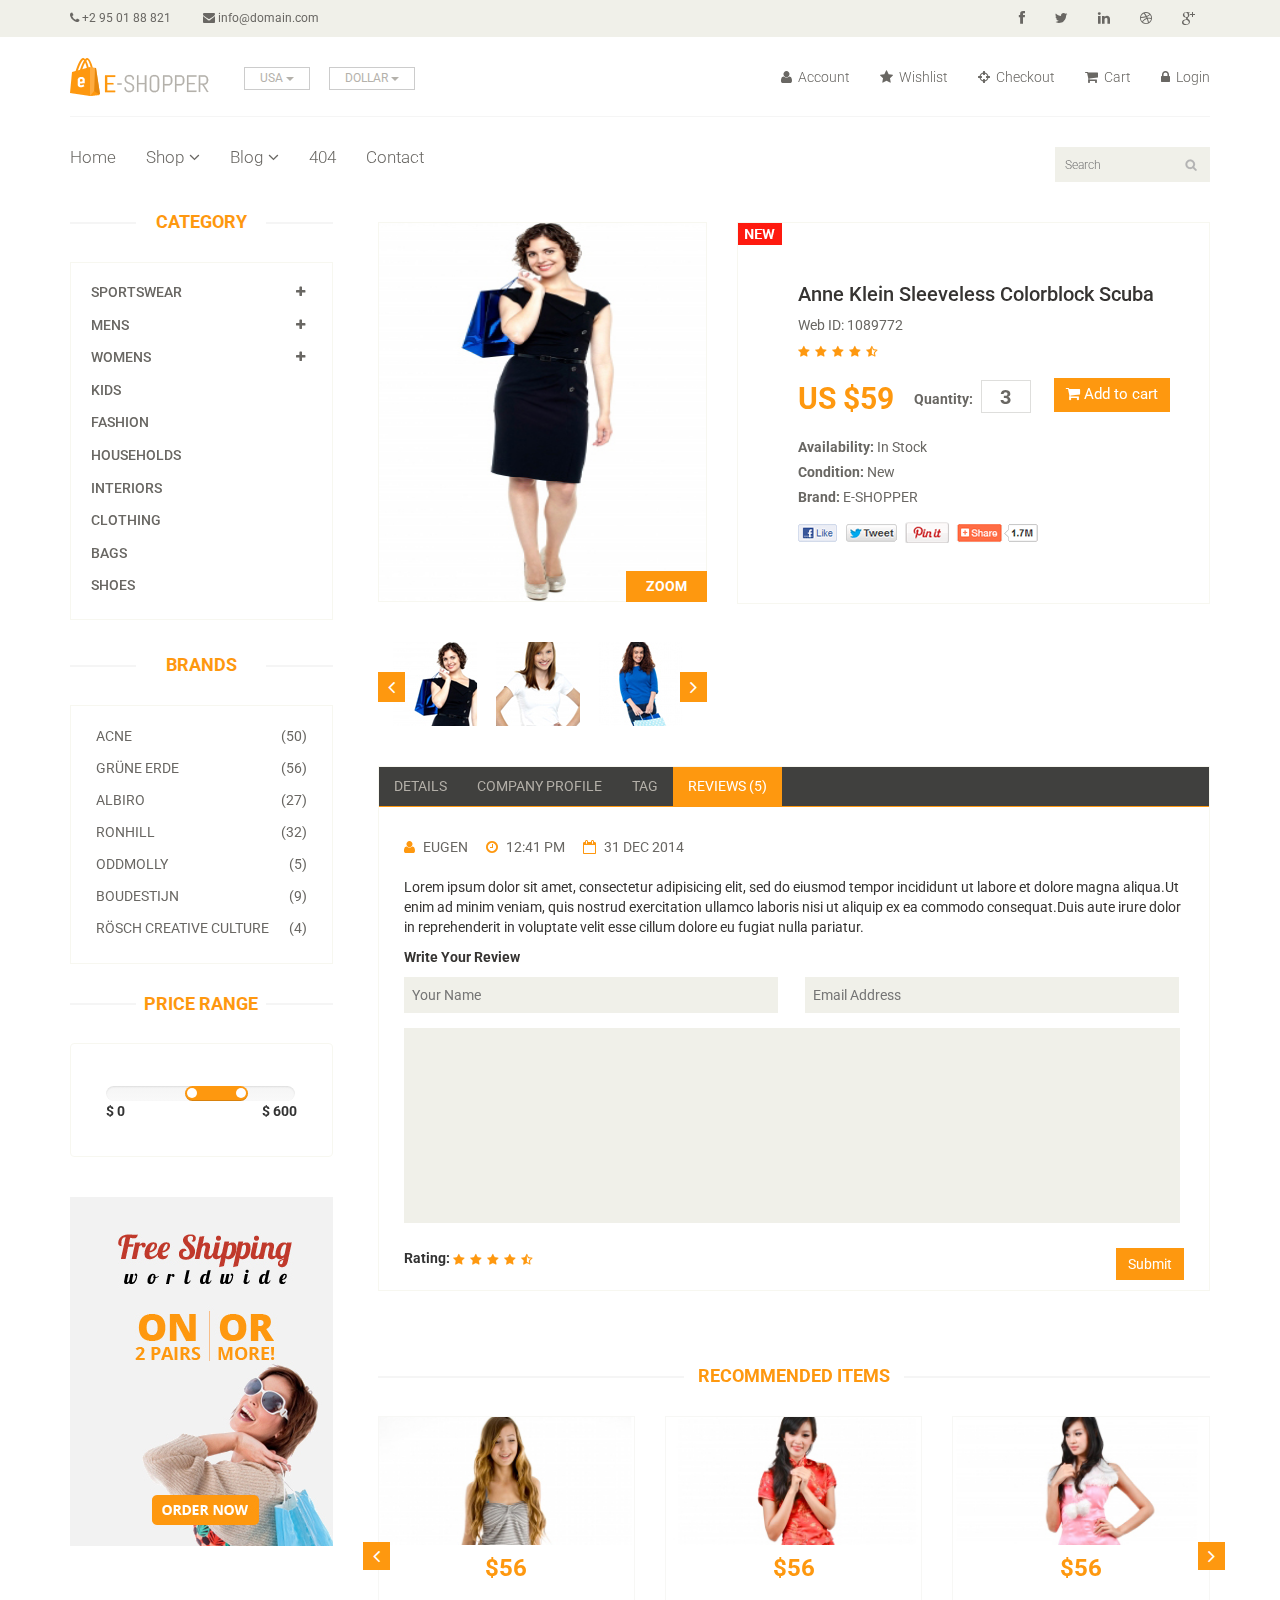
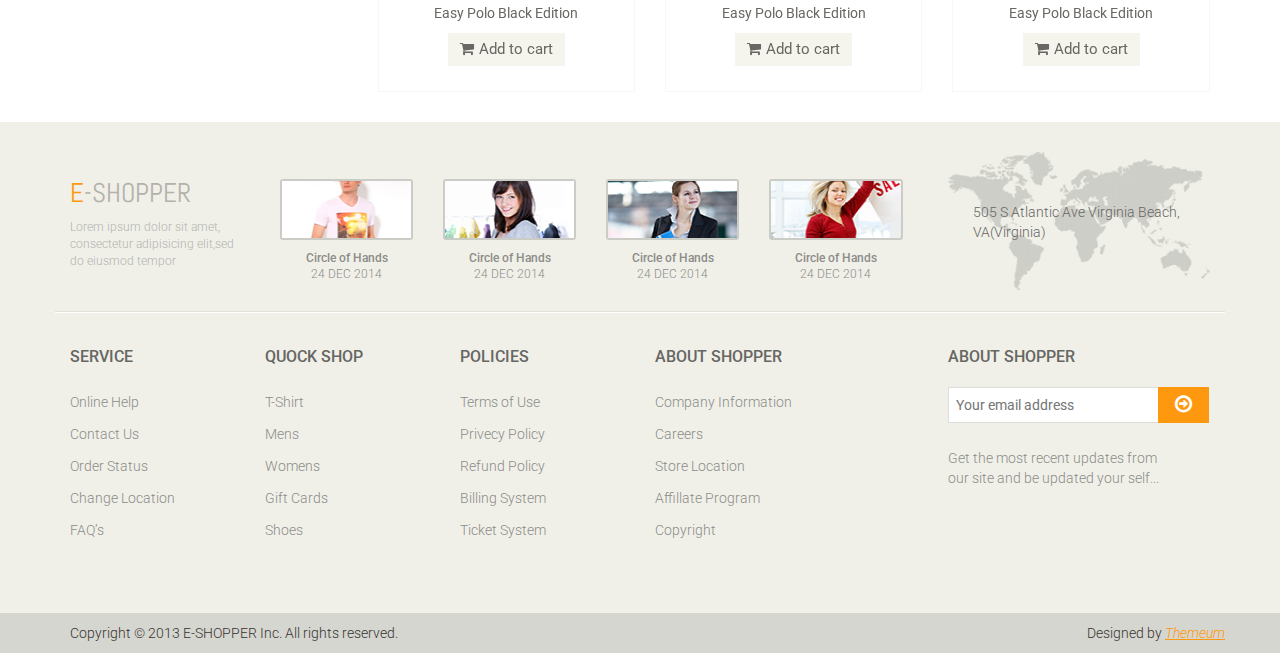
<file: eshopper/product-details.html>
<!DOCTYPE html>
<html lang="en">
<head>
    <meta charset="utf-8">
    <meta name="viewport" content="width=device-width, initial-scale=1.0">
    <meta name="description" content="">
    <meta name="author" content="">
    <title>Product Details | E-Shopper</title>
    <link href="css/bootstrap.min.css" rel="stylesheet">
    <link href="css/font-awesome.min.css" rel="stylesheet">
    <link href="css/prettyPhoto.css" rel="stylesheet">
    <link href="css/price-range.css" rel="stylesheet">
    <link href="css/animate.css" rel="stylesheet">
	<link href="css/main.css" rel="stylesheet">
	<link href="css/responsive.css" rel="stylesheet">
    <!--[if lt IE 9]>
    <script src="js/html5shiv.js"></script>
    <script src="js/respond.min.js"></script>
    <![endif]-->       
    <link rel="shortcut icon" href="images/ico/favicon.ico">
    <link rel="apple-touch-icon-precomposed" sizes="144x144" href="images/ico/apple-touch-icon-144-precomposed.png">
    <link rel="apple-touch-icon-precomposed" sizes="114x114" href="images/ico/apple-touch-icon-114-precomposed.png">
    <link rel="apple-touch-icon-precomposed" sizes="72x72" href="images/ico/apple-touch-icon-72-precomposed.png">
    <link rel="apple-touch-icon-precomposed" href="images/ico/apple-touch-icon-57-precomposed.png">
</head><!--/head-->

<body>
	<header id="header"><!--header-->
		<div class="header_top"><!--header_top-->
			<div class="container">
				<div class="row">
					<div class="col-sm-6">
						<div class="contactinfo">
							<ul class="nav nav-pills">
								<li><a href=""><i class="fa fa-phone"></i> +2 95 01 88 821</a></li>
								<li><a href=""><i class="fa fa-envelope"></i> info@domain.com</a></li>
							</ul>
						</div>
					</div>
					<div class="col-sm-6">
						<div class="social-icons pull-right">
							<ul class="nav navbar-nav">
								<li><a href=""><i class="fa fa-facebook"></i></a></li>
								<li><a href=""><i class="fa fa-twitter"></i></a></li>
								<li><a href=""><i class="fa fa-linkedin"></i></a></li>
								<li><a href=""><i class="fa fa-dribbble"></i></a></li>
								<li><a href=""><i class="fa fa-google-plus"></i></a></li>
							</ul>
						</div>
					</div>
				</div>
			</div>
		</div><!--/header_top-->
		
		<div class="header-middle"><!--header-middle-->
			<div class="container">
				<div class="row">
					<div class="col-sm-4">
						<div class="logo pull-left">
							<a href="index.html"><img src="images/home/logo.png" alt="" /></a>
						</div>
						<div class="btn-group pull-right">
							<div class="btn-group">
								<button type="button" class="btn btn-default dropdown-toggle usa" data-toggle="dropdown">
									USA
									<span class="caret"></span>
								</button>
								<ul class="dropdown-menu">
									<li><a href="">Canada</a></li>
									<li><a href="">UK</a></li>
								</ul>
							</div>
							
							<div class="btn-group">
								<button type="button" class="btn btn-default dropdown-toggle usa" data-toggle="dropdown">
									DOLLAR
									<span class="caret"></span>
								</button>
								<ul class="dropdown-menu">
									<li><a href="">Canadian Dollar</a></li>
									<li><a href="">Pound</a></li>
								</ul>
							</div>
						</div>
					</div>
					<div class="col-sm-8">
						<div class="shop-menu pull-right">
							<ul class="nav navbar-nav">
								<li><a href=""><i class="fa fa-user"></i> Account</a></li>
								<li><a href=""><i class="fa fa-star"></i> Wishlist</a></li>
								<li><a href="checkout.html"><i class="fa fa-crosshairs"></i> Checkout</a></li>
								<li><a href="cart.html"><i class="fa fa-shopping-cart"></i> Cart</a></li>
								<li><a href="login.html"><i class="fa fa-lock"></i> Login</a></li>
							</ul>
						</div>
					</div>
				</div>
			</div>
		</div><!--/header-middle-->
	
		<div class="header-bottom"><!--header-bottom-->
			<div class="container">
				<div class="row">
					<div class="col-sm-9">
						<div class="navbar-header">
							<button type="button" class="navbar-toggle" data-toggle="collapse" data-target=".navbar-collapse">
								<span class="sr-only">Toggle navigation</span>
								<span class="icon-bar"></span>
								<span class="icon-bar"></span>
								<span class="icon-bar"></span>
							</button>
						</div>
						<div class="mainmenu pull-left">
							<ul class="nav navbar-nav collapse navbar-collapse">
								<li><a href="index.html">Home</a></li>
								<li class="dropdown"><a href="#">Shop<i class="fa fa-angle-down"></i></a>
                                    <ul role="menu" class="sub-menu">
                                        <li><a href="shop.html">Products</a></li>
										<li><a href="product-details.html" class="active">Product Details</a></li> 
										<li><a href="checkout.html">Checkout</a></li> 
										<li><a href="cart.html">Cart</a></li> 
										<li><a href="login.html">Login</a></li> 
                                    </ul>
                                </li> 
								<li class="dropdown"><a href="#">Blog<i class="fa fa-angle-down"></i></a>
                                    <ul role="menu" class="sub-menu">
                                        <li><a href="blog.html">Blog List</a></li>
										<li><a href="blog-single.html">Blog Single</a></li>
                                    </ul>
                                </li> 
								<li><a href="404.html">404</a></li>
								<li><a href="contact-us.html">Contact</a></li>
							</ul>
						</div>
					</div>
					<div class="col-sm-3">
						<div class="search_box pull-right">
							<input type="text" placeholder="Search"/>
						</div>
					</div>
				</div>
			</div>
		</div><!--/header-bottom-->
	</header><!--/header-->
	
	<section>
		<div class="container">
			<div class="row">
				<div class="col-sm-3">
					<div class="left-sidebar">
						<h2>Category</h2>
						<div class="panel-group category-products" id="accordian"><!--category-productsr-->
							<div class="panel panel-default">
								<div class="panel-heading">
									<h4 class="panel-title">
										<a data-toggle="collapse" data-parent="#accordian" href="#sportswear">
											<span class="badge pull-right"><i class="fa fa-plus"></i></span>
											Sportswear
										</a>
									</h4>
								</div>
								<div id="sportswear" class="panel-collapse collapse">
									<div class="panel-body">
										<ul>
											<li><a href="">Nike </a></li>
											<li><a href="">Under Armour </a></li>
											<li><a href="">Adidas </a></li>
											<li><a href="">Puma</a></li>
											<li><a href="">ASICS </a></li>
										</ul>
									</div>
								</div>
							</div>
							<div class="panel panel-default">
								<div class="panel-heading">
									<h4 class="panel-title">
										<a data-toggle="collapse" data-parent="#accordian" href="#mens">
											<span class="badge pull-right"><i class="fa fa-plus"></i></span>
											Mens
										</a>
									</h4>
								</div>
								<div id="mens" class="panel-collapse collapse">
									<div class="panel-body">
										<ul>
											<li><a href="">Fendi</a></li>
											<li><a href="">Guess</a></li>
											<li><a href="">Valentino</a></li>
											<li><a href="">Dior</a></li>
											<li><a href="">Versace</a></li>
											<li><a href="">Armani</a></li>
											<li><a href="">Prada</a></li>
											<li><a href="">Dolce and Gabbana</a></li>
											<li><a href="">Chanel</a></li>
											<li><a href="">Gucci</a></li>
										</ul>
									</div>
								</div>
							</div>
							
							<div class="panel panel-default">
								<div class="panel-heading">
									<h4 class="panel-title">
										<a data-toggle="collapse" data-parent="#accordian" href="#womens">
											<span class="badge pull-right"><i class="fa fa-plus"></i></span>
											Womens
										</a>
									</h4>
								</div>
								<div id="womens" class="panel-collapse collapse">
									<div class="panel-body">
										<ul>
											<li><a href="">Fendi</a></li>
											<li><a href="">Guess</a></li>
											<li><a href="">Valentino</a></li>
											<li><a href="">Dior</a></li>
											<li><a href="">Versace</a></li>
										</ul>
									</div>
								</div>
							</div>
							<div class="panel panel-default">
								<div class="panel-heading">
									<h4 class="panel-title"><a href="#">Kids</a></h4>
								</div>
							</div>
							<div class="panel panel-default">
								<div class="panel-heading">
									<h4 class="panel-title"><a href="#">Fashion</a></h4>
								</div>
							</div>
							<div class="panel panel-default">
								<div class="panel-heading">
									<h4 class="panel-title"><a href="#">Households</a></h4>
								</div>
							</div>
							<div class="panel panel-default">
								<div class="panel-heading">
									<h4 class="panel-title"><a href="#">Interiors</a></h4>
								</div>
							</div>
							<div class="panel panel-default">
								<div class="panel-heading">
									<h4 class="panel-title"><a href="#">Clothing</a></h4>
								</div>
							</div>
							<div class="panel panel-default">
								<div class="panel-heading">
									<h4 class="panel-title"><a href="#">Bags</a></h4>
								</div>
							</div>
							<div class="panel panel-default">
								<div class="panel-heading">
									<h4 class="panel-title"><a href="#">Shoes</a></h4>
								</div>
							</div>
						</div><!--/category-products-->
					
						<div class="brands_products"><!--brands_products-->
							<h2>Brands</h2>
							<div class="brands-name">
								<ul class="nav nav-pills nav-stacked">
									<li><a href=""> <span class="pull-right">(50)</span>Acne</a></li>
									<li><a href=""> <span class="pull-right">(56)</span>Grüne Erde</a></li>
									<li><a href=""> <span class="pull-right">(27)</span>Albiro</a></li>
									<li><a href=""> <span class="pull-right">(32)</span>Ronhill</a></li>
									<li><a href=""> <span class="pull-right">(5)</span>Oddmolly</a></li>
									<li><a href=""> <span class="pull-right">(9)</span>Boudestijn</a></li>
									<li><a href=""> <span class="pull-right">(4)</span>Rösch creative culture</a></li>
								</ul>
							</div>
						</div><!--/brands_products-->
						
						<div class="price-range"><!--price-range-->
							<h2>Price Range</h2>
							<div class="well">
								 <input type="text" class="span2" value="" data-slider-min="0" data-slider-max="600" data-slider-step="5" data-slider-value="[250,450]" id="sl2" ><br />
								 <b>$ 0</b> <b class="pull-right">$ 600</b>
							</div>
						</div><!--/price-range-->
						
						<div class="shipping text-center"><!--shipping-->
							<img src="images/home/shipping.jpg" alt="" />
						</div><!--/shipping-->
						
					</div>
				</div>
				
				<div class="col-sm-9 padding-right">
					<div class="product-details"><!--product-details-->
						<div class="col-sm-5">
							<div class="view-product">
								<img src="images/product-details/1.jpg" alt="" />
								<h3>ZOOM</h3>
							</div>
							<div id="similar-product" class="carousel slide" data-ride="carousel">
								
								  <!-- Wrapper for slides -->
								    <div class="carousel-inner">
										<div class="item active">
										  <a href=""><img src="images/product-details/similar1.jpg" alt=""></a>
										  <a href=""><img src="images/product-details/similar2.jpg" alt=""></a>
										  <a href=""><img src="images/product-details/similar3.jpg" alt=""></a>
										</div>
										<div class="item">
										  <a href=""><img src="images/product-details/similar1.jpg" alt=""></a>
										  <a href=""><img src="images/product-details/similar2.jpg" alt=""></a>
										  <a href=""><img src="images/product-details/similar3.jpg" alt=""></a>
										</div>
										<div class="item">
										  <a href=""><img src="images/product-details/similar1.jpg" alt=""></a>
										  <a href=""><img src="images/product-details/similar2.jpg" alt=""></a>
										  <a href=""><img src="images/product-details/similar3.jpg" alt=""></a>
										</div>
										
									</div>

								  <!-- Controls -->
								  <a class="left item-control" href="#similar-product" data-slide="prev">
									<i class="fa fa-angle-left"></i>
								  </a>
								  <a class="right item-control" href="#similar-product" data-slide="next">
									<i class="fa fa-angle-right"></i>
								  </a>
							</div>

						</div>
						<div class="col-sm-7">
							<div class="product-information"><!--/product-information-->
								<img src="images/product-details/new.jpg" class="newarrival" alt="" />
								<h2>Anne Klein Sleeveless Colorblock Scuba</h2>
								<p>Web ID: 1089772</p>
								<img src="images/product-details/rating.png" alt="" />
								<span>
									<span>US $59</span>
									<label>Quantity:</label>
									<input type="text" value="3" />
									<button type="button" class="btn btn-fefault cart">
										<i class="fa fa-shopping-cart"></i>
										Add to cart
									</button>
								</span>
								<p><b>Availability:</b> In Stock</p>
								<p><b>Condition:</b> New</p>
								<p><b>Brand:</b> E-SHOPPER</p>
								<a href=""><img src="images/product-details/share.png" class="share img-responsive"  alt="" /></a>
							</div><!--/product-information-->
						</div>
					</div><!--/product-details-->
					
					<div class="category-tab shop-details-tab"><!--category-tab-->
						<div class="col-sm-12">
							<ul class="nav nav-tabs">
								<li><a href="#details" data-toggle="tab">Details</a></li>
								<li><a href="#companyprofile" data-toggle="tab">Company Profile</a></li>
								<li><a href="#tag" data-toggle="tab">Tag</a></li>
								<li class="active"><a href="#reviews" data-toggle="tab">Reviews (5)</a></li>
							</ul>
						</div>
						<div class="tab-content">
							<div class="tab-pane fade" id="details" >
								<div class="col-sm-3">
									<div class="product-image-wrapper">
										<div class="single-products">
											<div class="productinfo text-center">
												<img src="images/home/gallery1.jpg" alt="" />
												<h2>$56</h2>
												<p>Easy Polo Black Edition</p>
												<button type="button" class="btn btn-default add-to-cart"><i class="fa fa-shopping-cart"></i>Add to cart</button>
											</div>
										</div>
									</div>
								</div>
								<div class="col-sm-3">
									<div class="product-image-wrapper">
										<div class="single-products">
											<div class="productinfo text-center">
												<img src="images/home/gallery2.jpg" alt="" />
												<h2>$56</h2>
												<p>Easy Polo Black Edition</p>
												<button type="button" class="btn btn-default add-to-cart"><i class="fa fa-shopping-cart"></i>Add to cart</button>
											</div>
										</div>
									</div>
								</div>
								<div class="col-sm-3">
									<div class="product-image-wrapper">
										<div class="single-products">
											<div class="productinfo text-center">
												<img src="images/home/gallery3.jpg" alt="" />
												<h2>$56</h2>
												<p>Easy Polo Black Edition</p>
												<button type="button" class="btn btn-default add-to-cart"><i class="fa fa-shopping-cart"></i>Add to cart</button>
											</div>
										</div>
									</div>
								</div>
								<div class="col-sm-3">
									<div class="product-image-wrapper">
										<div class="single-products">
											<div class="productinfo text-center">
												<img src="images/home/gallery4.jpg" alt="" />
												<h2>$56</h2>
												<p>Easy Polo Black Edition</p>
												<button type="button" class="btn btn-default add-to-cart"><i class="fa fa-shopping-cart"></i>Add to cart</button>
											</div>
										</div>
									</div>
								</div>
							</div>
							
							<div class="tab-pane fade" id="companyprofile" >
								<div class="col-sm-3">
									<div class="product-image-wrapper">
										<div class="single-products">
											<div class="productinfo text-center">
												<img src="images/home/gallery1.jpg" alt="" />
												<h2>$56</h2>
												<p>Easy Polo Black Edition</p>
												<button type="button" class="btn btn-default add-to-cart"><i class="fa fa-shopping-cart"></i>Add to cart</button>
											</div>
										</div>
									</div>
								</div>
								<div class="col-sm-3">
									<div class="product-image-wrapper">
										<div class="single-products">
											<div class="productinfo text-center">
												<img src="images/home/gallery3.jpg" alt="" />
												<h2>$56</h2>
												<p>Easy Polo Black Edition</p>
												<button type="button" class="btn btn-default add-to-cart"><i class="fa fa-shopping-cart"></i>Add to cart</button>
											</div>
										</div>
									</div>
								</div>
								<div class="col-sm-3">
									<div class="product-image-wrapper">
										<div class="single-products">
											<div class="productinfo text-center">
												<img src="images/home/gallery2.jpg" alt="" />
												<h2>$56</h2>
												<p>Easy Polo Black Edition</p>
												<button type="button" class="btn btn-default add-to-cart"><i class="fa fa-shopping-cart"></i>Add to cart</button>
											</div>
										</div>
									</div>
								</div>
								<div class="col-sm-3">
									<div class="product-image-wrapper">
										<div class="single-products">
											<div class="productinfo text-center">
												<img src="images/home/gallery4.jpg" alt="" />
												<h2>$56</h2>
												<p>Easy Polo Black Edition</p>
												<button type="button" class="btn btn-default add-to-cart"><i class="fa fa-shopping-cart"></i>Add to cart</button>
											</div>
										</div>
									</div>
								</div>
							</div>
							
							<div class="tab-pane fade" id="tag" >
								<div class="col-sm-3">
									<div class="product-image-wrapper">
										<div class="single-products">
											<div class="productinfo text-center">
												<img src="images/home/gallery1.jpg" alt="" />
												<h2>$56</h2>
												<p>Easy Polo Black Edition</p>
												<button type="button" class="btn btn-default add-to-cart"><i class="fa fa-shopping-cart"></i>Add to cart</button>
											</div>
										</div>
									</div>
								</div>
								<div class="col-sm-3">
									<div class="product-image-wrapper">
										<div class="single-products">
											<div class="productinfo text-center">
												<img src="images/home/gallery2.jpg" alt="" />
												<h2>$56</h2>
												<p>Easy Polo Black Edition</p>
												<button type="button" class="btn btn-default add-to-cart"><i class="fa fa-shopping-cart"></i>Add to cart</button>
											</div>
										</div>
									</div>
								</div>
								<div class="col-sm-3">
									<div class="product-image-wrapper">
										<div class="single-products">
											<div class="productinfo text-center">
												<img src="images/home/gallery3.jpg" alt="" />
												<h2>$56</h2>
												<p>Easy Polo Black Edition</p>
												<button type="button" class="btn btn-default add-to-cart"><i class="fa fa-shopping-cart"></i>Add to cart</button>
											</div>
										</div>
									</div>
								</div>
								<div class="col-sm-3">
									<div class="product-image-wrapper">
										<div class="single-products">
											<div class="productinfo text-center">
												<img src="images/home/gallery4.jpg" alt="" />
												<h2>$56</h2>
												<p>Easy Polo Black Edition</p>
												<button type="button" class="btn btn-default add-to-cart"><i class="fa fa-shopping-cart"></i>Add to cart</button>
											</div>
										</div>
									</div>
								</div>
							</div>
							
							<div class="tab-pane fade active in" id="reviews" >
								<div class="col-sm-12">
									<ul>
										<li><a href=""><i class="fa fa-user"></i>EUGEN</a></li>
										<li><a href=""><i class="fa fa-clock-o"></i>12:41 PM</a></li>
										<li><a href=""><i class="fa fa-calendar-o"></i>31 DEC 2014</a></li>
									</ul>
									<p>Lorem ipsum dolor sit amet, consectetur adipisicing elit, sed do eiusmod tempor incididunt ut labore et dolore magna aliqua.Ut enim ad minim veniam, quis nostrud exercitation ullamco laboris nisi ut aliquip ex ea commodo consequat.Duis aute irure dolor in reprehenderit in voluptate velit esse cillum dolore eu fugiat nulla pariatur.</p>
									<p><b>Write Your Review</b></p>
									
									<form action="#">
										<span>
											<input type="text" placeholder="Your Name"/>
											<input type="email" placeholder="Email Address"/>
										</span>
										<textarea name="" ></textarea>
										<b>Rating: </b> <img src="images/product-details/rating.png" alt="" />
										<button type="button" class="btn btn-default pull-right">
											Submit
										</button>
									</form>
								</div>
							</div>
							
						</div>
					</div><!--/category-tab-->
					
					<div class="recommended_items"><!--recommended_items-->
						<h2 class="title text-center">recommended items</h2>
						
						<div id="recommended-item-carousel" class="carousel slide" data-ride="carousel">
							<div class="carousel-inner">
								<div class="item active">	
									<div class="col-sm-4">
										<div class="product-image-wrapper">
											<div class="single-products">
												<div class="productinfo text-center">
													<img src="images/home/recommend1.jpg" alt="" />
													<h2>$56</h2>
													<p>Easy Polo Black Edition</p>
													<button type="button" class="btn btn-default add-to-cart"><i class="fa fa-shopping-cart"></i>Add to cart</button>
												</div>
											</div>
										</div>
									</div>
									<div class="col-sm-4">
										<div class="product-image-wrapper">
											<div class="single-products">
												<div class="productinfo text-center">
													<img src="images/home/recommend2.jpg" alt="" />
													<h2>$56</h2>
													<p>Easy Polo Black Edition</p>
													<button type="button" class="btn btn-default add-to-cart"><i class="fa fa-shopping-cart"></i>Add to cart</button>
												</div>
											</div>
										</div>
									</div>
									<div class="col-sm-4">
										<div class="product-image-wrapper">
											<div class="single-products">
												<div class="productinfo text-center">
													<img src="images/home/recommend3.jpg" alt="" />
													<h2>$56</h2>
													<p>Easy Polo Black Edition</p>
													<button type="button" class="btn btn-default add-to-cart"><i class="fa fa-shopping-cart"></i>Add to cart</button>
												</div>
											</div>
										</div>
									</div>
								</div>
								<div class="item">	
									<div class="col-sm-4">
										<div class="product-image-wrapper">
											<div class="single-products">
												<div class="productinfo text-center">
													<img src="images/home/recommend1.jpg" alt="" />
													<h2>$56</h2>
													<p>Easy Polo Black Edition</p>
													<button type="button" class="btn btn-default add-to-cart"><i class="fa fa-shopping-cart"></i>Add to cart</button>
												</div>
											</div>
										</div>
									</div>
									<div class="col-sm-4">
										<div class="product-image-wrapper">
											<div class="single-products">
												<div class="productinfo text-center">
													<img src="images/home/recommend2.jpg" alt="" />
													<h2>$56</h2>
													<p>Easy Polo Black Edition</p>
													<button type="button" class="btn btn-default add-to-cart"><i class="fa fa-shopping-cart"></i>Add to cart</button>
												</div>
											</div>
										</div>
									</div>
									<div class="col-sm-4">
										<div class="product-image-wrapper">
											<div class="single-products">
												<div class="productinfo text-center">
													<img src="images/home/recommend3.jpg" alt="" />
													<h2>$56</h2>
													<p>Easy Polo Black Edition</p>
													<button type="button" class="btn btn-default add-to-cart"><i class="fa fa-shopping-cart"></i>Add to cart</button>
												</div>
											</div>
										</div>
									</div>
								</div>
							</div>
							 <a class="left recommended-item-control" href="#recommended-item-carousel" data-slide="prev">
								<i class="fa fa-angle-left"></i>
							  </a>
							  <a class="right recommended-item-control" href="#recommended-item-carousel" data-slide="next">
								<i class="fa fa-angle-right"></i>
							  </a>			
						</div>
					</div><!--/recommended_items-->
					
				</div>
			</div>
		</div>
	</section>
	
	<footer id="footer"><!--Footer-->
		<div class="footer-top">
			<div class="container">
				<div class="row">
					<div class="col-sm-2">
						<div class="companyinfo">
							<h2><span>e</span>-shopper</h2>
							<p>Lorem ipsum dolor sit amet, consectetur adipisicing elit,sed do eiusmod tempor</p>
						</div>
					</div>
					<div class="col-sm-7">
						<div class="col-sm-3">
							<div class="video-gallery text-center">
								<a href="#">
									<div class="iframe-img">
										<img src="images/home/iframe1.png" alt="" />
									</div>
									<div class="overlay-icon">
										<i class="fa fa-play-circle-o"></i>
									</div>
								</a>
								<p>Circle of Hands</p>
								<h2>24 DEC 2014</h2>
							</div>
						</div>
						
						<div class="col-sm-3">
							<div class="video-gallery text-center">
								<a href="#">
									<div class="iframe-img">
										<img src="images/home/iframe2.png" alt="" />
									</div>
									<div class="overlay-icon">
										<i class="fa fa-play-circle-o"></i>
									</div>
								</a>
								<p>Circle of Hands</p>
								<h2>24 DEC 2014</h2>
							</div>
						</div>
						
						<div class="col-sm-3">
							<div class="video-gallery text-center">
								<a href="#">
									<div class="iframe-img">
										<img src="images/home/iframe3.png" alt="" />
									</div>
									<div class="overlay-icon">
										<i class="fa fa-play-circle-o"></i>
									</div>
								</a>
								<p>Circle of Hands</p>
								<h2>24 DEC 2014</h2>
							</div>
						</div>
						
						<div class="col-sm-3">
							<div class="video-gallery text-center">
								<a href="#">
									<div class="iframe-img">
										<img src="images/home/iframe4.png" alt="" />
									</div>
									<div class="overlay-icon">
										<i class="fa fa-play-circle-o"></i>
									</div>
								</a>
								<p>Circle of Hands</p>
								<h2>24 DEC 2014</h2>
							</div>
						</div>
					</div>
					<div class="col-sm-3">
						<div class="address">
							<img src="images/home/map.png" alt="" />
							<p>505 S Atlantic Ave Virginia Beach, VA(Virginia)</p>
						</div>
					</div>
				</div>
			</div>
		</div>
		
		<div class="footer-widget">
			<div class="container">
				<div class="row">
					<div class="col-sm-2">
						<div class="single-widget">
							<h2>Service</h2>
							<ul class="nav nav-pills nav-stacked">
								<li><a href="">Online Help</a></li>
								<li><a href="">Contact Us</a></li>
								<li><a href="">Order Status</a></li>
								<li><a href="">Change Location</a></li>
								<li><a href="">FAQ’s</a></li>
							</ul>
						</div>
					</div>
					<div class="col-sm-2">
						<div class="single-widget">
							<h2>Quock Shop</h2>
							<ul class="nav nav-pills nav-stacked">
								<li><a href="">T-Shirt</a></li>
								<li><a href="">Mens</a></li>
								<li><a href="">Womens</a></li>
								<li><a href="">Gift Cards</a></li>
								<li><a href="">Shoes</a></li>
							</ul>
						</div>
					</div>
					<div class="col-sm-2">
						<div class="single-widget">
							<h2>Policies</h2>
							<ul class="nav nav-pills nav-stacked">
								<li><a href="">Terms of Use</a></li>
								<li><a href="">Privecy Policy</a></li>
								<li><a href="">Refund Policy</a></li>
								<li><a href="">Billing System</a></li>
								<li><a href="">Ticket System</a></li>
							</ul>
						</div>
					</div>
					<div class="col-sm-2">
						<div class="single-widget">
							<h2>About Shopper</h2>
							<ul class="nav nav-pills nav-stacked">
								<li><a href="">Company Information</a></li>
								<li><a href="">Careers</a></li>
								<li><a href="">Store Location</a></li>
								<li><a href="">Affillate Program</a></li>
								<li><a href="">Copyright</a></li>
							</ul>
						</div>
					</div>
					<div class="col-sm-3 col-sm-offset-1">
						<div class="single-widget">
							<h2>About Shopper</h2>
							<form action="#" class="searchform">
								<input type="text" placeholder="Your email address" />
								<button type="submit" class="btn btn-default"><i class="fa fa-arrow-circle-o-right"></i></button>
								<p>Get the most recent updates from <br />our site and be updated your self...</p>
							</form>
						</div>
					</div>
					
				</div>
			</div>
		</div>
		
		<div class="footer-bottom">
			<div class="container">
				<div class="row">
					<p class="pull-left">Copyright © 2013 E-SHOPPER Inc. All rights reserved.</p>
					<p class="pull-right">Designed by <span><a target="_blank" href="http://www.themeum.com">Themeum</a></span></p>
				</div>
			</div>
		</div>
		
	</footer><!--/Footer-->
	

  
    <script src="js/jquery.js"></script>
	<script src="js/price-range.js"></script>
    <script src="js/jquery.scrollUp.min.js"></script>
	<script src="js/bootstrap.min.js"></script>
    <script src="js/jquery.prettyPhoto.js"></script>
    <script src="js/main.js"></script>
</body>
</html>
</file>
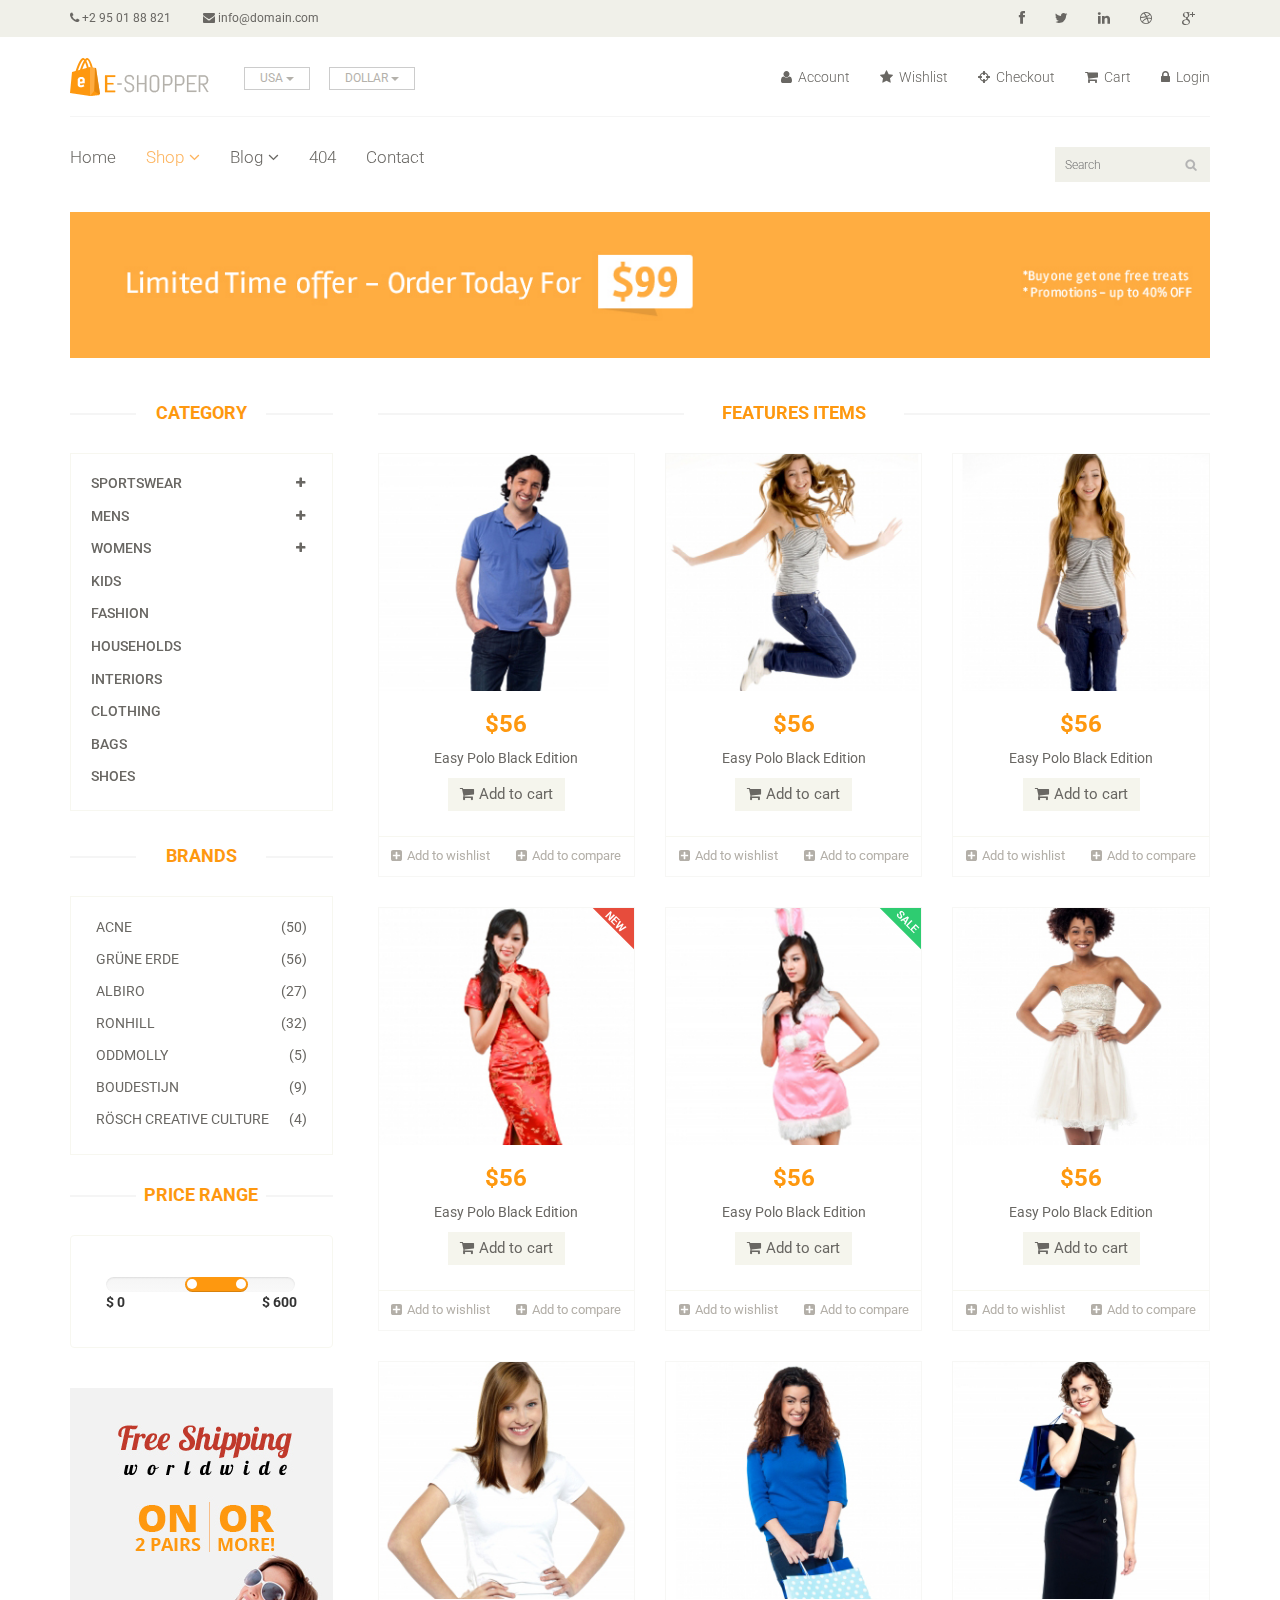
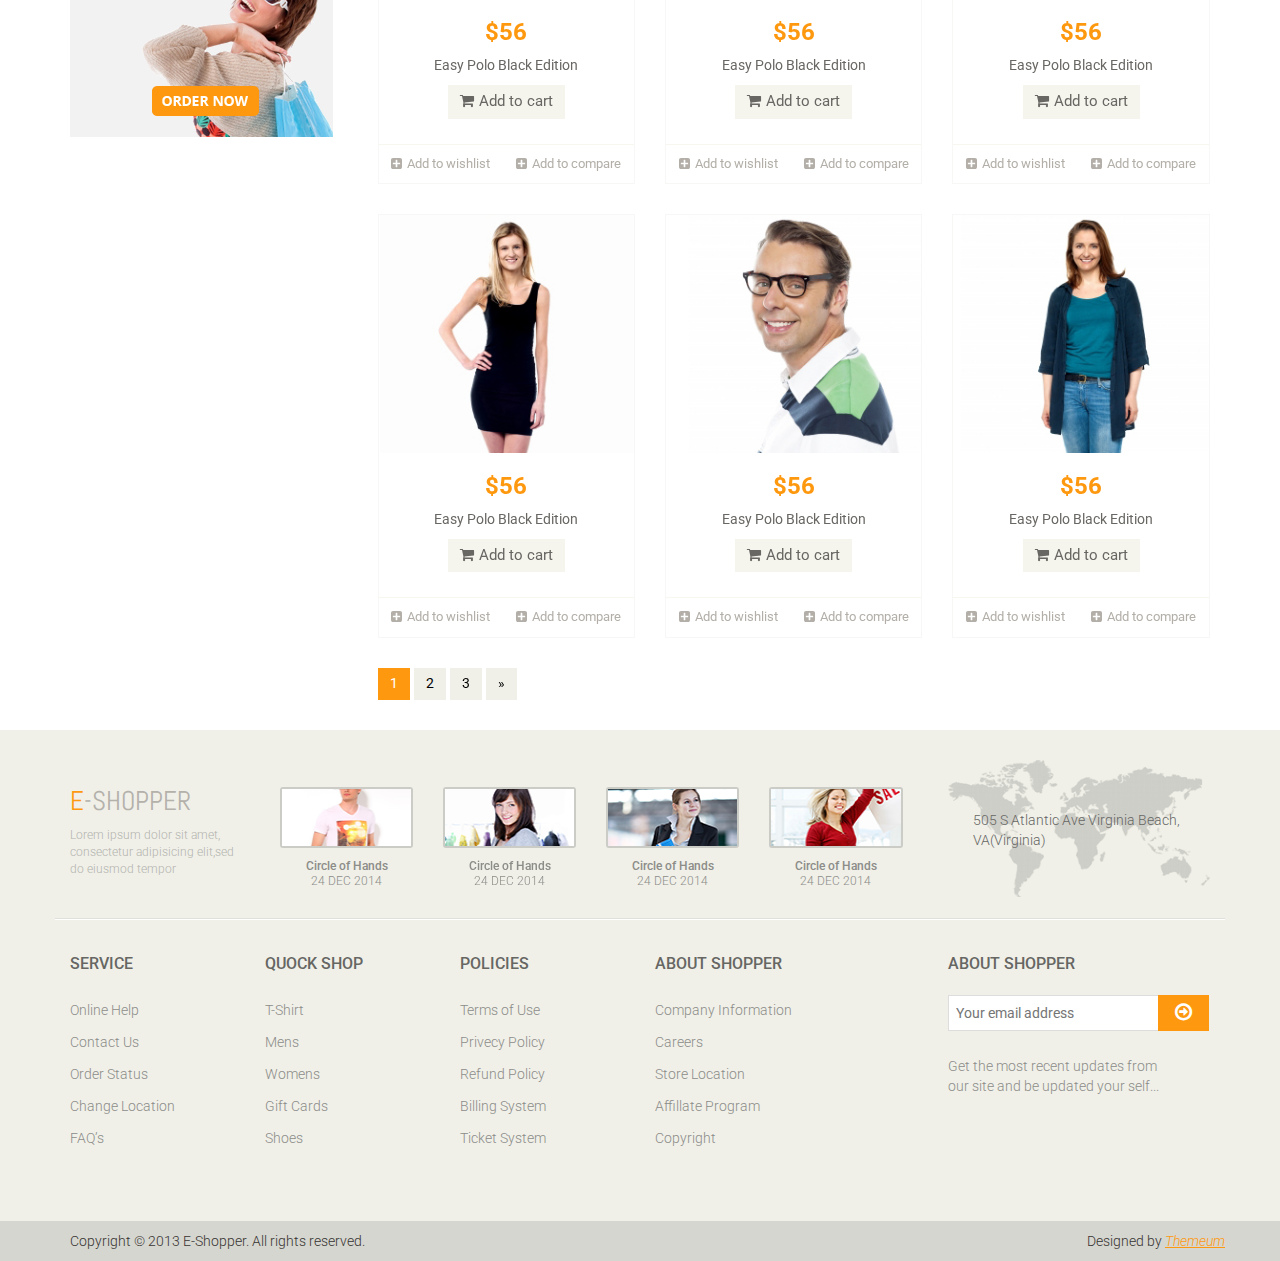
<file: eshopper/shop.html>
<!DOCTYPE html>
<html lang="en">
<head>
    <meta charset="utf-8">
    <meta name="viewport" content="width=device-width, initial-scale=1.0">
    <meta name="description" content="">
    <meta name="author" content="">
    <title>Shop | E-Shopper</title>
    <link href="css/bootstrap.min.css" rel="stylesheet">
    <link href="css/font-awesome.min.css" rel="stylesheet">
    <link href="css/prettyPhoto.css" rel="stylesheet">
    <link href="css/price-range.css" rel="stylesheet">
    <link href="css/animate.css" rel="stylesheet">
	<link href="css/main.css" rel="stylesheet">
	<link href="css/responsive.css" rel="stylesheet">
    <!--[if lt IE 9]>
    <script src="js/html5shiv.js"></script>
    <script src="js/respond.min.js"></script>
    <![endif]-->       
    <link rel="shortcut icon" href="images/ico/favicon.ico">
    <link rel="apple-touch-icon-precomposed" sizes="144x144" href="images/ico/apple-touch-icon-144-precomposed.png">
    <link rel="apple-touch-icon-precomposed" sizes="114x114" href="images/ico/apple-touch-icon-114-precomposed.png">
    <link rel="apple-touch-icon-precomposed" sizes="72x72" href="images/ico/apple-touch-icon-72-precomposed.png">
    <link rel="apple-touch-icon-precomposed" href="images/ico/apple-touch-icon-57-precomposed.png">
</head><!--/head-->

<body>
	<header id="header"><!--header-->
		<div class="header_top"><!--header_top-->
			<div class="container">
				<div class="row">
					<div class="col-sm-6 ">
						<div class="contactinfo">
							<ul class="nav nav-pills">
								<li><a href=""><i class="fa fa-phone"></i> +2 95 01 88 821</a></li>
								<li><a href=""><i class="fa fa-envelope"></i> info@domain.com</a></li>
							</ul>
						</div>
					</div>
					<div class="col-sm-6">
						<div class="social-icons pull-right">
							<ul class="nav navbar-nav">
								<li><a href=""><i class="fa fa-facebook"></i></a></li>
								<li><a href=""><i class="fa fa-twitter"></i></a></li>
								<li><a href=""><i class="fa fa-linkedin"></i></a></li>
								<li><a href=""><i class="fa fa-dribbble"></i></a></li>
								<li><a href=""><i class="fa fa-google-plus"></i></a></li>
							</ul>
						</div>
					</div>
				</div>
			</div>
		</div><!--/header_top-->
		
		<div class="header-middle"><!--header-middle-->
			<div class="container">
				<div class="row">
					<div class="col-sm-4">
						<div class="logo pull-left">
							<a href="index.html"><img src="images/home/logo.png" alt="" /></a>
						</div>
						<div class="btn-group pull-right">
							<div class="btn-group">
								<button type="button" class="btn btn-default dropdown-toggle usa" data-toggle="dropdown">
									USA
									<span class="caret"></span>
								</button>
								<ul class="dropdown-menu">
									<li><a href="">Canada</a></li>
									<li><a href="">UK</a></li>
								</ul>
							</div>
							
							<div class="btn-group">
								<button type="button" class="btn btn-default dropdown-toggle usa" data-toggle="dropdown">
									DOLLAR
									<span class="caret"></span>
								</button>
								<ul class="dropdown-menu">
									<li><a href="">Canadian Dollar</a></li>
									<li><a href="">Pound</a></li>
								</ul>
							</div>
						</div>
					</div>
					<div class="col-sm-8">
						<div class="shop-menu pull-right">
							<ul class="nav navbar-nav">
								<li><a href=""><i class="fa fa-user"></i> Account</a></li>
								<li><a href=""><i class="fa fa-star"></i> Wishlist</a></li>
								<li><a href="checkout.html"><i class="fa fa-crosshairs"></i> Checkout</a></li>
								<li><a href="cart.html"><i class="fa fa-shopping-cart"></i> Cart</a></li>
								<li><a href="login.html"><i class="fa fa-lock"></i> Login</a></li>
							</ul>
						</div>
					</div>
				</div>
			</div>
		</div><!--/header-middle-->
	
		<div class="header-bottom"><!--header-bottom-->
			<div class="container">
				<div class="row">
					<div class="col-sm-9">
						<div class="navbar-header">
							<button type="button" class="navbar-toggle" data-toggle="collapse" data-target=".navbar-collapse">
								<span class="sr-only">Toggle navigation</span>
								<span class="icon-bar"></span>
								<span class="icon-bar"></span>
								<span class="icon-bar"></span>
							</button>
						</div>
						<div class="mainmenu pull-left">
							<ul class="nav navbar-nav collapse navbar-collapse">
								<li><a href="index.html">Home</a></li>
								<li class="dropdown"><a href="#" class="active">Shop<i class="fa fa-angle-down"></i></a>
                                    <ul role="menu" class="sub-menu">
                                        <li><a href="shop.html" class="active">Products</a></li>
										<li><a href="product-details.html">Product Details</a></li> 
										<li><a href="checkout.html">Checkout</a></li> 
										<li><a href="cart.html">Cart</a></li> 
										<li><a href="login.html">Login</a></li> 
                                    </ul>
                                </li> 
								<li class="dropdown"><a href="#">Blog<i class="fa fa-angle-down"></i></a>
                                    <ul role="menu" class="sub-menu">
                                        <li><a href="blog.html">Blog List</a></li>
										<li><a href="blog-single.html">Blog Single</a></li>
                                    </ul>
                                </li> 
								<li><a href="404.html">404</a></li>
								<li><a href="contact-us.html">Contact</a></li>
							</ul>
						</div>
					</div>
					<div class="col-sm-3">
						<div class="search_box pull-right">
							<input type="text" placeholder="Search"/>
						</div>
					</div>
				</div>
				</div>
			</div>
	</header>
	
	<section id="advertisement">
		<div class="container">
			<img src="images/shop/advertisement.jpg" alt="" />
		</div>
	</section>
	
	<section>
		<div class="container">
			<div class="row">
				<div class="col-sm-3">
					<div class="left-sidebar">
						<h2>Category</h2>
						<div class="panel-group category-products" id="accordian"><!--category-productsr-->
							<div class="panel panel-default">
								<div class="panel-heading">
									<h4 class="panel-title">
										<a data-toggle="collapse" data-parent="#accordian" href="#sportswear">
											<span class="badge pull-right"><i class="fa fa-plus"></i></span>
											Sportswear
										</a>
									</h4>
								</div>
								<div id="sportswear" class="panel-collapse collapse">
									<div class="panel-body">
										<ul>
											<li><a href="">Nike </a></li>
											<li><a href="">Under Armour </a></li>
											<li><a href="">Adidas </a></li>
											<li><a href="">Puma</a></li>
											<li><a href="">ASICS </a></li>
										</ul>
									</div>
								</div>
							</div>
							<div class="panel panel-default">
								<div class="panel-heading">
									<h4 class="panel-title">
										<a data-toggle="collapse" data-parent="#accordian" href="#mens">
											<span class="badge pull-right"><i class="fa fa-plus"></i></span>
											Mens
										</a>
									</h4>
								</div>
								<div id="mens" class="panel-collapse collapse">
									<div class="panel-body">
										<ul>
											<li><a href="">Fendi</a></li>
											<li><a href="">Guess</a></li>
											<li><a href="">Valentino</a></li>
											<li><a href="">Dior</a></li>
											<li><a href="">Versace</a></li>
											<li><a href="">Armani</a></li>
											<li><a href="">Prada</a></li>
											<li><a href="">Dolce and Gabbana</a></li>
											<li><a href="">Chanel</a></li>
											<li><a href="">Gucci</a></li>
										</ul>
									</div>
								</div>
							</div>
							
							<div class="panel panel-default">
								<div class="panel-heading">
									<h4 class="panel-title">
										<a data-toggle="collapse" data-parent="#accordian" href="#womens">
											<span class="badge pull-right"><i class="fa fa-plus"></i></span>
											Womens
										</a>
									</h4>
								</div>
								<div id="womens" class="panel-collapse collapse">
									<div class="panel-body">
										<ul>
											<li><a href="">Fendi</a></li>
											<li><a href="">Guess</a></li>
											<li><a href="">Valentino</a></li>
											<li><a href="">Dior</a></li>
											<li><a href="">Versace</a></li>
										</ul>
									</div>
								</div>
							</div>
							<div class="panel panel-default">
								<div class="panel-heading">
									<h4 class="panel-title"><a href="#">Kids</a></h4>
								</div>
							</div>
							<div class="panel panel-default">
								<div class="panel-heading">
									<h4 class="panel-title"><a href="#">Fashion</a></h4>
								</div>
							</div>
							<div class="panel panel-default">
								<div class="panel-heading">
									<h4 class="panel-title"><a href="#">Households</a></h4>
								</div>
							</div>
							<div class="panel panel-default">
								<div class="panel-heading">
									<h4 class="panel-title"><a href="#">Interiors</a></h4>
								</div>
							</div>
							<div class="panel panel-default">
								<div class="panel-heading">
									<h4 class="panel-title"><a href="#">Clothing</a></h4>
								</div>
							</div>
							<div class="panel panel-default">
								<div class="panel-heading">
									<h4 class="panel-title"><a href="#">Bags</a></h4>
								</div>
							</div>
							<div class="panel panel-default">
								<div class="panel-heading">
									<h4 class="panel-title"><a href="#">Shoes</a></h4>
								</div>
							</div>
						</div><!--/category-productsr-->
					
						<div class="brands_products"><!--brands_products-->
							<h2>Brands</h2>
							<div class="brands-name">
								<ul class="nav nav-pills nav-stacked">
									<li><a href=""> <span class="pull-right">(50)</span>Acne</a></li>
									<li><a href=""> <span class="pull-right">(56)</span>Grüne Erde</a></li>
									<li><a href=""> <span class="pull-right">(27)</span>Albiro</a></li>
									<li><a href=""> <span class="pull-right">(32)</span>Ronhill</a></li>
									<li><a href=""> <span class="pull-right">(5)</span>Oddmolly</a></li>
									<li><a href=""> <span class="pull-right">(9)</span>Boudestijn</a></li>
									<li><a href=""> <span class="pull-right">(4)</span>Rösch creative culture</a></li>
								</ul>
							</div>
						</div><!--/brands_products-->
						
						<div class="price-range"><!--price-range-->
							<h2>Price Range</h2>
							<div class="well">
								 <input type="text" class="span2" value="" data-slider-min="0" data-slider-max="600" data-slider-step="5" data-slider-value="[250,450]" id="sl2" ><br />
								 <b>$ 0</b> <b class="pull-right">$ 600</b>
							</div>
						</div><!--/price-range-->
						
						<div class="shipping text-center"><!--shipping-->
							<img src="images/home/shipping.jpg" alt="" />
						</div><!--/shipping-->
						
					</div>
				</div>
				
				<div class="col-sm-9 padding-right">
					<div class="features_items"><!--features_items-->
						<h2 class="title text-center">Features Items</h2>
						<div class="col-sm-4">
							<div class="product-image-wrapper">
								<div class="single-products">
									<div class="productinfo text-center">
										<img src="images/shop/product12.jpg" alt="" />
										<h2>$56</h2>
										<p>Easy Polo Black Edition</p>
										<a href="#" class="btn btn-default add-to-cart"><i class="fa fa-shopping-cart"></i>Add to cart</a>
									</div>
									<div class="product-overlay">
										<div class="overlay-content">
											<h2>$56</h2>
											<p>Easy Polo Black Edition</p>
											<a href="#" class="btn btn-default add-to-cart"><i class="fa fa-shopping-cart"></i>Add to cart</a>
										</div>
									</div>
								</div>
								<div class="choose">
									<ul class="nav nav-pills nav-justified">
										<li><a href=""><i class="fa fa-plus-square"></i>Add to wishlist</a></li>
										<li><a href=""><i class="fa fa-plus-square"></i>Add to compare</a></li>
									</ul>
								</div>
							</div>
						</div>
						<div class="col-sm-4">
							<div class="product-image-wrapper">
								<div class="single-products">
									<div class="productinfo text-center">
										<img src="images/shop/product11.jpg" alt="" />
										<h2>$56</h2>
										<p>Easy Polo Black Edition</p>
										<a href="#" class="btn btn-default add-to-cart"><i class="fa fa-shopping-cart"></i>Add to cart</a>
									</div>
									<div class="product-overlay">
										<div class="overlay-content">
											<h2>$56</h2>
											<p>Easy Polo Black Edition</p>
											<a href="#" class="btn btn-default add-to-cart"><i class="fa fa-shopping-cart"></i>Add to cart</a>
										</div>
									</div>
								</div>
								<div class="choose">
									<ul class="nav nav-pills nav-justified">
										<li><a href=""><i class="fa fa-plus-square"></i>Add to wishlist</a></li>
										<li><a href=""><i class="fa fa-plus-square"></i>Add to compare</a></li>
									</ul>
								</div>
							</div>
						</div>
						<div class="col-sm-4">
							<div class="product-image-wrapper">
								<div class="single-products">
									<div class="productinfo text-center">
										<img src="images/shop/product10.jpg" alt="" />
										<h2>$56</h2>
										<p>Easy Polo Black Edition</p>
										<a href="#" class="btn btn-default add-to-cart"><i class="fa fa-shopping-cart"></i>Add to cart</a>
									</div>
									<div class="product-overlay">
										<div class="overlay-content">
											<h2>$56</h2>
											<p>Easy Polo Black Edition</p>
											<a href="#" class="btn btn-default add-to-cart"><i class="fa fa-shopping-cart"></i>Add to cart</a>
										</div>
									</div>
								</div>
								<div class="choose">
									<ul class="nav nav-pills nav-justified">
										<li><a href=""><i class="fa fa-plus-square"></i>Add to wishlist</a></li>
										<li><a href=""><i class="fa fa-plus-square"></i>Add to compare</a></li>
									</ul>
								</div>
							</div>
						</div>
						<div class="col-sm-4">
							<div class="product-image-wrapper">
								<div class="single-products">
									<div class="productinfo text-center">
										<img src="images/shop/product9.jpg" alt="" />
										<h2>$56</h2>
										<p>Easy Polo Black Edition</p>
										<a href="#" class="btn btn-default add-to-cart"><i class="fa fa-shopping-cart"></i>Add to cart</a>
									</div>
									<div class="product-overlay">
										<div class="overlay-content">
											<h2>$56</h2>
											<p>Easy Polo Black Edition</p>
											<a href="#" class="btn btn-default add-to-cart"><i class="fa fa-shopping-cart"></i>Add to cart</a>
										</div>
									</div>
									<img src="images/home/new.png" class="new" alt="" />
								</div>
								<div class="choose">
									<ul class="nav nav-pills nav-justified">
										<li><a href=""><i class="fa fa-plus-square"></i>Add to wishlist</a></li>
										<li><a href=""><i class="fa fa-plus-square"></i>Add to compare</a></li>
									</ul>
								</div>
							</div>
						</div>
						<div class="col-sm-4">
							<div class="product-image-wrapper">
								<div class="single-products">
									<div class="productinfo text-center">
										<img src="images/shop/product8.jpg" alt="" />
										<h2>$56</h2>
										<p>Easy Polo Black Edition</p>
										<a href="#" class="btn btn-default add-to-cart"><i class="fa fa-shopping-cart"></i>Add to cart</a>
									</div>
									<div class="product-overlay">
										<div class="overlay-content">
											<h2>$56</h2>
											<p>Easy Polo Black Edition</p>
											<a href="#" class="btn btn-default add-to-cart"><i class="fa fa-shopping-cart"></i>Add to cart</a>
										</div>
									</div>
									<img src="images/home/sale.png" class="new" alt="" />
								</div>
								<div class="choose">
									<ul class="nav nav-pills nav-justified">
										<li><a href=""><i class="fa fa-plus-square"></i>Add to wishlist</a></li>
										<li><a href=""><i class="fa fa-plus-square"></i>Add to compare</a></li>
									</ul>
								</div>
							</div>
						</div>
						<div class="col-sm-4">
							<div class="product-image-wrapper">
								<div class="single-products">
									<div class="productinfo text-center">
										<img src="images/shop/product7.jpg" alt="" />
										<h2>$56</h2>
										<p>Easy Polo Black Edition</p>
										<a href="#" class="btn btn-default add-to-cart"><i class="fa fa-shopping-cart"></i>Add to cart</a>
									</div>
									<div class="product-overlay">
										<div class="overlay-content">
											<h2>$56</h2>
											<p>Easy Polo Black Edition</p>
											<a href="#" class="btn btn-default add-to-cart"><i class="fa fa-shopping-cart"></i>Add to cart</a>
										</div>
									</div>
								</div>
								<div class="choose">
									<ul class="nav nav-pills nav-justified">
										<li><a href=""><i class="fa fa-plus-square"></i>Add to wishlist</a></li>
										<li><a href=""><i class="fa fa-plus-square"></i>Add to compare</a></li>
									</ul>
								</div>
							</div>
						</div>
						
						<div class="col-sm-4">
							<div class="product-image-wrapper">
								<div class="single-products">
									<div class="productinfo text-center">
										<img src="images/home/product6.jpg" alt="" />
										<h2>$56</h2>
										<p>Easy Polo Black Edition</p>
										<a href="#" class="btn btn-default add-to-cart"><i class="fa fa-shopping-cart"></i>Add to cart</a>
									</div>
									<div class="product-overlay">
										<div class="overlay-content">
											<h2>$56</h2>
											<p>Easy Polo Black Edition</p>
											<a href="#" class="btn btn-default add-to-cart"><i class="fa fa-shopping-cart"></i>Add to cart</a>
										</div>
									</div>
								</div>
								<div class="choose">
									<ul class="nav nav-pills nav-justified">
										<li><a href=""><i class="fa fa-plus-square"></i>Add to wishlist</a></li>
										<li><a href=""><i class="fa fa-plus-square"></i>Add to compare</a></li>
									</ul>
								</div>
							</div>
						</div>
						
						<div class="col-sm-4">
							<div class="product-image-wrapper">
								<div class="single-products">
									<div class="productinfo text-center">
										<img src="images/home/product5.jpg" alt="" />
										<h2>$56</h2>
										<p>Easy Polo Black Edition</p>
										<a href="#" class="btn btn-default add-to-cart"><i class="fa fa-shopping-cart"></i>Add to cart</a>
									</div>
									<div class="product-overlay">
										<div class="overlay-content">
											<h2>$56</h2>
											<p>Easy Polo Black Edition</p>
											<a href="#" class="btn btn-default add-to-cart"><i class="fa fa-shopping-cart"></i>Add to cart</a>
										</div>
									</div>
								</div>
								<div class="choose">
									<ul class="nav nav-pills nav-justified">
										<li><a href=""><i class="fa fa-plus-square"></i>Add to wishlist</a></li>
										<li><a href=""><i class="fa fa-plus-square"></i>Add to compare</a></li>
									</ul>
								</div>
							</div>
						</div>
						
						<div class="col-sm-4">
							<div class="product-image-wrapper">
								<div class="single-products">
									<div class="productinfo text-center">
										<img src="images/home/product4.jpg" alt="" />
										<h2>$56</h2>
										<p>Easy Polo Black Edition</p>
										<a href="#" class="btn btn-default add-to-cart"><i class="fa fa-shopping-cart"></i>Add to cart</a>
									</div>
									<div class="product-overlay">
										<div class="overlay-content">
											<h2>$56</h2>
											<p>Easy Polo Black Edition</p>
											<a href="#" class="btn btn-default add-to-cart"><i class="fa fa-shopping-cart"></i>Add to cart</a>
										</div>
									</div>
								</div>
								<div class="choose">
									<ul class="nav nav-pills nav-justified">
										<li><a href=""><i class="fa fa-plus-square"></i>Add to wishlist</a></li>
										<li><a href=""><i class="fa fa-plus-square"></i>Add to compare</a></li>
									</ul>
								</div>
							</div>
						</div>
						
						<div class="col-sm-4">
							<div class="product-image-wrapper">
								<div class="single-products">
									<div class="productinfo text-center">
										<img src="images/home/product3.jpg" alt="" />
										<h2>$56</h2>
										<p>Easy Polo Black Edition</p>
										<a href="#" class="btn btn-default add-to-cart"><i class="fa fa-shopping-cart"></i>Add to cart</a>
									</div>
									<div class="product-overlay">
										<div class="overlay-content">
											<h2>$56</h2>
											<p>Easy Polo Black Edition</p>
											<a href="#" class="btn btn-default add-to-cart"><i class="fa fa-shopping-cart"></i>Add to cart</a>
										</div>
									</div>
								</div>
								<div class="choose">
									<ul class="nav nav-pills nav-justified">
										<li><a href=""><i class="fa fa-plus-square"></i>Add to wishlist</a></li>
										<li><a href=""><i class="fa fa-plus-square"></i>Add to compare</a></li>
									</ul>
								</div>
							</div>
						</div>
						
						
						<div class="col-sm-4">
							<div class="product-image-wrapper">
								<div class="single-products">
									<div class="productinfo text-center">
										<img src="images/home/product2.jpg" alt="" />
										<h2>$56</h2>
										<p>Easy Polo Black Edition</p>
										<a href="#" class="btn btn-default add-to-cart"><i class="fa fa-shopping-cart"></i>Add to cart</a>
									</div>
									<div class="product-overlay">
										<div class="overlay-content">
											<h2>$56</h2>
											<p>Easy Polo Black Edition</p>
											<a href="#" class="btn btn-default add-to-cart"><i class="fa fa-shopping-cart"></i>Add to cart</a>
										</div>
									</div>
								</div>
								<div class="choose">
									<ul class="nav nav-pills nav-justified">
										<li><a href=""><i class="fa fa-plus-square"></i>Add to wishlist</a></li>
										<li><a href=""><i class="fa fa-plus-square"></i>Add to compare</a></li>
									</ul>
								</div>
							</div>
						</div>
						
						<div class="col-sm-4">
							<div class="product-image-wrapper">
								<div class="single-products">
									<div class="productinfo text-center">
										<img src="images/home/product1.jpg" alt="" />
										<h2>$56</h2>
										<p>Easy Polo Black Edition</p>
										<a href="#" class="btn btn-default add-to-cart"><i class="fa fa-shopping-cart"></i>Add to cart</a>
									</div>
									<div class="product-overlay">
										<div class="overlay-content">
											<h2>$56</h2>
											<p>Easy Polo Black Edition</p>
											<a href="#" class="btn btn-default add-to-cart"><i class="fa fa-shopping-cart"></i>Add to cart</a>
										</div>
									</div>
								</div>
								<div class="choose">
									<ul class="nav nav-pills nav-justified">
										<li><a href=""><i class="fa fa-plus-square"></i>Add to wishlist</a></li>
										<li><a href=""><i class="fa fa-plus-square"></i>Add to compare</a></li>
									</ul>
								</div>
							</div>
						</div>
						
						<ul class="pagination">
							<li class="active"><a href="">1</a></li>
							<li><a href="">2</a></li>
							<li><a href="">3</a></li>
							<li><a href="">&raquo;</a></li>
						</ul>
					</div><!--features_items-->
				</div>
			</div>
		</div>
	</section>
	
	<footer id="footer"><!--Footer-->
		<div class="footer-top">
			<div class="container">
				<div class="row">
					<div class="col-sm-2">
						<div class="companyinfo">
							<h2><span>e</span>-shopper</h2>
							<p>Lorem ipsum dolor sit amet, consectetur adipisicing elit,sed do eiusmod tempor</p>
						</div>
					</div>
					<div class="col-sm-7">
						<div class="col-sm-3">
							<div class="video-gallery text-center">
								<a href="#">
									<div class="iframe-img">
										<img src="images/home/iframe1.png" alt="" />
									</div>
									<div class="overlay-icon">
										<i class="fa fa-play-circle-o"></i>
									</div>
								</a>
								<p>Circle of Hands</p>
								<h2>24 DEC 2014</h2>
							</div>
						</div>
						
						<div class="col-sm-3">
							<div class="video-gallery text-center">
								<a href="#">
									<div class="iframe-img">
										<img src="images/home/iframe2.png" alt="" />
									</div>
									<div class="overlay-icon">
										<i class="fa fa-play-circle-o"></i>
									</div>
								</a>
								<p>Circle of Hands</p>
								<h2>24 DEC 2014</h2>
							</div>
						</div>
						
						<div class="col-sm-3">
							<div class="video-gallery text-center">
								<a href="#">
									<div class="iframe-img">
										<img src="images/home/iframe3.png" alt="" />
									</div>
									<div class="overlay-icon">
										<i class="fa fa-play-circle-o"></i>
									</div>
								</a>
								<p>Circle of Hands</p>
								<h2>24 DEC 2014</h2>
							</div>
						</div>
						
						<div class="col-sm-3">
							<div class="video-gallery text-center">
								<a href="#">
									<div class="iframe-img">
										<img src="images/home/iframe4.png" alt="" />
									</div>
									<div class="overlay-icon">
										<i class="fa fa-play-circle-o"></i>
									</div>
								</a>
								<p>Circle of Hands</p>
								<h2>24 DEC 2014</h2>
							</div>
						</div>
					</div>
					<div class="col-sm-3">
						<div class="address">
							<img src="images/home/map.png" alt="" />
							<p>505 S Atlantic Ave Virginia Beach, VA(Virginia)</p>
						</div>
					</div>
				</div>
			</div>
		</div>
		
		<div class="footer-widget">
			<div class="container">
				<div class="row">
					<div class="col-sm-2">
						<div class="single-widget">
							<h2>Service</h2>
							<ul class="nav nav-pills nav-stacked">
								<li><a href="">Online Help</a></li>
								<li><a href="">Contact Us</a></li>
								<li><a href="">Order Status</a></li>
								<li><a href="">Change Location</a></li>
								<li><a href="">FAQ’s</a></li>
							</ul>
						</div>
					</div>
					<div class="col-sm-2">
						<div class="single-widget">
							<h2>Quock Shop</h2>
							<ul class="nav nav-pills nav-stacked">
								<li><a href="">T-Shirt</a></li>
								<li><a href="">Mens</a></li>
								<li><a href="">Womens</a></li>
								<li><a href="">Gift Cards</a></li>
								<li><a href="">Shoes</a></li>
							</ul>
						</div>
					</div>
					<div class="col-sm-2">
						<div class="single-widget">
							<h2>Policies</h2>
							<ul class="nav nav-pills nav-stacked">
								<li><a href="">Terms of Use</a></li>
								<li><a href="">Privecy Policy</a></li>
								<li><a href="">Refund Policy</a></li>
								<li><a href="">Billing System</a></li>
								<li><a href="">Ticket System</a></li>
							</ul>
						</div>
					</div>
					<div class="col-sm-2">
						<div class="single-widget">
							<h2>About Shopper</h2>
							<ul class="nav nav-pills nav-stacked">
								<li><a href="">Company Information</a></li>
								<li><a href="">Careers</a></li>
								<li><a href="">Store Location</a></li>
								<li><a href="">Affillate Program</a></li>
								<li><a href="">Copyright</a></li>
							</ul>
						</div>
					</div>
					<div class="col-sm-3 col-sm-offset-1">
						<div class="single-widget">
							<h2>About Shopper</h2>
							<form action="#" class="searchform">
								<input type="text" placeholder="Your email address" />
								<button type="submit" class="btn btn-default"><i class="fa fa-arrow-circle-o-right"></i></button>
								<p>Get the most recent updates from <br />our site and be updated your self...</p>
							</form>
						</div>
					</div>
					
				</div>
			</div>
		</div>
		
		<div class="footer-bottom">
			<div class="container">
				<div class="row">
					<p class="pull-left">Copyright © 2013 E-Shopper. All rights reserved.</p>
					<p class="pull-right">Designed by <span><a target="_blank" href="http://www.themeum.com">Themeum</a></span></p>
				</div>
			</div>
		</div>
		
	</footer><!--/Footer-->
	

  
    <script src="js/jquery.js"></script>
	<script src="js/price-range.js"></script>
    <script src="js/jquery.scrollUp.min.js"></script>
	<script src="js/bootstrap.min.js"></script>
    <script src="js/jquery.prettyPhoto.js"></script>
    <script src="js/main.js"></script>
</body>
</html>
</file>
<file: eshopper/css/prettyPhoto.css>
div.pp_default .pp_top,div.pp_default .pp_top .pp_middle,div.pp_default .pp_top .pp_left,div.pp_default .pp_top .pp_right,div.pp_default .pp_bottom,div.pp_default .pp_bottom .pp_left,div.pp_default .pp_bottom .pp_middle,div.pp_default .pp_bottom .pp_right{height:13px}
div.pp_default .pp_top .pp_left{background:url(../images/prettyPhoto/default/sprite.png) -78px -93px no-repeat}
div.pp_default .pp_top .pp_middle{background:url(../images/prettyPhoto/default/sprite_x.png) top left repeat-x}
div.pp_default .pp_top .pp_right{background:url(../images/prettyPhoto/default/sprite.png) -112px -93px no-repeat}
div.pp_default .pp_content .ppt{color:#f8f8f8}
div.pp_default .pp_content_container .pp_left{background:url(../images/prettyPhoto/default/sprite_y.png) -7px 0 repeat-y;padding-left:13px}
div.pp_default .pp_content_container .pp_right{background:url(../images/prettyPhoto/default/sprite_y.png) top right repeat-y;padding-right:13px}
div.pp_default .pp_next:hover{background:url(../images/prettyPhoto/default/sprite_next.png) center right no-repeat;cursor:pointer}
div.pp_default .pp_previous:hover{background:url(../images/prettyPhoto/default/sprite_prev.png) center left no-repeat;cursor:pointer}
div.pp_default .pp_expand{background:url(../images/prettyPhoto/default/sprite.png) 0 -29px no-repeat;cursor:pointer;width:28px;height:28px}
div.pp_default .pp_expand:hover{background:url(../images/prettyPhoto/default/sprite.png) 0 -56px no-repeat;cursor:pointer}
div.pp_default .pp_contract{background:url(../images/prettyPhoto/default/sprite.png) 0 -84px no-repeat;cursor:pointer;width:28px;height:28px}
div.pp_default .pp_contract:hover{background:url(../images/prettyPhoto/default/sprite.png) 0 -113px no-repeat;cursor:pointer}
div.pp_default .pp_close{width:30px;height:30px;background:url(../images/prettyPhoto/default/sprite.png) 2px 1px no-repeat;cursor:pointer}
div.pp_default .pp_gallery ul li a{background:url(../images/prettyPhoto/default/default_thumb.png) center center #f8f8f8;border:1px solid #aaa}
div.pp_default .pp_social{margin-top:7px}
div.pp_default .pp_gallery a.pp_arrow_previous,div.pp_default .pp_gallery a.pp_arrow_next{position:static;left:auto}
div.pp_default .pp_nav .pp_play,div.pp_default .pp_nav .pp_pause{background:url(../images/prettyPhoto/default/sprite.png) -51px 1px no-repeat;height:30px;width:30px}
div.pp_default .pp_nav .pp_pause{background-position:-51px -29px}
div.pp_default a.pp_arrow_previous,div.pp_default a.pp_arrow_next{background:url(../images/prettyPhoto/default/sprite.png) -31px -3px no-repeat;height:20px;width:20px;margin:4px 0 0}
div.pp_default a.pp_arrow_next{left:52px;background-position:-82px -3px}
div.pp_default .pp_content_container .pp_details{margin-top:5px}
div.pp_default .pp_nav{clear:none;height:30px;width:110px;position:relative}
div.pp_default .pp_nav .currentTextHolder{font-family:Georgia;font-style:italic;color:#999;font-size:11px;left:75px;line-height:25px;position:absolute;top:2px;margin:0;padding:0 0 0 10px}
div.pp_default .pp_close:hover,div.pp_default .pp_nav .pp_play:hover,div.pp_default .pp_nav .pp_pause:hover,div.pp_default .pp_arrow_next:hover,div.pp_default .pp_arrow_previous:hover{opacity:0.7}
div.pp_default .pp_description{font-size:11px;font-weight:700;line-height:14px;margin:5px 50px 5px 0}
div.pp_default .pp_bottom .pp_left{background:url(../images/prettyPhoto/default/sprite.png) -78px -127px no-repeat}
div.pp_default .pp_bottom .pp_middle{background:url(../images/prettyPhoto/default/sprite_x.png) bottom left repeat-x}
div.pp_default .pp_bottom .pp_right{background:url(../images/prettyPhoto/default/sprite.png) -112px -127px no-repeat}
div.pp_default .pp_loaderIcon{background:url(../images/prettyPhoto/default/loader.gif) center center no-repeat}
div.light_rounded .pp_top .pp_left{background:url(../images/prettyPhoto/light_rounded/sprite.png) -88px -53px no-repeat}
div.light_rounded .pp_top .pp_right{background:url(../images/prettyPhoto/light_rounded/sprite.png) -110px -53px no-repeat}
div.light_rounded .pp_next:hover{background:url(../images/prettyPhoto/light_rounded/btnNext.png) center right no-repeat;cursor:pointer}
div.light_rounded .pp_previous:hover{background:url(../images/prettyPhoto/light_rounded/btnPrevious.png) center left no-repeat;cursor:pointer}
div.light_rounded .pp_expand{background:url(../images/prettyPhoto/light_rounded/sprite.png) -31px -26px no-repeat;cursor:pointer}
div.light_rounded .pp_expand:hover{background:url(../images/prettyPhoto/light_rounded/sprite.png) -31px -47px no-repeat;cursor:pointer}
div.light_rounded .pp_contract{background:url(../images/prettyPhoto/light_rounded/sprite.png) 0 -26px no-repeat;cursor:pointer}
div.light_rounded .pp_contract:hover{background:url(../images/prettyPhoto/light_rounded/sprite.png) 0 -47px no-repeat;cursor:pointer}
div.light_rounded .pp_close{width:75px;height:22px;background:url(../images/prettyPhoto/light_rounded/sprite.png) -1px -1px no-repeat;cursor:pointer}
div.light_rounded .pp_nav .pp_play{background:url(../images/prettyPhoto/light_rounded/sprite.png) -1px -100px no-repeat;height:15px;width:14px}
div.light_rounded .pp_nav .pp_pause{background:url(../images/prettyPhoto/light_rounded/sprite.png) -24px -100px no-repeat;height:15px;width:14px}
div.light_rounded .pp_arrow_previous{background:url(../images/prettyPhoto/light_rounded/sprite.png) 0 -71px no-repeat}
div.light_rounded .pp_arrow_next{background:url(../images/prettyPhoto/light_rounded/sprite.png) -22px -71px no-repeat}
div.light_rounded .pp_bottom .pp_left{background:url(../images/prettyPhoto/light_rounded/sprite.png) -88px -80px no-repeat}
div.light_rounded .pp_bottom .pp_right{background:url(../images/prettyPhoto/light_rounded/sprite.png) -110px -80px no-repeat}
div.dark_rounded .pp_top .pp_left{background:url(../images/prettyPhoto/dark_rounded/sprite.png) -88px -53px no-repeat}
div.dark_rounded .pp_top .pp_right{background:url(../images/prettyPhoto/dark_rounded/sprite.png) -110px -53px no-repeat}
div.dark_rounded .pp_content_container .pp_left{background:url(../images/prettyPhoto/dark_rounded/contentPattern.png) top left repeat-y}
div.dark_rounded .pp_content_container .pp_right{background:url(../images/prettyPhoto/dark_rounded/contentPattern.png) top right repeat-y}
div.dark_rounded .pp_next:hover{background:url(../images/prettyPhoto/dark_rounded/btnNext.png) center right no-repeat;cursor:pointer}
div.dark_rounded .pp_previous:hover{background:url(../images/prettyPhoto/dark_rounded/btnPrevious.png) center left no-repeat;cursor:pointer}
div.dark_rounded .pp_expand{background:url(../images/prettyPhoto/dark_rounded/sprite.png) -31px -26px no-repeat;cursor:pointer}
div.dark_rounded .pp_expand:hover{background:url(../images/prettyPhoto/dark_rounded/sprite.png) -31px -47px no-repeat;cursor:pointer}
div.dark_rounded .pp_contract{background:url(../images/prettyPhoto/dark_rounded/sprite.png) 0 -26px no-repeat;cursor:pointer}
div.dark_rounded .pp_contract:hover{background:url(../images/prettyPhoto/dark_rounded/sprite.png) 0 -47px no-repeat;cursor:pointer}
div.dark_rounded .pp_close{width:75px;height:22px;background:url(../images/prettyPhoto/dark_rounded/sprite.png) -1px -1px no-repeat;cursor:pointer}
div.dark_rounded .pp_description{margin-right:85px;color:#fff}
div.dark_rounded .pp_nav .pp_play{background:url(../images/prettyPhoto/dark_rounded/sprite.png) -1px -100px no-repeat;height:15px;width:14px}
div.dark_rounded .pp_nav .pp_pause{background:url(../images/prettyPhoto/dark_rounded/sprite.png) -24px -100px no-repeat;height:15px;width:14px}
div.dark_rounded .pp_arrow_previous{background:url(../images/prettyPhoto/dark_rounded/sprite.png) 0 -71px no-repeat}
div.dark_rounded .pp_arrow_next{background:url(../images/prettyPhoto/dark_rounded/sprite.png) -22px -71px no-repeat}
div.dark_rounded .pp_bottom .pp_left{background:url(../images/prettyPhoto/dark_rounded/sprite.png) -88px -80px no-repeat}
div.dark_rounded .pp_bottom .pp_right{background:url(../images/prettyPhoto/dark_rounded/sprite.png) -110px -80px no-repeat}
div.dark_rounded .pp_loaderIcon{background:url(../images/prettyPhoto/dark_rounded/loader.gif) center center no-repeat}
div.dark_square .pp_left,div.dark_square .pp_middle,div.dark_square .pp_right,div.dark_square .pp_content{background:#000}
div.dark_square .pp_description{color:#fff;margin:0 85px 0 0}
div.dark_square .pp_loaderIcon{background:url(../images/prettyPhoto/dark_square/loader.gif) center center no-repeat}
div.dark_square .pp_expand{background:url(../images/prettyPhoto/dark_square/sprite.png) -31px -26px no-repeat;cursor:pointer}
div.dark_square .pp_expand:hover{background:url(../images/prettyPhoto/dark_square/sprite.png) -31px -47px no-repeat;cursor:pointer}
div.dark_square .pp_contract{background:url(../images/prettyPhoto/dark_square/sprite.png) 0 -26px no-repeat;cursor:pointer}
div.dark_square .pp_contract:hover{background:url(../images/prettyPhoto/dark_square/sprite.png) 0 -47px no-repeat;cursor:pointer}
div.dark_square .pp_close{width:75px;height:22px;background:url(../images/prettyPhoto/dark_square/sprite.png) -1px -1px no-repeat;cursor:pointer}
div.dark_square .pp_nav{clear:none}
div.dark_square .pp_nav .pp_play{background:url(../images/prettyPhoto/dark_square/sprite.png) -1px -100px no-repeat;height:15px;width:14px}
div.dark_square .pp_nav .pp_pause{background:url(../images/prettyPhoto/dark_square/sprite.png) -24px -100px no-repeat;height:15px;width:14px}
div.dark_square .pp_arrow_previous{background:url(../images/prettyPhoto/dark_square/sprite.png) 0 -71px no-repeat}
div.dark_square .pp_arrow_next{background:url(../images/prettyPhoto/dark_square/sprite.png) -22px -71px no-repeat}
div.dark_square .pp_next:hover{background:url(../images/prettyPhoto/dark_square/btnNext.png) center right no-repeat;cursor:pointer}
div.dark_square .pp_previous:hover{background:url(../images/prettyPhoto/dark_square/btnPrevious.png) center left no-repeat;cursor:pointer}
div.light_square .pp_expand{background:url(../images/prettyPhoto/light_square/sprite.png) -31px -26px no-repeat;cursor:pointer}
div.light_square .pp_expand:hover{background:url(../images/prettyPhoto/light_square/sprite.png) -31px -47px no-repeat;cursor:pointer}
div.light_square .pp_contract{background:url(../images/prettyPhoto/light_square/sprite.png) 0 -26px no-repeat;cursor:pointer}
div.light_square .pp_contract:hover{background:url(../images/prettyPhoto/light_square/sprite.png) 0 -47px no-repeat;cursor:pointer}
div.light_square .pp_close{width:75px;height:22px;background:url(../images/prettyPhoto/light_square/sprite.png) -1px -1px no-repeat;cursor:pointer}
div.light_square .pp_nav .pp_play{background:url(../images/prettyPhoto/light_square/sprite.png) -1px -100px no-repeat;height:15px;width:14px}
div.light_square .pp_nav .pp_pause{background:url(../images/prettyPhoto/light_square/sprite.png) -24px -100px no-repeat;height:15px;width:14px}
div.light_square .pp_arrow_previous{background:url(../images/prettyPhoto/light_square/sprite.png) 0 -71px no-repeat}
div.light_square .pp_arrow_next{background:url(../images/prettyPhoto/light_square/sprite.png) -22px -71px no-repeat}
div.light_square .pp_next:hover{background:url(../images/prettyPhoto/light_square/btnNext.png) center right no-repeat;cursor:pointer}
div.light_square .pp_previous:hover{background:url(../images/prettyPhoto/light_square/btnPrevious.png) center left no-repeat;cursor:pointer}
div.facebook .pp_top .pp_left{background:url(../images/prettyPhoto/facebook/sprite.png) -88px -53px no-repeat}
div.facebook .pp_top .pp_middle{background:url(../images/prettyPhoto/facebook/contentPatternTop.png) top left repeat-x}
div.facebook .pp_top .pp_right{background:url(../images/prettyPhoto/facebook/sprite.png) -110px -53px no-repeat}
div.facebook .pp_content_container .pp_left{background:url(../images/prettyPhoto/facebook/contentPatternLeft.png) top left repeat-y}
div.facebook .pp_content_container .pp_right{background:url(../images/prettyPhoto/facebook/contentPatternRight.png) top right repeat-y}
div.facebook .pp_expand{background:url(../images/prettyPhoto/facebook/sprite.png) -31px -26px no-repeat;cursor:pointer}
div.facebook .pp_expand:hover{background:url(../images/prettyPhoto/facebook/sprite.png) -31px -47px no-repeat;cursor:pointer}
div.facebook .pp_contract{background:url(../images/prettyPhoto/facebook/sprite.png) 0 -26px no-repeat;cursor:pointer}
div.facebook .pp_contract:hover{background:url(../images/prettyPhoto/facebook/sprite.png) 0 -47px no-repeat;cursor:pointer}
div.facebook .pp_close{width:22px;height:22px;background:url(../images/prettyPhoto/facebook/sprite.png) -1px -1px no-repeat;cursor:pointer}
div.facebook .pp_description{margin:0 37px 0 0}
div.facebook .pp_loaderIcon{background:url(../images/prettyPhoto/facebook/loader.gif) center center no-repeat}
div.facebook .pp_arrow_previous{background:url(../images/prettyPhoto/facebook/sprite.png) 0 -71px no-repeat;height:22px;margin-top:0;width:22px}
div.facebook .pp_arrow_previous.disabled{background-position:0 -96px;cursor:default}
div.facebook .pp_arrow_next{background:url(../images/prettyPhoto/facebook/sprite.png) -32px -71px no-repeat;height:22px;margin-top:0;width:22px}
div.facebook .pp_arrow_next.disabled{background-position:-32px -96px;cursor:default}
div.facebook .pp_nav{margin-top:0}
div.facebook .pp_nav p{font-size:15px;padding:0 3px 0 4px}
div.facebook .pp_nav .pp_play{background:url(../images/prettyPhoto/facebook/sprite.png) -1px -123px no-repeat;height:22px;width:22px}
div.facebook .pp_nav .pp_pause{background:url(../images/prettyPhoto/facebook/sprite.png) -32px -123px no-repeat;height:22px;width:22px}
div.facebook .pp_next:hover{background:url(../images/prettyPhoto/facebook/btnNext.png) center right no-repeat;cursor:pointer}
div.facebook .pp_previous:hover{background:url(../images/prettyPhoto/facebook/btnPrevious.png) center left no-repeat;cursor:pointer}
div.facebook .pp_bottom .pp_left{background:url(../images/prettyPhoto/facebook/sprite.png) -88px -80px no-repeat}
div.facebook .pp_bottom .pp_middle{background:url(../images/prettyPhoto/facebook/contentPatternBottom.png) top left repeat-x}
div.facebook .pp_bottom .pp_right{background:url(../images/prettyPhoto/facebook/sprite.png) -110px -80px no-repeat}
div.pp_pic_holder a:focus{outline:none}
div.pp_overlay{background:#000;display:none;left:0;position:absolute;top:0;width:100%;z-index:9500}
div.pp_pic_holder{display:none;position:absolute;width:100px;z-index:10000}
.pp_content{height:40px;min-width:40px}
* html .pp_content{width:40px}
.pp_content_container{position:relative;text-align:left;width:100%}
.pp_content_container .pp_left{padding-left:20px}
.pp_content_container .pp_right{padding-right:20px}
.pp_content_container .pp_details{float:left;margin:10px 0 2px}
.pp_description{display:none;margin:0}
.pp_social{float:left;margin:0}
.pp_social .facebook{float:left;margin-left:5px;width:55px;overflow:hidden}
.pp_social .twitter{float:left}
.pp_nav{clear:right;float:left;margin:3px 10px 0 0}
.pp_nav p{float:left;white-space:nowrap;margin:2px 4px}
.pp_nav .pp_play,.pp_nav .pp_pause{float:left;margin-right:4px;text-indent:-10000px}
a.pp_arrow_previous,a.pp_arrow_next{display:block;float:left;height:15px;margin-top:3px;overflow:hidden;text-indent:-10000px;width:14px}
.pp_hoverContainer{position:absolute;top:0;width:100%;z-index:2000}
.pp_gallery{display:none;left:50%;margin-top:-50px;position:absolute;z-index:10000}
.pp_gallery div{float:left;overflow:hidden;position:relative}
.pp_gallery ul{float:left;height:35px;position:relative;white-space:nowrap;margin:0 0 0 5px;padding:0}
.pp_gallery ul a{border:1px rgba(0,0,0,0.5) solid;display:block;float:left;height:33px;overflow:hidden}
.pp_gallery ul a img{border:0}
.pp_gallery li{display:block;float:left;margin:0 5px 0 0;padding:0}
.pp_gallery li.default a{background:url(../images/prettyPhoto/facebook/default_thumbnail.gif) 0 0 no-repeat;display:block;height:33px;width:50px}
.pp_gallery .pp_arrow_previous,.pp_gallery .pp_arrow_next{margin-top:7px!important}
a.pp_next{background:url(../images/prettyPhoto/light_rounded/btnNext.png) 10000px 10000px no-repeat;display:block;float:right;height:100%;text-indent:-10000px;width:49%}
a.pp_previous{background:url(../images/prettyPhoto/light_rounded/btnNext.png) 10000px 10000px no-repeat;display:block;float:left;height:100%;text-indent:-10000px;width:49%}
a.pp_expand,a.pp_contract{cursor:pointer;display:none;height:20px;position:absolute;right:30px;text-indent:-10000px;top:10px;width:20px;z-index:20000}
a.pp_close{position:absolute;right:0;top:0;display:block;line-height:22px;text-indent:-10000px}
.pp_loaderIcon{display:block;height:24px;left:50%;position:absolute;top:50%;width:24px;margin:-12px 0 0 -12px}
#pp_full_res{line-height:1!important}
#pp_full_res .pp_inline{text-align:left}
#pp_full_res .pp_inline p{margin:0 0 15px}
div.ppt{color:#fff;display:none;font-size:17px;z-index:9999;margin:0 0 5px 15px}
div.pp_default .pp_content,div.light_rounded .pp_content{background-color:#fff}
div.pp_default #pp_full_res .pp_inline,div.light_rounded .pp_content .ppt,div.light_rounded #pp_full_res .pp_inline,div.light_square .pp_content .ppt,div.light_square #pp_full_res .pp_inline,div.facebook .pp_content .ppt,div.facebook #pp_full_res .pp_inline{color:#000}
div.pp_default .pp_gallery ul li a:hover,div.pp_default .pp_gallery ul li.selected a,.pp_gallery ul a:hover,.pp_gallery li.selected a{border-color:#fff}
div.pp_default .pp_details,div.light_rounded .pp_details,div.dark_rounded .pp_details,div.dark_square .pp_details,div.light_square .pp_details,div.facebook .pp_details{position:relative}
div.light_rounded .pp_top .pp_middle,div.light_rounded .pp_content_container .pp_left,div.light_rounded .pp_content_container .pp_right,div.light_rounded .pp_bottom .pp_middle,div.light_square .pp_left,div.light_square .pp_middle,div.light_square .pp_right,div.light_square .pp_content,div.facebook .pp_content{background:#fff}
div.light_rounded .pp_description,div.light_square .pp_description{margin-right:85px}
div.light_rounded .pp_gallery a.pp_arrow_previous,div.light_rounded .pp_gallery a.pp_arrow_next,div.dark_rounded .pp_gallery a.pp_arrow_previous,div.dark_rounded .pp_gallery a.pp_arrow_next,div.dark_square .pp_gallery a.pp_arrow_previous,div.dark_square .pp_gallery a.pp_arrow_next,div.light_square .pp_gallery a.pp_arrow_previous,div.light_square .pp_gallery a.pp_arrow_next{margin-top:12px!important}
div.light_rounded .pp_arrow_previous.disabled,div.dark_rounded .pp_arrow_previous.disabled,div.dark_square .pp_arrow_previous.disabled,div.light_square .pp_arrow_previous.disabled{background-position:0 -87px;cursor:default}
div.light_rounded .pp_arrow_next.disabled,div.dark_rounded .pp_arrow_next.disabled,div.dark_square .pp_arrow_next.disabled,div.light_square .pp_arrow_next.disabled{background-position:-22px -87px;cursor:default}
div.light_rounded .pp_loaderIcon,div.light_square .pp_loaderIcon{background:url(../images/prettyPhoto/light_rounded/loader.gif) center center no-repeat}
div.dark_rounded .pp_top .pp_middle,div.dark_rounded .pp_content,div.dark_rounded .pp_bottom .pp_middle{background:url(../images/prettyPhoto/dark_rounded/contentPattern.png) top left repeat}
div.dark_rounded .currentTextHolder,div.dark_square .currentTextHolder{color:#c4c4c4}
div.dark_rounded #pp_full_res .pp_inline,div.dark_square #pp_full_res .pp_inline{color:#fff}
.pp_top,.pp_bottom{height:20px;position:relative}
* html .pp_top,* html .pp_bottom{padding:0 20px}
.pp_top .pp_left,.pp_bottom .pp_left{height:20px;left:0;position:absolute;width:20px}
.pp_top .pp_middle,.pp_bottom .pp_middle{height:20px;left:20px;position:absolute;right:20px}
* html .pp_top .pp_middle,* html .pp_bottom .pp_middle{left:0;position:static}
.pp_top .pp_right,.pp_bottom .pp_right{height:20px;left:auto;position:absolute;right:0;top:0;width:20px}
.pp_fade,.pp_gallery li.default a img{display:none}
</file>
<file: eshopper/css/main.css>
﻿
/*************************
*******Typography******
**************************/
@import url(http://fonts.googleapis.com/css?family=Roboto:400,300,400italic,500,700,100);
@import url(http://fonts.googleapis.com/css?family=Open+Sans:400,800,300,600,700);
@import url(http://fonts.googleapis.com/css?family=Abel);

body {
  font-family: 'Roboto', sans-serif;
  background:;
  position: relative;
  font-weight:400px;
}

ul li {
  list-style: none;
}

a:hover {
outline: none;
text-decoration:none;
}

a:focus {
  outline:none;
  outline-offset: 0;
}

a {
  -webkit-transition: 300ms;
  -moz-transition: 300ms;
    -o-transition: 300ms;
    transition: 300ms;
}

h1, h2, h3, h4, h5, h6 {
  font-family: 'Roboto', sans-serif;
}

.btn:hover, 
.btn:focus{
  outline: none;
  box-shadow: none;
}

.navbar-toggle {
  background-color: #000;
}

a#scrollUp {
  bottom: 0px;
  right: 10px;
  padding: 5px 10px;
  background: #FE980F;
  color: #FFF;
  -webkit-animation: bounce 2s ease infinite;
  animation: bounce 2s ease infinite;
}

a#scrollUp i{
  font-size: 30px;
}


/*************************
*******Header CSS******
**************************/

.header_top {
  background: none repeat scroll 0 0 #F0F0E9;
}

.contactinfo ul li:first-child{
    margin-left: -15px;
}

.contactinfo ul li a{
  font-size: 12px;
  color: #696763;
  font-family: 'Roboto', sans-serif;
}


.contactinfo ul li a:hover{
	background:inherit;
}


.social-icons ul li a {
  border: 0 none;
  border-radius: 0;
  color: #696763;
  padding:0px;
}


.social-icons ul li{
	display:inline-block;
}

.social-icons ul li a i {
  padding: 11px 15px;
   transition: all 0.9s ease 0s;
  -moz-transition: all 0.9s ease 0s;
  -webkit-transition: all 0.9s ease 0s;
  -o-transition: all 0.9s ease 0s;
}

.social-icons ul li a i:hover{
  color: #fff;
   transition: all 0.9s ease 0s;
  -moz-transition: all 0.9s ease 0s;
  -webkit-transition: all 0.9s ease 0s;
  -o-transition: all 0.9s ease 0s;
}


.fa-facebook:hover {
  background: #0083C9;
}

.fa-twitter:hover  {
	background:#5BBCEC;
}

.fa-linkedin:hover  {
	background:#FF4518;
}

.fa-dribbble:hover  {
	background:#90C9DC;
}

.fa-google-plus:hover  {
	background:#CE3C2D;
}

.header-middle .container .row {
  border-bottom: 1px solid #f5f5f5;
  margin-left: 0;
  margin-right: 0;
  padding-bottom: 20px;
  padding-top: 20px;
}

.header-middle .container .row .col-sm-4{
  padding-left: 0;
}

.header-middle .container .row .col-sm-8 {
	padding-right:0;
}

.usa {
  border-radius: 0;
  color: #B4B1AB;
  font-size: 12px;
  margin-right: 20px;
  padding: 2px 15px;
  margin-top: 10px;
}

.usa:hover {
	background:#FE980F;
	color:#fff;
	border-color:#FE980F;
}

.usa:active, .usa.active {
  background: none repeat scroll 0 0 #FE980F;
  box-shadow: inherit;
  outline: 0 none;
}

.btn-group.open .dropdown-toggle {
  background: rgba(0, 0, 0, 0);
  box-shadow: none;
}

.dropdown-menu  li  a:hover, .dropdown-menu  li  a:focus {
  background-color: #FE980F;
  color: #FFFFFF;
  font-family: 'Roboto', sans-serif;
  text-decoration: none;
}


.shop-menu ul li {
	display:inline-block;
  padding-left: 15px;
  padding-right: 15px;
}

.shop-menu ul li:last-child {
  padding-right: 0;
}


.shop-menu ul li a {
  background: #FFFFFF;
  color: #696763;
  font-family: 'Roboto', sans-serif;
  font-size: 14px;
  font-weight: 300;
  padding:0;
  padding-right: 0;
  margin-top: 10px;
}


.shop-menu ul li a i{
	margin-right:3px;
}


.shop-menu ul li a:hover {
	color:#fe980f;
	background:#fff;
}


.header-bottom {
  padding-bottom: 30px;
  padding-top: 30px;
}

.navbar-collapse.collapse{
  padding-left: 0;
}

.mainmenu ul li{
  padding-right: 15px;
  padding-left: 15px;
}

.mainmenu ul li:first-child{
  padding-left: 0px;
}

.mainmenu ul li a {
	color: #696763;
	font-family: 'Roboto', sans-serif;
	font-size: 17px;
	font-weight: 300;
	padding: 0;
	padding-bottom: 10px;
}

.mainmenu ul li a:hover, .mainmenu ul li a.active,  .shop-menu ul li a.active{
	background:none;
	color:#fdb45e;
}

.search_box input {
  background: #F0F0E9;
  border: medium none;
  color: #B2B2B2;
  font-family: 'roboto';
  font-size: 12px;
  font-weight: 300;
  height: 35px;
  outline: medium none;
  padding-left: 10px;
  width: 155px;
  background-image: url(../images/home/searchicon.png);
  background-repeat: no-repeat;
  background-position: 130px;
}


/*  Dropdown menu*/

.navbar-header 
.navbar-toggle .icon-bar {
    background-color: #fff;
}


.nav.navbar-nav > li:hover > ul.sub-menu{
  display: block;
  -webkit-animation: fadeInUp 400ms;
  -moz-animation: fadeInUp 400ms;
  -ms-animation: fadeInUp 400ms;
  -o-animation: fadeInUp 400ms;
  animation: fadeInUp 400ms;
}

ul.sub-menu {
	position: absolute;
	top: 30px;
	left: 0;
	background: rgba(0, 0, 0, 0.6);
	list-style: none;
	padding: 0;
	margin: 0;
	width: 220px;
	-webkit-box-shadow: 0 3px 3px rgba(0, 0, 0, 0.1);
	box-shadow: 0 3px 3px rgba(0, 0, 0, 0.1);
	display: none;
	z-index: 999;
}

.dropdown ul.sub-menu li .active{
  color: #FDB45E;
  padding-left: 0;
}


.navbar-nav li ul.sub-menu li{
  padding: 10px 20px 0 ;
}

.navbar-nav li ul.sub-menu li:last-child{
  padding-bottom: 20px;
}

.navbar-nav li ul.sub-menu li a{
  color: #fff;
}

.navbar-nav li ul.sub-menu li a:hover{
    color: #FDB45E;
}

.fa-angle-down{
  padding-left: 5px; 
}

@-webkit-keyframes fadeInUp {
  0% {
    opacity: 0;
    -webkit-transform: translateY(20px);
    transform: translateY(20px);
  }

  100% {
    opacity: 1;
    -webkit-transform: translateY(0);
    transform: translateY(0);
  }
}
  
/*************************
*******Footer CSS******
**************************/

#footer {
  background: #F0F0E9;
}


.footer-top .container {
  border-bottom: 1px solid #E0E0DA;
  padding-bottom: 20px;
}

.companyinfo {
  margin-top: 57px;
}

.companyinfo h2 {
  color: #B4B1AB;
  font-family: abel;
  font-size: 27px;
  text-transform: uppercase;
}

.companyinfo h2  span{
  color:#FE980F;
}

.companyinfo p {
  color: #B3B3AD;
  font-family: 'Roboto', sans-serif;
  font-size: 12px;
  font-weight: 300;
}

.footer-top .col-sm-3{
  overflow: hidden;
}

.video-gallery {
  margin-top: 57px;
  position: inherit;
}

.video-gallery a img {
  height: 100%;
  width: 100%;
}

.iframe-img {
  position: relative;
  display: block;
  height: 61px;
  margin-bottom: 10px;
  border: 2px solid #CCCCC6;
  border-radius: 3px;
}

.overlay-icon {
  position: absolute;
  top: 0;
  width: 100%;
  height: 61px;
  background: #FE980F;
  border-radius: 3px;
  color: #FFF;
  font-size: 20px;
  line-height: 0;
  display: block;
  opacity: 0;
   -webkit-transition: 300ms;
  -moz-transition: 300ms;
    -o-transition: 300ms;
    transition: 300ms;
}

.overlay-icon i {
  position: relative;
  top: 50%;
  margin-top: -20px;
}

.video-gallery a:hover .overlay-icon{
  opacity: 1;
}

.video-gallery p {
  color: #8C8C88;
  font-family: 'Roboto', sans-serif;
  font-size: 12px;
  font-weight: 500;
  margin-bottom:0px;
}

.video-gallery  h2 {
  color: #8c8c88;
  font-family: 'Roboto', sans-serif;
  font-size: 12px;
  font-weight: 300;
  text-transform:uppercase;
  margin-top:0px;
}


.address {
  margin-top: 30px;
  position: relative;
  overflow: hidden;
}
.address  img {
	width:100%;
}

.address p {
  color: #666663;
  font-family: 'Roboto', sans-serif;
  font-size: 14px;
  font-weight: 300;
  left: 25px;
  position: absolute;
  top: 50px;
}

.footer-widget {
  margin-bottom: 68px;
}

.footer-widget .container {
  border-top: 1px solid #FFFFFF;
  padding-top: 15px;
}

.single-widget h2 {
  color: #666663;
  font-family: 'Roboto', sans-serif;
  font-size: 16px;
  font-weight: 500;
  margin-bottom: 22px;
  text-transform: uppercase;
}

.single-widget h2 i{
	margin-right:15px;
}

.single-widget ul li a{
	color: #8C8C88;
	font-family: 'Roboto', sans-serif;
	font-size: 14px;
	font-weight: 300;
	padding: 5px 0;
}

.single-widget ul li a i {
  margin-right: 18px;
}

.single-widget ul li a:hover{
	background:none;
	color:#FE980F;
}


.searchform input {
  border: 1px solid #DDDDDD;
  color: #CCCCC6;
  font-family: 'Roboto', sans-serif;
  font-size: 14px;
  margin-top: 0;
  outline: medium none;
  padding: 7px;
  width: 212px;
}


.searchform button {
  background: #FE980F;
  border: medium none;
  border-radius: 0;
  margin-left: -5px;
  margin-top: -3px;
  padding: 7px 17px;
}

.searchform button i {
  color: #FFFFFF;
  font-size: 20px;
}

.searchform  button:hover, 
.searchform  button:focus{
	background-color:#FE980F;
}

.searchform p {
  color: #8C8C88;
  font-family: 'Roboto', sans-serif;
  font-size: 14px;
  font-weight: 300;
  margin-top: 25px;
}

.footer-bottom {
  background: #D6D6D0;
  padding-top: 10px;
}

.footer-bottom p {
  color: #363432;
  font-family: 'Roboto', sans-serif;
  font-weight: 300;
  margin-left: 15px;
}

.footer-bottom p span a {
  color: #FE980F;
  font-style: italic;
  text-decoration: underline;
}


/*************************
******* Home ******
**************************/


#slider {
  padding-bottom: 45px;
}

.carousel-indicators li {
  background: #C4C4BE;
}

.carousel-indicators li.active {
	  background: #FE980F;
}

.item {
  padding-left: 100px;
}


.pricing {
  position: absolute;
  right: 40%;
  top: 52%;
}

.girl {
  margin-left: 0;
}

.item h1 {
  color: #B4B1AB;
  font-family: abel;
  font-size: 48px;
  margin-top: 115px;
}

.item h1 span {
	color:#FE980F;
}

.item h2 {
  color: #363432;
  font-family: 'Roboto', sans-serif;
  font-size: 28px;
  font-weight: 700;
  margin-bottom: 22px;
  margin-top: 10px;
}

.item  p {
	color:#363432;
	font-size:16px;
	font-weight:300;
	font-family: 'Roboto', sans-serif;
}

.get {
  background: #FE980F;
  border: 0 none;
  border-radius: 0;
  color: #FFFFFF;
  font-family: 'Roboto', sans-serif;
  font-size: 16px;
  font-weight: 300;
  margin-top: 23px;
}


.item button:hover {
  background: #FE980F;
}

.control-carousel {
  position: absolute;
  top: 50%;
  font-size: 60px;
  color: #C2C2C1;
}

.control-carousel:hover{
  color: #FE980F ;
}

.right {
  right: 0;
}

.category-products {
  border: 1px solid #F7F7F0;
  margin-bottom: 35px;
  padding-bottom: 20px;
  padding-top: 15px;
}
.left-sidebar h2, .brands_products h2 {
  color: #FE980F;
  font-family: 'Roboto', sans-serif;
  font-size: 18px;
  font-weight: 700;
  margin: 0 auto 30px;
  text-align: center;
  text-transform: uppercase;
  position: relative;
  z-index:3;
}

.left-sidebar h2:after, h2.title:after{
	content: " ";
	position: absolute;
	border: 1px solid #f5f5f5;
	bottom:8px;
	left: 0;
	width: 100%;
	height: 0;
	z-index: -2;
}

.left-sidebar h2:before{
	content: " ";
	position: absolute;
	background: #fff;
	bottom: -6px;
	width: 130px;
	height: 30px;
	z-index: -1;
	left: 50%;
	margin-left: -65px;
}

h2.title:before{
	content: " ";
	position: absolute;
	background: #fff;
	bottom: -6px;
	width: 220px;
	height: 30px;
	z-index: -1;
	left: 50%;
	margin-left: -110px;
}

.category-products .panel {
	background-color: #FFFFFF;
	border: 0px;
	border-radius: 0px;
	box-shadow:none;
	margin-bottom: 0px;
}

.category-products .panel-default .panel-heading {
  background-color: #FFFFFF;
  border: 0 none;
  color: #FFFFFF;
  padding: 5px 20px;
}

.category-products .panel-default .panel-heading .panel-title a {
  color: #696763;
  font-family: 'Roboto', sans-serif;
  font-size: 14px;
  text-decoration: none;
  text-transform: uppercase;
}

.panel-group .panel-heading + .panel-collapse .panel-body {
  border-top: 0 none;
}

.category-products .badge {
  background:none;
  border-radius: 10px;
  color: #696763;
  display: inline-block;
  font-size: 12px;
  font-weight: bold;
  line-height: 1;
  min-width: 10px;
  padding: 3px 7px;
  text-align: center;
  vertical-align: baseline;
  white-space: nowrap;
}

.panel-body ul{
  padding-left: 20px;
}


.panel-body ul li a {
  color: #696763;
  font-family: 'Roboto', sans-serif;
  font-size: 12px;
  text-transform: uppercase;
}

.brands-name {
  border: 1px solid #F7F7F0;
  padding-bottom: 20px;
  padding-top: 15px;
}


.brands-name .nav-stacked li a {
  background-color: #FFFFFF;
  color: #696763;
  font-family: 'Roboto', sans-serif;
  font-size: 14px;
  padding: 5px 25px;
  text-decoration: none;
  text-transform: uppercase;
}

.brands-name .nav-stacked li a:hover{
  background-color: #fff;
  color: #696763;
}

.shipping {
  background-color: #F2F2F2;
  margin-top: 40px;
  overflow: hidden;
  padding-top: 20px;
  position: relative;
}


.price-range{
  margin-top:30px;
}

.well {
  background-color: #FFFFFF;
  border: 1px solid #F7F7F0;
  border-radius: 4px;
  box-shadow: none;
  margin-bottom: 20px;
  min-height: 20px;
  padding: 35px;
}


.tooltip-inner {
  background-color: #FE980F;
  border-radius: 4px;
  color: #FFFFFF;
  max-width: 200px;
  padding: 3px 8px;
  text-align: center;
  text-decoration: none;
}

.tooltip.top .tooltip-arrow {
  border-top-color: #FE980F;
  border-width: 5px 5px 0;
  bottom: 0;
  left: 50%;
  margin-left: -5px;
}


.padding-right {
  padding-right: 0;
}

.features_items{
	overflow:hidden;
}


h2.title {
  color: #FE980F;
  font-family: 'Roboto', sans-serif;
  font-size: 18px;
  font-weight: 700;
  margin: 0 15px;
  text-transform: uppercase;
  margin-bottom: 30px;
  position: relative;
}

.product-image-wrapper{
	border:1px solid #F7F7F5;
	overflow: hidden;
	margin-bottom:30px;
}

.single-products {
  position: relative;
}

.new, .sale {
  position: absolute;
  top: 0;
  right: 0;
}

.productinfo h2{
	color: #FE980F;
	font-family: 'Roboto', sans-serif;
	font-size: 24px;
	font-weight: 700;
}
.product-overlay h2{
	color: #fff;
	font-family: 'Roboto', sans-serif;
	font-size: 24px;
	font-weight: 700;
}


.productinfo p{
  font-family: 'Roboto', sans-serif;
  font-size: 14px;
  font-weight: 400;
  color: #696763;
}

.productinfo img{
  width: 100%;
}

.productinfo{
 position:relative;
}

.product-overlay {
  background:#FE980F;
  top: 0;
  display: none;
  height: 0;
  position: absolute;
  transition: height 500ms ease 0s;
  width: 100%;
  display: block;
  opacity:;
}

.single-products:hover .product-overlay {
  display:block;
  height:100%;
}


.product-overlay .overlay-content {
  bottom: 0;
  position: absolute;
  bottom: 0;
  text-align: center;
  width: 100%;
}

.product-overlay .add-to-cart {
  background:#fff;
  border: 0 none;
  border-radius: 0;
  color: #FE980F;
  font-family: 'Roboto', sans-serif;
  font-size: 15px;
  margin-bottom: 25px;
}

.product-overlay .add-to-cart:hover {
  background:#fff;
  color: #FE980F;
}


.product-overlay p{
  font-family: 'Roboto', sans-serif;
  font-size: 14px;
  font-weight: 400;
  color: #fff;
}



.add-to-cart {
  background:#F5F5ED;
  border: 0 none;
  border-radius: 0;
  color: #696763;
  font-family: 'Roboto', sans-serif;
  font-size: 15px;
  margin-bottom: 25px;
}

.add-to-cart:hover {
  background: #FE980F;
  border: 0 none;
  border-radius: 0;
  color: #FFFFFF;
}

.add-to{
  margin-bottom: 10px;
}

.add-to-cart i{
	margin-right:5px;
}

.add-to-cart:hover {
  background: #FE980F;
  color: #FFFFFF;
}

.choose {
  border-top: 1px solid #F7F7F0;
}

.choose ul li a {
  color: #B3AFA8;
  font-family: 'Roboto', sans-serif;
  font-size: 13px;
  padding-left: 0;
  padding-right: 0;
}

.choose ul li a i{
	margin-right:5px;
}

.choose ul li a:hover{
	background:none;
	color:#FE980F;
}

.category-tab {
  overflow: hidden;
}

.category-tab ul {
  background: #40403E;
  border-bottom: 1px solid #FE980F;
  list-style: none outside none;
  margin: 0 0 30px;
  padding: 0;
  width: 100%;
}

.category-tab ul li a {
  border: 0 none;
  border-radius: 0;
  color: #B3AFA8;
  display: block;
  font-family: 'Roboto', sans-serif;
  font-size: 14px;
  text-transform: uppercase;
}

.category-tab ul  li  a:hover{
	background:#FE980F;
	color:#fff;
}

.nav-tabs  li.active  a, .nav-tabs  li.active  a:hover, .nav-tabs  li.active  a:focus {
  -moz-border-bottom-colors: none;
  -moz-border-left-colors: none;
  -moz-border-right-colors: none;
  -moz-border-top-colors: none;
  background-color: #FE980F;
  border:0px;
  color: #FFFFFF;
  cursor: default;
  margin-right:0;
  margin-left:0;
}

.nav-tabs  li  a {
  border: 1px solid rgba(0, 0, 0, 0);
  border-radius: 4px 4px 0 0;
  line-height: 1.42857;
  margin-right:0;
}

.recommended_items {
  overflow: hidden;
}

#recommended-item-carousel .carousel-inner .item {
  padding-left: 0;
}

.recommended-item-control {
  position: absolute;
  top: 41%;
}

.recommended-item-control i {
  background: none repeat scroll 0 0 #FE980F;
  color: #FFFFFF;
  font-size: 20px;
  padding: 4px 10px;
}

.recommended-item-control i:hover {
  background: #ccccc6;
}

.recommended_items  h2 {
}

.our_partners{
  overflow:hidden;
}

.our_partners ul {
  background: #F7F7F0;
  margin-bottom: 50px;
}


.our_partners ul li a:hover{
	background:none;
}

/*************************
*******Shop CSS******
**************************/


#advertisement {
  padding-bottom: 45px;
}

#advertisement img {
  width: 100%;
}

.pagination {
  display: inline-block;
  margin-bottom: 25px;
  margin-top: 0;
  padding-left: 15px;
}

.pagination  li:first-child  a, .pagination  li:first-child  span {
  border-bottom-left-radius: 0;
  border-top-left-radius: 0;
  margin-left: 0;
}

.pagination  li:last-child  a, .pagination  li:last-child  span {
  border-bottom-right-radius: 0;
  border-top-right-radius: 0;
}

.pagination  .active  a, .pagination  .active  span, .pagination  .active  a:hover, .pagination  .active  span:hover, .pagination  .active  a:focus, .pagination  .active  span:focus {
  background-color: #FE980F;
  border-color: #FE980F;
  color: #FFFFFF;
  cursor: default;
  z-index: 2;
}

.pagination  li  a, .pagination  li  span {
  background-color: #f0f0e9;
  border: 0;
  float: left;
  line-height: 1.42857;
  margin-left: -1px;
  padding: 6px 12px;
  position: relative;
  text-decoration: none;
  margin-right: 5px;
  color:#000;
}

.pagination  li  a:hover{
	background:#FE980F;
	color:#fff;
}



/*************************
*******Product Details CSS******
**************************/

.product-details{
	overflow:hidden;
}


#similar-product {
  margin-top: 40px;
}


#reviews {
  padding-left: 25px;
  padding-right: 25px;
}

.product-details {
  margin-bottom: 40px;
  overflow: hidden;
  margin-top: 10px;
}



.view-product {
  position: relative;
}

.view-product img {
  border: 1px solid #F7F7F0;
  height: 380px;
  width: 100%;
}

.view-product h3 {
  background: #FE980F;
  bottom: 0;
  color: #FFFFFF;
  font-family: 'Roboto', sans-serif;
  font-size: 14px;
  font-weight: 700;
  margin-bottom: 0;
  padding: 8px 20px;
  position: absolute;
  right: 0;
}

#similar-product .carousel-inner .item{
	padding-left:0px;
}

#similar-product .carousel-inner .item img {
  display: inline-block;
  margin-left: 15px;
}

.item-control {
  position: absolute;
  top: 35%;
}
.item-control i {
  background: #FE980F;
  color: #FFFFFF;
  font-size: 20px;
  padding: 5px 10px;
}

.item-control i:hover{
	background:#ccccc6;
}

.product-information {
  border: 1px solid #F7F7F0;
  overflow: hidden;
  padding-bottom: 60px;
  padding-left: 60px;
  padding-top: 60px;
  position: relative;
}

.newarrival{
	position:absolute;
	top:0;
	left:0
}

.product-information h2 {
  color: #363432;
  font-family: 'Roboto', sans-serif;
  font-size: 20px;
  margin-top: 0;
}

.product-information p {
  color: #696763;
  font-family: 'Roboto', sans-serif;
  margin-bottom: 5px;
}

.product-information span {
  display: inline-block;
  margin-bottom: 8px;
  margin-top: 18px;
}

.product-information span span {
  color: #FE980F;
  float: left;
  font-family: 'Roboto', sans-serif;
  font-size: 30px;
  font-weight: 700;
  margin-right: 20px;
  margin-top: 0px;
}
.product-information span input {
  border: 1px solid #DEDEDC;
  color: #696763;
  font-family: 'Roboto', sans-serif;
  font-size: 20px;
  font-weight: 700;
  height: 33px;
  outline: medium none;
  text-align: center;
  width: 50px;
}

.product-information span label {
  color: #696763;
  font-family: 'Roboto', sans-serif;
  font-weight: 700;
  margin-right: 5px;
}

.share {
  margin-top: 15px;
}


.cart {
  background: #FE980F;
  border: 0 none;
  border-radius: 0;
  color: #FFFFFF;
  font-family: 'Roboto', sans-serif;
  font-size: 15px;
  margin-bottom: 10px;
  margin-left: 20px;
}


.shop-details-tab {
  border: 1px solid #F7F7F0;
  margin-bottom: 75px;
  margin-left: 15px;
  margin-right: 15px;
  padding-bottom: 10px;
}
.shop-details-tab .col-sm-12 {
	padding-left: 0;
	padding-right: 0;
}


#reviews ul {
  background: #FFFFFF;
  border: 0 none;
  list-style: none outside none;
  margin: 0 0 20px;
  padding: 0;
}

#reviews  ul  li {
	display:inline-block;
}

#reviews ul li a {
  color: #696763;
  display: block;
  font-family: 'Roboto', sans-serif;
  font-size: 14px;
  padding-right: 15px;
}

#reviews ul li a i{
	color:#FE980F;
	padding-right:8px;
}

#reviews ul li a:hover{
	background:#fff;
	color:#FE980F;
}

#reviews p{
	color:#363432;
}

#reviews  form span {
  display: block;
}

#reviews form span input {
  background:#F0F0E9;
  border: 0 none;
  color: #A6A6A1;
  font-family: 'Roboto', sans-serif;
  font-size: 14px;
  outline: medium none;
  padding: 8px;
  width: 48%;
}
#reviews form span input:last-child {
  margin-left: 3%;
}

#reviews textarea {
  background: #F0F0E9;
  border: medium none;
  color: #A6A6A1;
  height: 195px;
  margin-bottom: 25px;
  margin-top: 15px;
  outline: medium none;
  padding-left: 10px;
  padding-top: 15px;
  resize: none;
  width: 99.5%;
}

#reviews button {
  background: #FE980F;
  border: 0 none;
  border-radius: 0;
  color: #FFFFFF;
  font-family: 'Roboto', sans-serif;
  font-size: 14px;
}


/*************************
*******404 CSS******
**************************/

.logo-404 {
  margin-top: 60px;
}

.content-404 h1 {
  color: #363432;
  font-family: 'Roboto', sans-serif;
  font-size: 41px;
  font-weight: 300;
}

.content-404 img {
 margin:0 auto;
}

.content-404 p {
  color: #363432;
  font-family: 'Roboto', sans-serif;
  font-size: 18px;
}

.content-404  h2 {
  margin-top:50px;
}

.content-404 h2 a {
  background: #FE980F;
  color: #FFFFFF;
  font-family: 'Roboto', sans-serif;
  font-size: 44px;
  font-weight: 300;
  padding: 8px 40px;
}


/*************************
*******login page CSS******
**************************/

#form {
  display: block;
  margin-bottom: 185px;
  margin-top: 185px;
  overflow: hidden;
}

.login-form {

}

.signup-form {

}

.login-form h2, .signup-form h2 {
  color: #696763;
  font-family: 'Roboto', sans-serif;
  font-size: 20px;
  font-weight: 300;
  margin-bottom: 30px;
}


.login-form form input, .signup-form form input {
  background: #F0F0E9;
  border: medium none;
  color: #696763;
  display: block;
  font-family: 'Roboto', sans-serif;
  font-size: 14px;
  font-weight: 300;
  height: 40px;
  margin-bottom: 10px;
  outline: medium none;
  padding-left: 10px;
  width: 100%;
}

.login-form form span{
  line-height: 25px;
}

.login-form form span input {
  width: 15px;
  float: left;
  height: 15px;
  margin-right: 5px;
}

.login-form form button {
  margin-top: 23px;
}

.login-form form button, .signup-form form button {
  background: #FE980F;
  border: medium none;
  border-radius: 0;
  color: #FFFFFF;
  display: block;
  font-family: 'Roboto', sans-serif;
  padding: 6px 25px;
}

.login-form label{

}


.login-form label input {
  border: medium none;
  display: inline-block;
  height: 0;
  margin-bottom: 0;
  outline: medium none;
  padding-left: 0;
}


.or{
	background: #FE980F;
	border-radius: 40px;
	color: #FFFFFF;
	font-family: 'Roboto', sans-serif;
	font-size: 16px;
	height: 50px;
	line-height: 50px;
	margin-top: 75px;
	text-align: center;
	width: 50px;
}


/*************************
*******Cart CSS******
**************************/

#do_action {
  margin-bottom: 50px;
}

.breadcrumbs {
  position: relative;
}

.breadcrumbs .breadcrumb {
  background:transparent;
  margin-bottom: 75px;
  padding-left: 0;
}

.breadcrumbs .breadcrumb li a {
  background:#FE980F;
  color: #FFFFFF;
  padding: 3px 7px;
}

.breadcrumbs .breadcrumb li a:after {
  content:"";
  height:auto;
  width: auto;
  border-width: 8px;
  border-style: solid;
  border-color:transparent transparent transparent #FE980F;
  position: absolute;
  top: 11px;
  left:48px;

}

.breadcrumbs .breadcrumb > li + li:before {
  content: " ";
}

#cart_items .cart_info {
  border: 1px solid #E6E4DF;
  margin-bottom: 50px
}


#cart_items .cart_info .cart_menu {
  background: #FE980F;
  color: #fff;
  font-size: 16px;
  font-family: 'Roboto', sans-serif;
  font-weight: normal;
}

#cart_items .cart_info .table.table-condensed thead tr {
  height: 51px;
}


#cart_items .cart_info .table.table-condensed tr {
  border-bottom: 1px solid#F7F7F0
}

#cart_items .cart_info .table.table-condensed tr:last-child {
  border-bottom: 0
}

.cart_info table tr td {
  border-top: 0 none;
  vertical-align: inherit;
}


#cart_items .cart_info .image {
  padding-left: 30px;
}


#cart_items .cart_info .cart_description h4 {
  margin-bottom: 0
}

#cart_items .cart_info .cart_description h4 a {
  color: #363432;
  font-family: 'Roboto',sans-serif;
  font-size: 20px;
  font-weight: normal;

}

#cart_items .cart_info .cart_description p {
  color:#696763
}


#cart_items .cart_info .cart_price p {
  color:#696763;
  font-size: 18px
}


#cart_items .cart_info .cart_total_price {
  color: #FE980F;
  font-size: 24px;
}

.cart_product {
  display: block;
  margin: 15px -70px 10px 25px;
}

.cart_quantity_button a {
  background:#F0F0E9;
  color: #696763;
  display: inline-block;
  font-size: 16px;
  height: 28px;
  overflow: hidden;
  text-align: center;
  width: 35px;
  float: left;
}


.cart_quantity_input {
  color: #696763;
  float: left;
  font-size: 16px;
  text-align: center;
  font-family: 'Roboto',sans-serif;
  
}


.cart_delete  {
  display: block;
  margin-right: -12px;
  overflow: hidden;
}


.cart_delete a {
  background:#F0F0E9;
  color: #FFFFFF;
  padding: 5px 7px;
  font-size: 16px
}

.cart_delete a:hover {
  background:#FE980F
}


.bg h2.title {
  margin-right:0;
  margin-left:0;
  margin-top: 0;
}

.heading h3 {
  color: #363432;
  font-size: 20px;
  font-family: 'Roboto', sans-serif;
}

.heading p {
  color: #434343;
  font-size: 16px;
  font-weight: 300;
}


#do_action .total_area {
  padding-bottom: 18px !important;
}

#do_action .total_area, #do_action .chose_area {
  border: 1px solid #E6E4DF;
  color: #696763;
  padding: 30px 25px 30px 0;
  margin-bottom: 80px;
}

.total_area span {
  float: right;
}

.total_area ul li {
  background:#E6E4DF;
  color: #696763;
  margin-top: 10px;
  padding: 7px 20px;
}


.user_option label {
  color: #696763;
  font-weight: normal;
  margin-left: 10px;
}


.user_info {
  display: block;
  margin-bottom: 15px;
  margin-top: 20px;
  overflow: hidden;
}

.user_info label {
  color: #696763;
  display: block;
  font-size: 15px;
  font-weight: normal;

}

.user_info .single_field {
  width: 31%
}

.user_info .single_field.zip-field input {
  background: transparent;
  border: 1px solid#F0F0E9
}

.user_info > li {
  float: left;
  margin-right: 10px
}

.user_info > li > span {
}

.user_info input, select, textarea {
  background: #F0F0E9;
  border:0;
  color: #696763;
  padding: 5px;
  width: 100%;
  border-radius: 0;
  resize: none
}

.user_info select:focus {
  border: 0
}


.chose_area .update {
  margin-left: 40px;
}

.update, .check_out {
  background: #FE980F;
  border-radius: 0;
  color: #FFFFFF;
  margin-top: 18px;
  border: none;
  padding: 5px 15px;
}
.update{
    margin-left: 40px;
}

.check_out {
  margin-left: 20px
}



/*************************
*******checkout CSS******
**************************/

.step-one {
  margin-bottom: -10px
}

.register-req, .step-one .heading {
  background: none repeat scroll 0 0 #F0F0E9;
  color: #363432;
  font-size: 20px;
  margin-bottom: 35px;
  padding: 10px 25px;
  font-family: 'Roboto', sans-serif;
}

.checkout-options {
  padding-left: 20px
}


.checkout-options h3 {
  color: #363432;
  font-size: 20px;
  margin-bottom: 0;
  font-weight: normal;
  font-family: 'Roboto', sans-serif;
}

.checkout-options p {
  color: #434343;
  font-weight: 300;
  margin-bottom: 25px;
}

.checkout-options .nav li {
  float: left;
  margin-right: 45px;
  color: #696763;
  font-size: 18px;
  font-family: 'Roboto', sans-serif;
  font-weight: normal;
}

.checkout-options .nav label {
  font-weight: normal;
}

.checkout-options .nav li a {
  color: #FE980F;
  font-size: 18px;
  font-weight: normal;
  padding: 0
}

.checkout-options .nav li a:hover {
  background: inherit;
}

.checkout-options .nav i {
  margin-right: 10px;
  border-radius: 50%;
  padding: 5px;
  background: #FE980F;
  color:#fff;
  font-size: 14px;
  padding: 2px 3px;
}


.register-req  {
  font-size: 14px;
  font-weight: 300;
  padding: 15px 20px;
  margin-top: 35px;

}

.register-req p {
  margin-bottom: 0
}



.shopper-info p, 
.bill-to p, 
.order-message p {
  color: #696763;
  font-size: 20px;
  font-weight: 300
}


.shopper-info .btn-primary {
  background: #FE980F;
  border: 0 none;
  border-radius: 0;
  margin-right: 15px;
  margin-top: 20px;
}


.form-two, .form-one {
  float: left;
  width: 47%
}


.shopper-info > form > input, 
.form-two > form > select, 
.form-two > form > input, 
.form-one > form > input {
  background:#F0F0E9;
  border: 0 none;
  margin-bottom:10px;
  padding: 10px;
  width: 100%;
  font-weight: 300
}

.form-two > form > select {
  padding:10px 5px
}

.form-two {
  margin-left: 5%
}


.order-message textarea {
  font-size: 12px;
  height: 335px;
  margin-bottom: 20px;
  padding: 15px 20px;
}

.order-message label {
  font-weight:300;
  color: #696763;
  font-family: 'Roboto', sans-serif;
  margin-left: 10px;
  font-size: 14px
}


.review-payment h2 {
  color: #696763;
  font-size: 20px;
  font-weight: 300;
  margin-top: 45px;
  margin-bottom: 20px
}

.payment-options {
  margin-bottom:125px;
  margin-top: -25px
}

.payment-options span label {
  color: #696763;
  font-size: 14px;
  font-weight: 300;
  margin-right: 30px;
}

#cart_items .cart_info 
.table.table-condensed.total-result {
  margin-bottom: 10px;
  margin-top: 35px;
  color: #696763
}

#cart_items .cart_info 
.table.table-condensed.total-result tr {
  border-bottom: 0
}

#cart_items .cart_info 
.table.table-condensed.total-result span {
  color: #FE980F;
  font-weight: 700;
  font-size: 16px
}

#cart_items .cart_info 
.table.table-condensed.total-result 
.shipping-cost {
  border-bottom: 1px solid #F7F7F0;
}




/*************************
*******Blog CSS******
**************************/



.blog-post-area 
.single-blog-post h3 {
  color: #696763;
  font-size: 16px;
  font-family: 'Roboto',sans-serif;
  text-transform: uppercase;
  font-weight: 500;
  margin-bottom: 17px;
}

.single-blog-post > a {
}

.blog-post-area 
.single-blog-post a img {
  border: 1px solid #F7F7F0;
  width: 100%;
  margin-bottom: 30px
}

.blog-post-area  
.single-blog-post p {
  color: #363432
}

.blog-post-area 
.post-meta {
  display: block;
  margin-bottom: 25px;
  overflow: hidden;
}

.blog-post-area 
.post-meta ul {
  padding:0;
  display: inline;
}

.blog-post-area 
.post-meta ul li {
  background:#F0F0E9;
  float: left;
  margin-right: 10px;
  padding: 0 5px;
  font-size: 11px;
  color: #393b3b;
  position: relative;
}

.blog-post-area 
.post-meta ul li i {
  background:#FE980F;
  color: #FFFFFF;
  margin-left: -4px;
  margin-right: 7px;
  padding: 4px 7px;
}

.sinlge-post-meta li i:after,
.blog-post-area 
.post-meta ul li i:after {
  content: "";
  position: absolute;
  width: auto;
  height: auto;
  border-color:transparent transparent transparent #FE980F;
  border-width:4px;
  border-style: solid;
  top:6px;
  left:24px
}

.blog-post-area 
.post-meta ul span {
  float: right;
  color: #FE980F
}

.post-meta span{
    float: right;
}

.post-meta span i{
  color: #FE980F
}


.blog-post-area  
.single-blog-post 
.btn-primary {
  background:#FE980F;
  border: medium none;
  border-radius: 0;
  color: #FFFFFF;
  margin-top: 17px;
}


.pagination-area {
  margin-bottom:45px;
  margin-top:45px
}

.pagination-area 
.pagination li a {
  background:#F0F0E9;
  border: 0 none;
  border-radius: 0;
  color: #696763;
  margin-right: 5px;
  padding: 4px 12px;
}

.pagination-area 
.pagination li a:hover,
.pagination-area 
.pagination li .active {
  background:#FE980F;
  color: #fff
}



/*************************
*******Blog Single CSS******
**************************/

.pager-area {
  overflow: hidden;
}

.pager-area .pager li a {
  background:#F0F0E9;
  border: 0 none;
  border-radius: 0;
  color: #696763;
  font-size: 12px;
  font-weight: 700;
  padding: 4px;
  text-transform: uppercase;
  width: 57px;
}

.pager-area 
.pager li a:hover {
  background: #FE980F;
  color: #fff
}

.rating-area {
  border: 1px solid #F7F7F0;
  direction: block;
  overflow: hidden;
}

.rating-area ul li {
  float: left;
  padding: 5px;
  font-size: 12px
}

.rating-area .ratings {
  float: left;
  padding-left: 0;
  margin-bottom: 0
}


.rating-area 
.ratings li i {
  color:#CCCCCC
}

.rating-area .rate-this {
  color: #363432;
  font-size: 12px;
  font-weight: 700;
  text-transform: uppercase;
}

.rating-area 
.ratings .color, 
.rating-area .color {
  color: #FE980F
}


.rating-area .tag {
  float: right;
  margin-bottom: 0;
  margin-right: 10px;
}

.rating-area .tag li {
  padding: 5px 2px;
}
.rating-area .tag li span {
  color: #363432;
}


.socials-share {
  margin-bottom: 30px;
  margin-top: 18px;
}


.commnets 
.media-object {
  margin-right: 15px;
  width: 100%;
}

.commnets {
  border: 1px solid #F7F7F0;
  padding: 18px 18px 18px 0;
  margin-bottom: 50px
}

.commnets .pull-left {
  margin-right: 22px
}

.commnets p, 
.response-area p, 
.replay-box p {
  font-size: 12px
}

.media-heading {
  color: #363432;
  font-size: 14px;
  font-weight: 700;
  font-family: 'Roboto', sans-serif;
  margin-bottom: 15px
}

.blog-socials {
  margin-bottom: -9px;
  margin-top: 14px;
}

.blog-socials ul {
  padding-left: 0;
  overflow: hidden;
  float: left;
}

.blog-socials .btn.btn-primary{
  margin-top: 0;
}

.blog-socials ul li {
  
  float: left;
  height: 17px;
  margin-right: 5px;
  text-align: center;
  width: 17px;
}


.blog-socials ul li a {
  color: #393B3B;
  display: block;
  font-size: 10px;
  padding: 1px;
  background:#F0F0E9;
}

.blog-socials ul li a:hover {
  color: #fff;
  background:#FE980F
}


.media-list .btn-primary, 
.commnets .btn-primary {
  background:#FC9A11;
  border: 0 none;
  border-radius: 0;
  color: #FFFFFF;
  float: left;
  font-size: 10px;
  padding: 1px 7px;
  text-transform: uppercase;
}

.response-area h2 {
  color: #363432;
  font-size: 20px;
  font-weight: 700;
}

.response-area .media {
  border: 1px solid #F7F7F0;
  padding: 18px 18px 18px 0;
  margin-bottom: 27px
}

.response-area .media img{
  height: 102px;
  width: 100%;
}

.response-area .media .pull-left {
  margin-right: 25px
}

.response-area .second-media {
  margin-left: 5%;
  width: 95%;
}


.sinlge-post-meta {
  overflow: hidden;
  padding-left: 0;
  margin-bottom: 15px
}



.sinlge-post-meta li {
  background:#F0F0E9;
  color: #363432;
  float: left;
  font-size: 10px;
  font-weight: 700;
  margin-right: 10px;
  padding: 0 10px 0 0;
  position: relative;
  text-transform: uppercase;
}

.sinlge-post-meta li i {
  background:#FE980F;
  color: #FFFFFF;
  margin-right: 10px;
  padding: 8px 10px;
}

.sinlge-post-meta li i:after {
  top: 7px;
  border-width: 6px;
  left: 27px;
}


.replay-box {
  margin-bottom: 107px;
  margin-top: 55px;
}

.replay-box h2 {
  font-weight: 700;
  font-size: 20px;
  color: #363432;
  margin-top: 0;
  margin-bottom: 45px
}

.replay-box label {
  background:#FE980F;
  color: #FFFFFF;
  margin-bottom: 15px;
  padding: 3px 15px;
  float: left;
  font-weight: 400;
}

.replay-box span {
  color: #FE980F;
  float: right;
  font-weight: 700;
  margin-top: 21px;
}

.replay-box form input {
  border: 1px solid #F7F7F0;
  color: #ADB2B2;
  font-size: 12px;
  margin-bottom: 22px;
  padding: 8px;
  width: 100%;
}

.replay-box form input:hover, 
.text-area textarea:hover {
  border: 1px solid #FE980F;
}

.text-area {
  margin-top: 66px
}

.text-area textarea {
  background: transparent;
  border: 1px solid#F7F7F0
}

.btn.btn-primary {
  background:#FE980F;
  border: 0 none;
  border-radius: 0;
  margin-top: 16px;
}

.blank-arrow {
  position: relative;
}

.blank-arrow label:after {
  content: "";
  position: absolute;
  width: auto;
  height: auto;
  border-style: solid;
  border-width: 8px;
  border-color:#FE980F transparent transparent transparent;
  top: 25px;
  left: 5px
} 



/*************************
******* Contact CSS ********
**************************/

.contact-map {
  width: 100%;
  height: 385px;
  margin-bottom: 70px
}

.contact-info .heading, 
.contact-form .heading {
  text-transform: capitalize;
}

.contact-form .form-group {
  margin-bottom: 20px;
}

#contact-page 
.form-control::-moz-placeholder {
  color: #8D8D8D;
}

#contact-page .form-control {
  background-color: #fff;
  border: 1px solid #ddd;
  color: #696763;
  height: 46px;
  padding: 6px 12px;
  width: 100%;
  font-size: 16px;
  border-radius: 4px;
  box-shadow:inherit;
}

#contact-page #message {
  height:160px;
  resize:none;
}

#main-contact-form .btn-primary {
  margin-bottom: 15px;
  margin-top: 20px;
}


#contact-page .form-control:focus, 
#contact-page .form-control:hover {
  box-shadow: inherit;
  border-color: #FDB45E;
}

#contact-page .contact-info {
  padding: 0 20px;
}

#contact-page .contact-info address {
  margin-bottom: 40px;
  margin-top: -5px;
}

#contact-page .contact-info p {
  margin-bottom: 0;
  color: #696763;
  font-size: 16px;
  line-height: 25px;
}

.social-networks{
  overflow: hidden;
  text-align: center;
}

.social-networks ul {
  margin-top: -5px;
  padding: 0;
  display: inline-block;
}

.social-networks ul li {
  float: left;
  text-decoration: none;
  list-style: none;
  margin-right: 20px;
}

.social-networks ul li:last-child{
  margin-right: 0;
}

.social-networks ul li a {
  color: #999;
  font-size: 25px;
}

.contact-info .social-networks ul li a i{
  background: none;
}

.contact-info .social-networks ul li a:hover{
  color: #FE980F;
}
</file>
<file: eshopper/css/responsive.css>
/* lg */ 
@media (min-width: 1200px) {

}

/* md */
@media (min-width: 992px) and (max-width: 1199px) {
 
 
.usa{
	margin-right: 0;
} 

.shipping img{
	width: 100%;
}

.searchform input{
	width: 160px;
}

.product-information span span{
	width: 100%;
}

#similar-product .carousel-inner .item img{
	width: 65px;
}

#cart_items .cart_info .cart_description h4, 
#cart_items .cart_info .cart_description p{
	text-align: center;
} 

}


/* sm */
@media (min-width: 768px) and (max-width: 991px) {
   
.shop-menu ul li a{
	padding-left: 0;
}

#slider-carousel .item{
	padding-left: 30px;
}

.item h2{
	font-size: 24px;
}

.girl{
	margin-left: 0;
}

.pricing{
	width: 100px;
}


.shipping img{
	width: 100%;
}

.slider.slider-horizontal{
	width: 100% !important;
}

.tab-pane .col-sm-3, .features_items .col-sm-4{
	width: 50%;
}

.footer-widget .col-sm-2{
	width: 33%;
	display: inline-block;
	margin-bottom: 50px;
}

.footer-widget .col-sm-3{
	display: inline-block;
	width: 40%;
}

#similar-product .carousel-inner .item img{
	width: 60px;
	margin-left: 0;
}

.product-information span span{
	display: block;
	width: 100%;
}

.product-information .cart{
	margin-left: 0;
	margin-top: 15px;
}

.item-control i{
	font-size: 12px;
	padding: 5px 6px;
}

#cart_items .cart_info .cart_description h4, #cart_items .cart_info .cart_description p{
	text-align: center;
}

.companyinfo h2{
	font-size: 20px;
}

.address {
	margin-top: 48px;
	margin-left: 20px;
}

.address p {
	font-size: 12px;
	top: 5px;
}

}

/* xs */
@media (max-width: 767px) {

.header_top .col-sm-6:first-child{
	display: inline-block;
	float: left;
}

.header_top .col-sm-6:last-child{
	display: inline-block;
	float: right;
}

.header-middle .col-sm-4 {
	display: inline-block;
	overflow: inherit;
	width: 100%;
}

.social-icons ul li a i {
	padding: 8px 10px;
}

.shop-menu.pull-right{
	float: none !important;
}

.shop-menu .nav.navbar-nav{
	margin-left: -30px;
}

.header-bottom .col-sm-9{
	display: inline-block;
	width: 100%;
}

.mainmenu{
	width: 100%;
}

.mainmenu ul li{
	background: rgba(0, 0, 0, 0.5);
    padding-top: 15px;
	padding-bottom: 0;
}

.mainmenu ul li:last-child{
	padding-bottom: 15px;
}

.mainmenu ul li  a{
	color: #fff;
}

.navbar-collapse.in{
	overflow: inherit;
}

.mainmenu ul li a.active{
	padding-left: 15px;
}

.dropdown .fa-angle-down{
	display: none;
}

ul.sub-menu{
  position: relative;
  width: auto;
  display: block;
  background: transparent;
  box-shadow: none;
  top: 0;
}

.sub-menu li{
	background: transparent;
}

.mainmenu .navbar-nav li ul.sub-menu li{
	background: transparent;
	padding-bottom:0;
}

.nav.navbar-nav > li:hover > ul.sub-menu{
  -webkit-animation: none;
  -moz-animation: none;
  -ms-animation: none;
  -o-animation: none;
  animation: none;
  box-shadow: none;
}

.header-bottom{
	position: relative;
}

.header-bottom .col-sm-3 {
	display: inline-block;
	position: absolute;
	left: 0;
	top: 38px;
}

#slider-carousel .item{
	padding-left: 0;
}

.shipping{
	margin-bottom: 25px;
}

.pricing{
	width: 100px;
}

.footer-top .col-sm-7 .col-sm-3{
	width: 50%;
	float: left;
}

.footer-widget .col-sm-2 {
	width: 28%;
	display: flex;
	margin-bottom: 50px;
	margin-top: 0;
	float: left;
	margin-left: 30px;
}

.companyinfo{
	text-align: center;
}

.footer-widget .col-sm-3{
	display: inline-block;
}

.single-widget{

}

.product-information span {
	display: block;
}

#similar-product {
	margin-bottom: 40px;
}

.well{
	display: inline-block;
}

}

/* XS Portrait */
@media (max-width: 480px) {

.contactinfo{
	text-align: center;
}

.contactinfo ul li a {
	padding-right: 15px;
	padding-left: 0;
}

.social-icons.pull-right{
	float: none !important;
	text-align: center;
}

.btn-group.pull-right, 
.footer-bottom .pull-left, 
.footer-bottom .pull-right, 
.mainmenu.pull-left,
.media.commnets .pull-left,
.media-list .pull-left{
	float: none !important;
}

.header_top .col-sm-6:first-child{
	display: block;
	float: none;
}

.header_top .col-sm-6:last-child{
	display: block;
	float: none;
}

.contactinfo .nav.nav-pills, .social-icons .nav.navbar-nav{
	display: inline-block;
}

.logo{
	text-align: center;
	width: 100%;
}

.shop-menu ul li {
	padding: 0;
}

.header-middle .col-sm-4{
	text-align: center;
	overflow: inherit;
}

.shop-menu .nav.navbar-nav {
	margin-left: 0;
}

.btn-group>.btn-group:last-child>.btn:first-child{
	margin-right: 0;
}

.header-bottom .col-sm-9{
	display: inline-block;
	width: 100%;
}

.mainmenu{
	width: 100%;
}

.mainmenu ul li{
	background: rgba(0, 0, 0, 0.5);
    padding-top: 15px;
	padding-bottom: 0;
}

.mainmenu ul li:last-child{
	padding-bottom: 15px;
}

.mainmenu ul li a {
	color: #FFF;
	padding-bottom: 0;
}

.navbar-collapse.in{
	overflow: inherit;
}

.mainmenu ul li a.active{
	padding-left: 15px;
}

.dropdown .fa-angle-down{
	display: none;
}

ul.sub-menu{
  position: relative;
  width: auto;
  display: block;
  background: transparent;
  box-shadow: none;
  top: 0;
}


.mainmenu .navbar-nav li ul.sub-menu li{
	background: transparent;
	padding-bottom:0;
}

.nav.navbar-nav > li:hover > ul.sub-menu{
  -webkit-animation: none;
  -moz-animation: none;
  -ms-animation: none;
  -o-animation: none;
  animation: none;
  box-shadow: none;
}


.item{
	padding-left: 0;
}

.item h1{
	font-size: 30px;
	margin-top: 0;
}

.item h2{
	font-size: 20px;
}

.pricing{
	width: 70px;
}

.category-tab ul li a{
	font-size: 12px;
}

.companyinfo h2, .companyinfo p{
	text-align: center;
}

.video-gallery{
	margin-top: 30px;
}

.footer-bottom p{
	font-size: 13px;
	text-align: center;
}

.footer-widget .col-sm-2 {
	width: 50%;
	display: flex;
	margin-bottom: 50px;
	margin-top: 0;
	float: left;
	padding-right: 0;
	padding-left: 30px;
	margin-left: 0;
}

.single-widget {
	padding-left: 0;
}

.features_items{
	margin-top: 30px;
}

.category-tab .nav-tabs li{
	float: none;
}

#similar-product .carousel-inner .item img{
	margin-left: 4px;
}

.product-information{
	margin-top: 40px;
}

#reviews p, .blog-post-area .single-blog-post p{
	text-align: justify;
}

#reviews form span input{
	width: 100%;
	margin-bottom: 20px;
}

#reviews form span input:last-child{
	margin-left: 0;
}

.blog-post-area .single-blog-post h3{
	font-size: 14px;
}

.blog-post-area .post-meta ul li{
	margin-right: 7px;
}

.shipping{
	margin-bottom: 20px;
}

.commnets{
	padding: 0;
}

.content-404 h1{
	font-size: 30px;
}

.content-404 h2 a{
	font-size: 20px;
}

.order-message{
	display: inline-block;
}

.response-area .media img{
	width: auto;
}

.sinlge-post-meta li{
	margin-bottom: 10px;
}

.product-information{
	padding-left: 0;
	text-align: center;
}

.product-information span span{
	float: none;
}

}
</file>
<file: eshopper/css/price-range.css>
/*!
 * Slider for Bootstrap
 *
 * Copyright 2012 Stefan Petre
 * Licensed under the Apache License v2.0
 * http://www.apache.org/licenses/LICENSE-2.0
 *
 */
.slider {
  display: inline-block;
  vertical-align: middle;
  position: relative;
}
.slider.slider-horizontal {
  width: 210px;
  height: 20px;
}
.slider.slider-horizontal .slider-track {
  height: 15px;
  left: 0;
  margin-top: -5px;
  top: 50%;
  width: 100%;
}
.slider.slider-horizontal .slider-selection {
  height: 100%;
  top: 0;
  bottom: 0;
}
.slider.slider-horizontal .slider-handle {
  margin-left: -12px;
  margin-top: 2px;
}

.left-round{
  margin-left:2px !important;
}

.slider.slider-horizontal .slider-handle.triangle {
  border-width: 0 10px 10px 10px;
  width: 0;
  height: 0;
  border-bottom-color: #0480be;
  margin-top: 0;
}
.slider.slider-vertical {
  height: 210px;
  width: 20px;
}
.slider.slider-vertical .slider-track {
  width: 10px;
  height: 100%;
  margin-left: -5px;
  left: 50%;
  top: 0;
}
.slider.slider-vertical .slider-selection {
  width: 100%;
  left: 0;
  top: 0;
  bottom: 0;
}
.slider.slider-vertical .slider-handle {
  margin-left: -5px;
  margin-top: -10px;
}
.slider.slider-vertical .slider-handle.triangle {
  border-width: 10px 0 10px 10px;
  width: 1px;
  height: 1px;
  border-left-color: #0480be;
  margin-left: 0;
}
.slider input {
  display: none;
}
.slider .tooltip-inner {
  white-space: nowrap;
}
.slider-track {
  position: absolute;
  cursor: pointer;
  background-color: #f7f7f7;
  background-image: -moz-linear-gradient(top, #f5f5f5, #f9f9f9);
  background-image: -webkit-gradient(linear, 0 0, 0 100%, from(#f5f5f5), to(#f9f9f9));
  background-image: -webkit-linear-gradient(top, #f5f5f5, #f9f9f9);
  background-image: -o-linear-gradient(top, #f5f5f5, #f9f9f9);
  background-image: linear-gradient(to bottom, #f5f5f5, #f9f9f9);
  background-repeat: repeat-x;
  filter: progid:DXImageTransform.Microsoft.gradient(startColorstr='#fff5f5f5', endColorstr='#fff9f9f9', GradientType=0);
  -webkit-box-shadow: inset 0 1px 2px rgba(0, 0, 0, 0.1);
  -moz-box-shadow: inset 0 1px 2px rgba(0, 0, 0, 0.1);
  box-shadow: inset 0 1px 2px rgba(0, 0, 0, 0.1);
  -webkit-border-radius: 15px;
  -moz-border-radius: 15px;
  border-radius: 15px;
}

.slider-selection {
  -moz-box-sizing: border-box;
  background: none repeat scroll 0 0 #FE980F;
  border-radius: 15px;
  box-shadow: 0 -1px 0 rgba(0, 0, 0, 0.15) inset;
  position: absolute;
}

.slider-handle {
  background: #fff;
  box-shadow:none;
  height: 10px;
  opacity: 1;
  position: absolute;
  width: 10px;
}

.slider-handle.round {
  -webkit-border-radius: 20px;
  -moz-border-radius: 20px;
  border-radius: 20px;
}
.slider-handle.triangle {
  background: transparent none;
}
</file>
